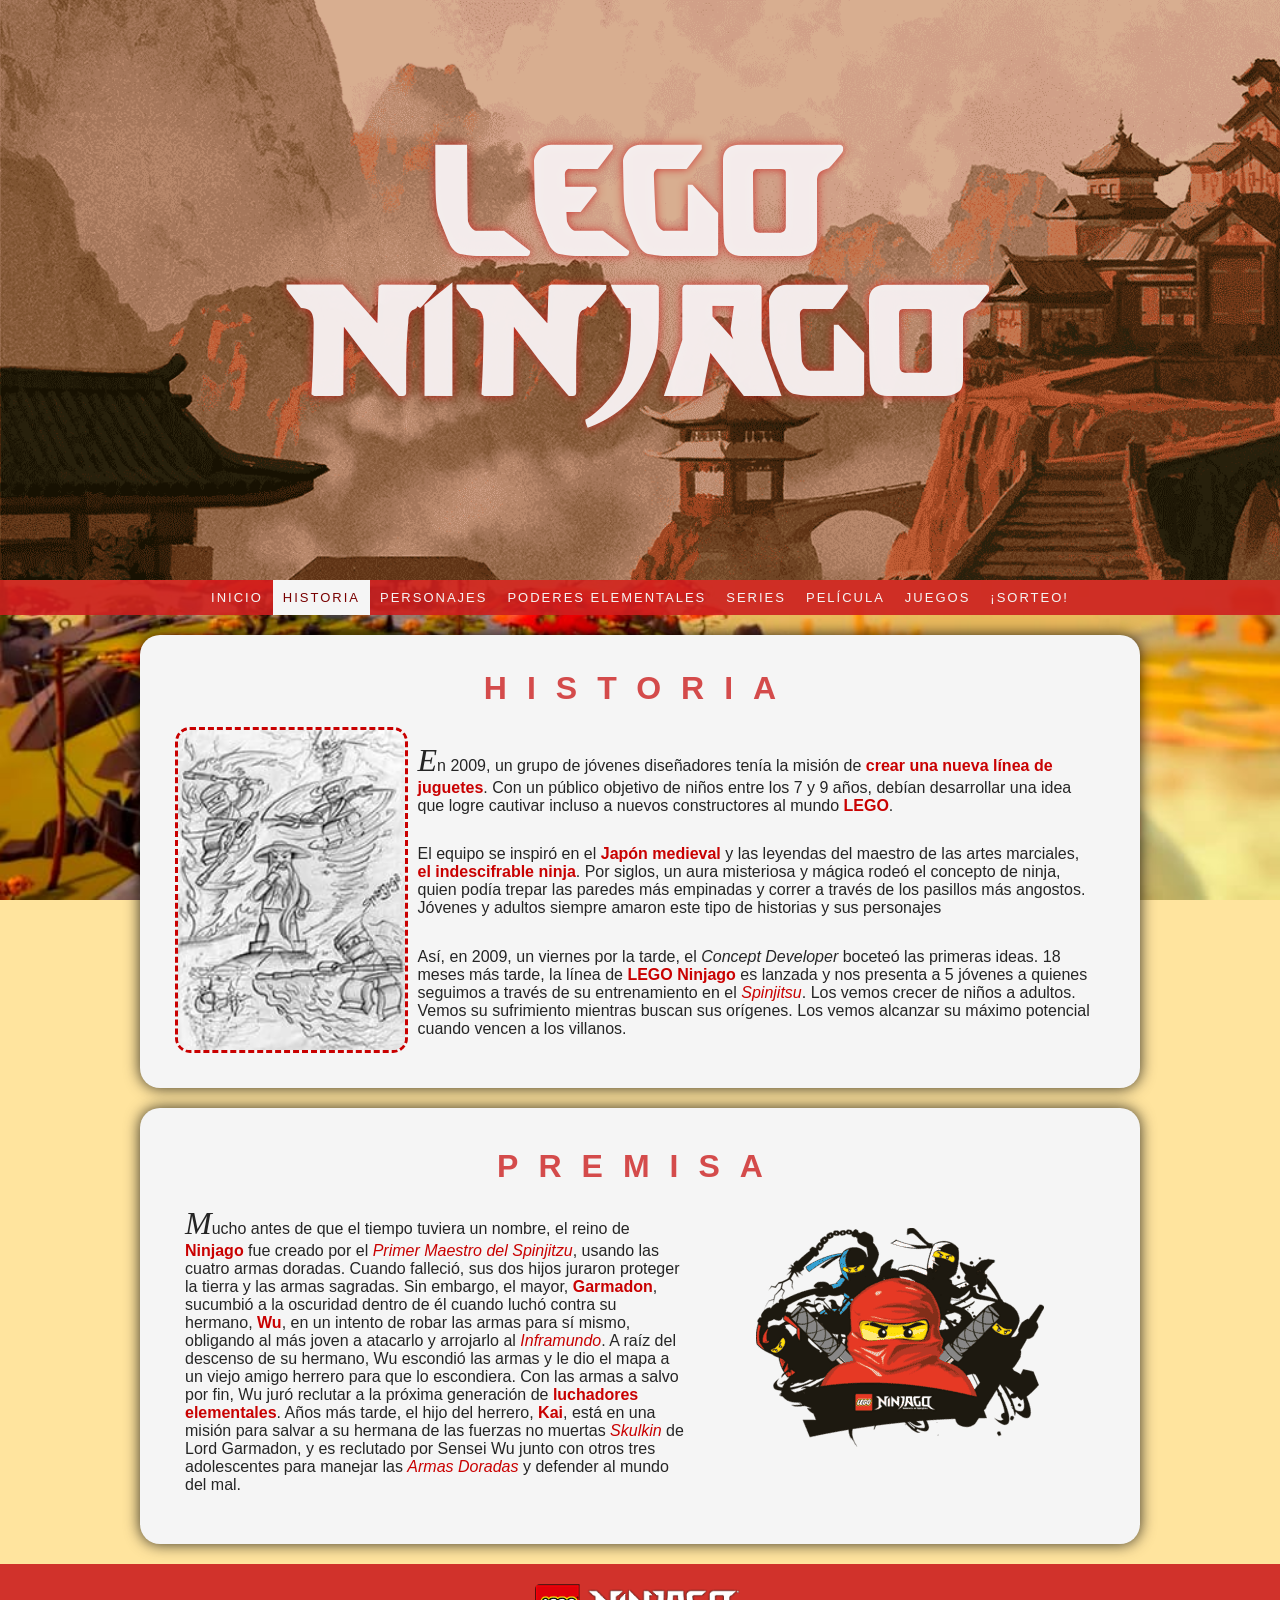
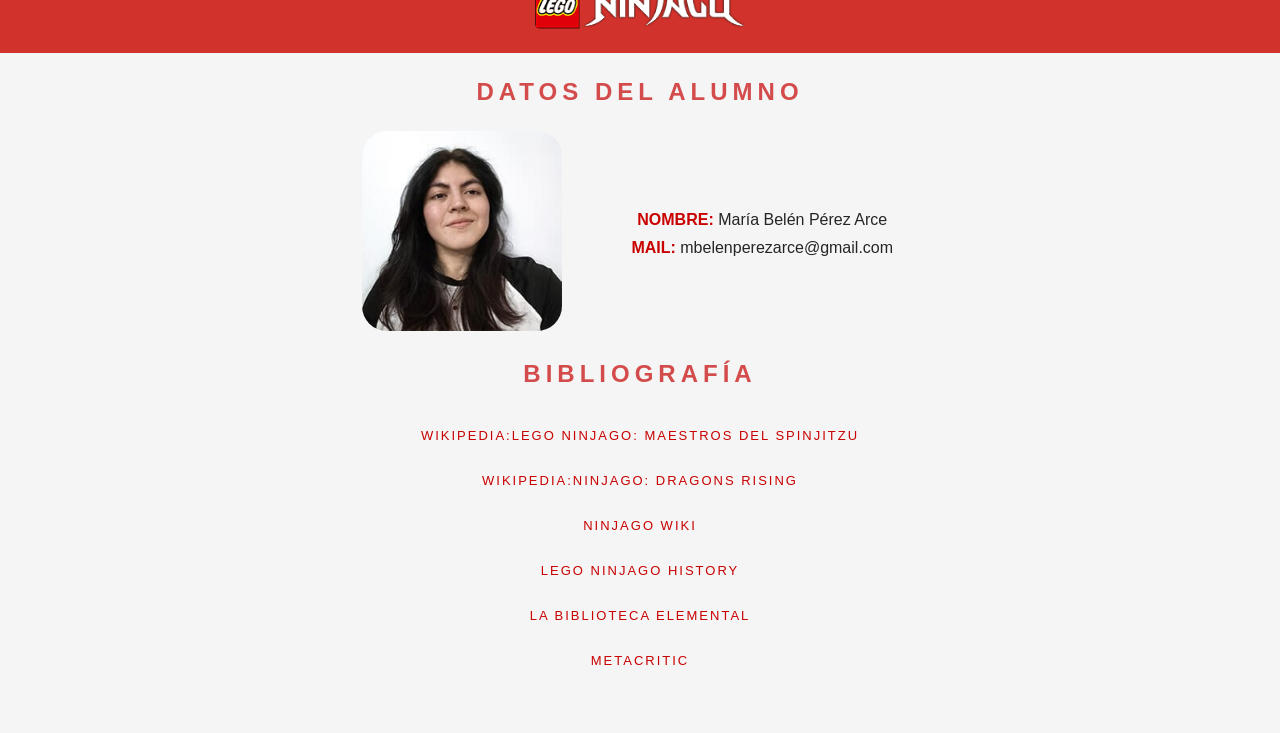
<file: historia.html>
<!DOCTYPE html>
<html lang="es">
<head>
    <meta charset="UTF-8">
    <meta http-equiv="X-UA-Compatible" content="IE=edge">
    <meta name="viewport" content="width=device-width, initial-scale=1.0">
    <link rel="icon" href="imgs/extra/icon-ninjago-logo.jpg">
    <link rel="stylesheet" href="css\styles.css">
    <title>LEGO Ninjago</title>
</head>
<body>
    <header>
        <h1>LEGO Ninjago</h1>
    </header>
    <nav>
        <a href="index.html">Inicio</a>
        <a href="historia.html" class="current">Historia</a>
        <a href="personajes.html">Personajes</a>
        <a href="poderes-elementales.html">Poderes Elementales</a>
        <a href="series.html">Series</a>
        <a href="pelicula.html">Película</a>
        <a href="juegos.html">Juegos</a>
        <a href="sorteo.html">¡Sorteo!</a>
    </nav>
    <main>
        <section class="standard" id="historia">
            <h2>Historia</h2>
            <div>
                <img src="imgs/extra/first-concept-art.jpg" alt="Primer Concept Art">
                <p><span class="inParrafo">E</span>n 2009, un grupo de jóvenes diseñadores tenía la misión de <strong>crear una nueva línea de juguetes</strong>. Con un público objetivo de niños entre los 7 y 9 años, debían desarrollar una idea que logre cautivar incluso a nuevos constructores al mundo <strong>LEGO</strong>.</p> 

                <p>El equipo se inspiró en el <strong>Japón medieval</strong> y las leyendas del maestro de las artes marciales, <strong>el indescifrable ninja</strong>. Por siglos, un aura misteriosa y mágica rodeó el concepto de ninja, quien podía trepar las paredes más empinadas y correr a través de los pasillos más angostos. Jóvenes y adultos siempre amaron este tipo de historias y sus personajes</p>

                <p>Así, en 2009, un viernes por la tarde, el <i lang="en">Concept Developer</i> boceteó las primeras ideas. 18 meses más tarde, la línea de <strong>LEGO Ninjago</strong> es lanzada y nos presenta a 5 jóvenes a quienes seguimos a través de su entrenamiento en el <em>Spinjitsu</em>. Los vemos crecer de niños a adultos. Vemos su sufrimiento mientras buscan sus orígenes. Los vemos alcanzar su máximo potencial cuando vencen a los villanos.</p>
            </div>
        </section>
        <section class="standard" id="premisa">
            <h2>Premisa</h2>
                <p><span class="inParrafo">M</span>ucho antes de que el tiempo tuviera un nombre, el reino de <strong>Ninjago</strong> fue creado por el <em>Primer Maestro del Spinjitzu</em>, usando las cuatro armas doradas. Cuando falleció, sus dos hijos juraron proteger la tierra y las armas sagradas. Sin embargo, el mayor, <strong lang="en">Garmadon</strong>, sucumbió a la oscuridad dentro de él cuando luchó contra su hermano, <strong>Wu</strong>, en un intento de robar las armas para sí mismo, obligando al más joven a atacarlo y arrojarlo al <em>Inframundo</em>. A raíz del descenso de su hermano, Wu escondió las armas y le dio el mapa a un viejo amigo herrero para que lo escondiera. Con las armas a salvo por fin, Wu juró reclutar a la próxima generación de <strong>luchadores elementales</strong>. Años más tarde, el hijo del herrero, <strong>Kai</strong>, está en una misión para salvar a su hermana de las fuerzas no muertas <em>Skulkin</em> de Lord <span lang="en">Garmadon</span>, y es reclutado por Sensei Wu junto con otros tres adolescentes para manejar las <em>Armas Doradas</em> y defender al mundo del mal.</p>
        </section>
    </main>
    <footer>
        <div>
            <img src="imgs/extra/logotipoNinjago.png" alt="Logotipo de LEGO Ninjago" class="logo">
        </div>
        <section class="datos-alumnos">
            <h2>Datos del Alumno</h2>
            <img src="imgs/extra/PerezArce-FotoDePerfil2.jpg" alt="Foto del alumno">
            <ul>
                <li><span class="datos-personales">Nombre:</span> María Belén Pérez Arce</li>
                <li><span class="datos-personales">Mail:</span> mbelenperezarce@gmail.com</li>
            </ul>
        </section>
        <section class="bibliografia">
            <h2>Bibliografía</h2>
            <ul class="links-bibliografia">
                <li><a href="https://es.wikipedia.org/wiki/Lego_Ninjago:_Maestros_del_Spinjitzu" target="_blank"><span>Wikipedia:</span>Lego Ninjago: Maestros del Spinjitzu</a></li>
                <li><a href="https://en.wikipedia.org/wiki/Ninjago:_Dragons_Rising" target="_blank"><span>Wikipedia:</span>Ninjago: Dragons Rising</a></li>
                <li><a href="https://ninjago.fandom.com/wiki/Ninjago_Wiki" target="_blank"><span>Ninjago Wiki</span></a></li>
                <li><a href="https://www.lego.com/en-us/history/articles/j-lego-ninjago" target="_blank"><span>LEGO</span> Ninjago History</a></li>
                <li><a href="https://sites.google.com/view/labibliotecaelementalninjago/inicio" target="_blank">La Biblioteca Elemental</a></li>
                <li><a href="https://www.metacritic.com/" target="_blank">Metacritic</a></li>
            </ul>
        </section>
    </footer>
</body>
</html>
</file>
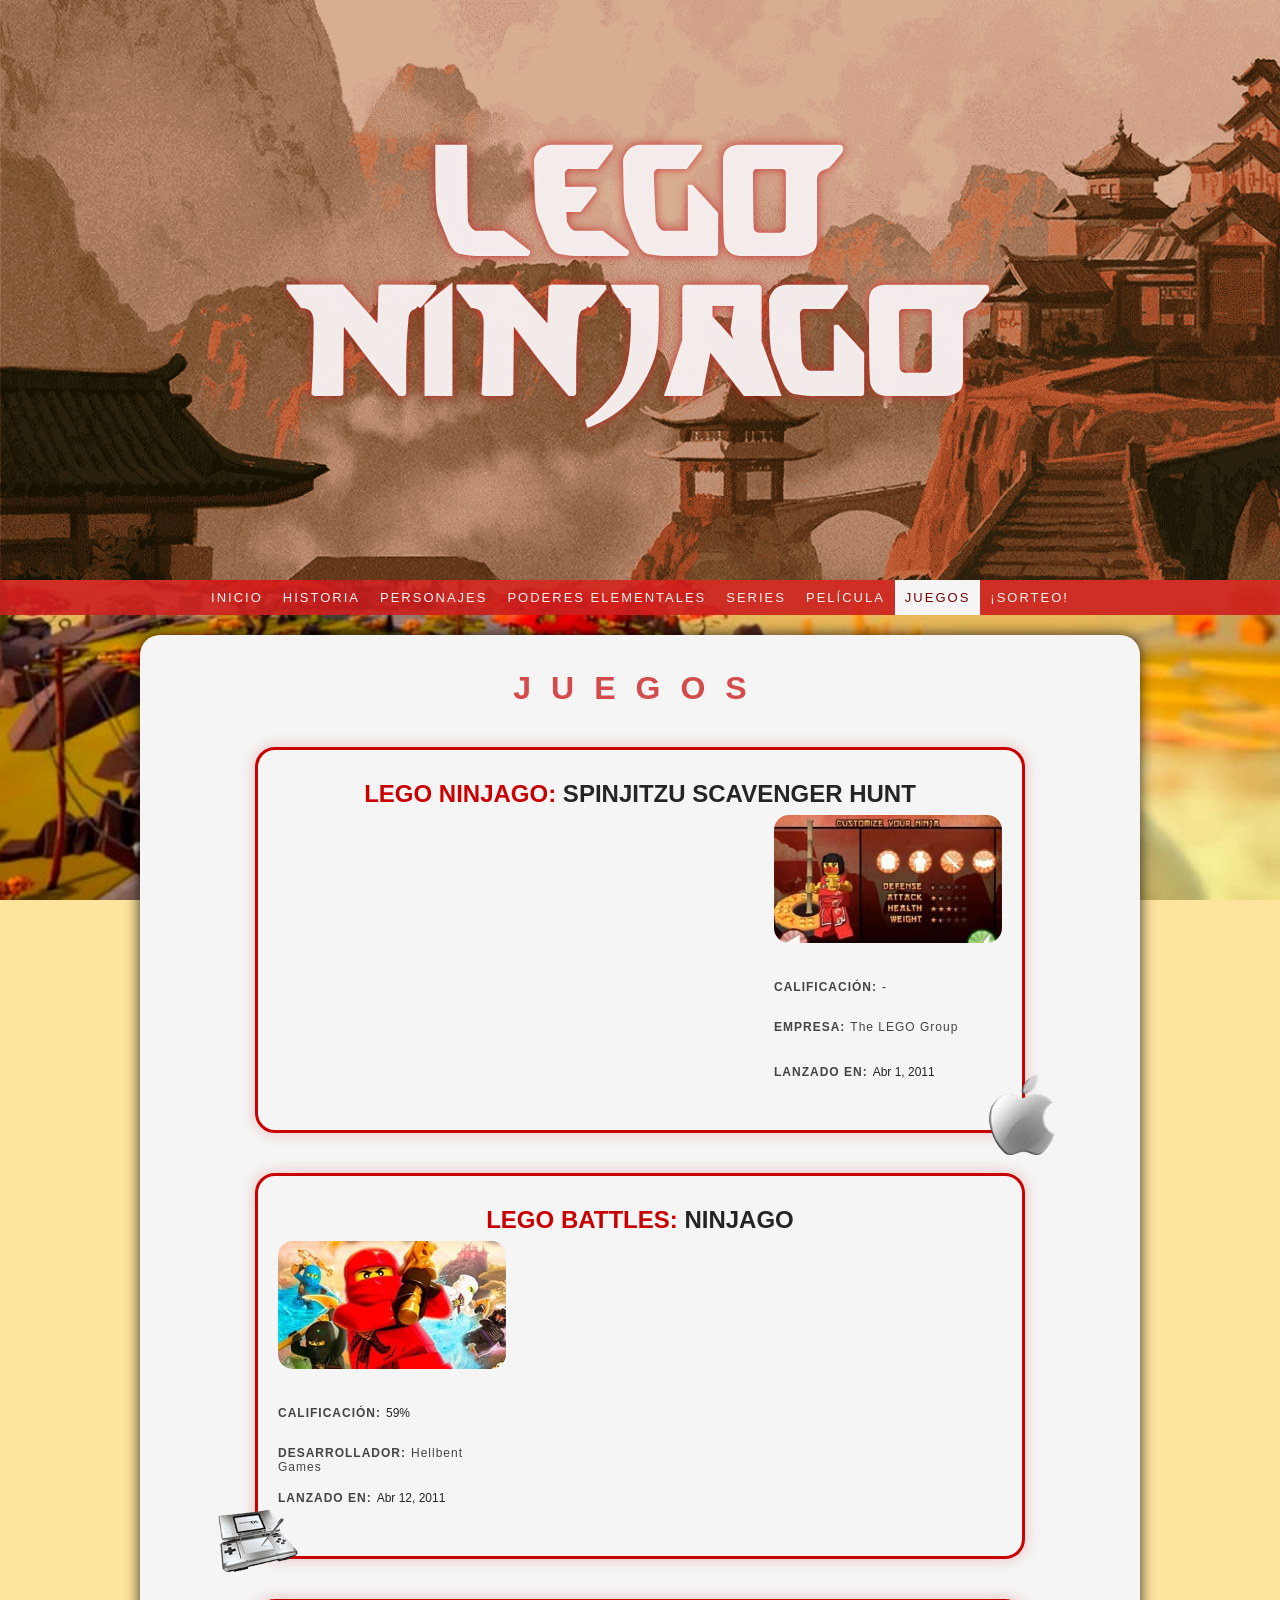
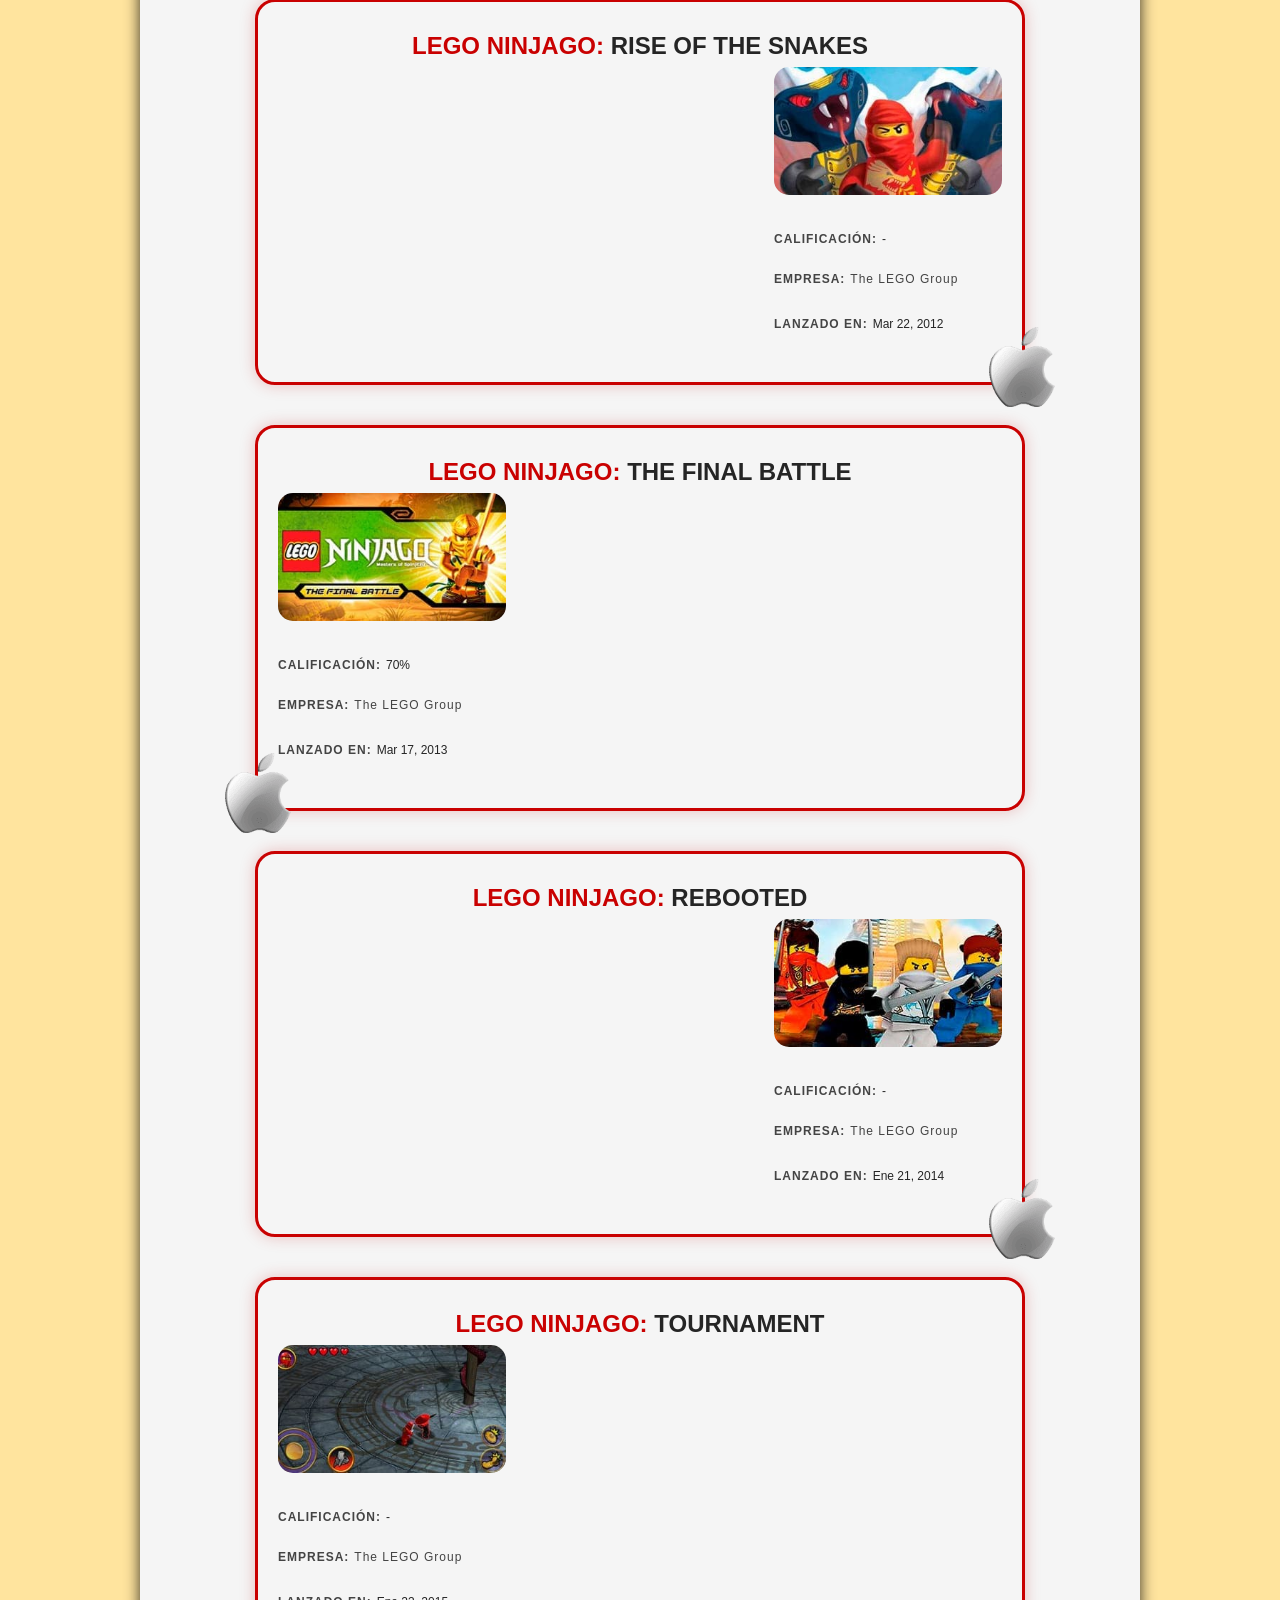
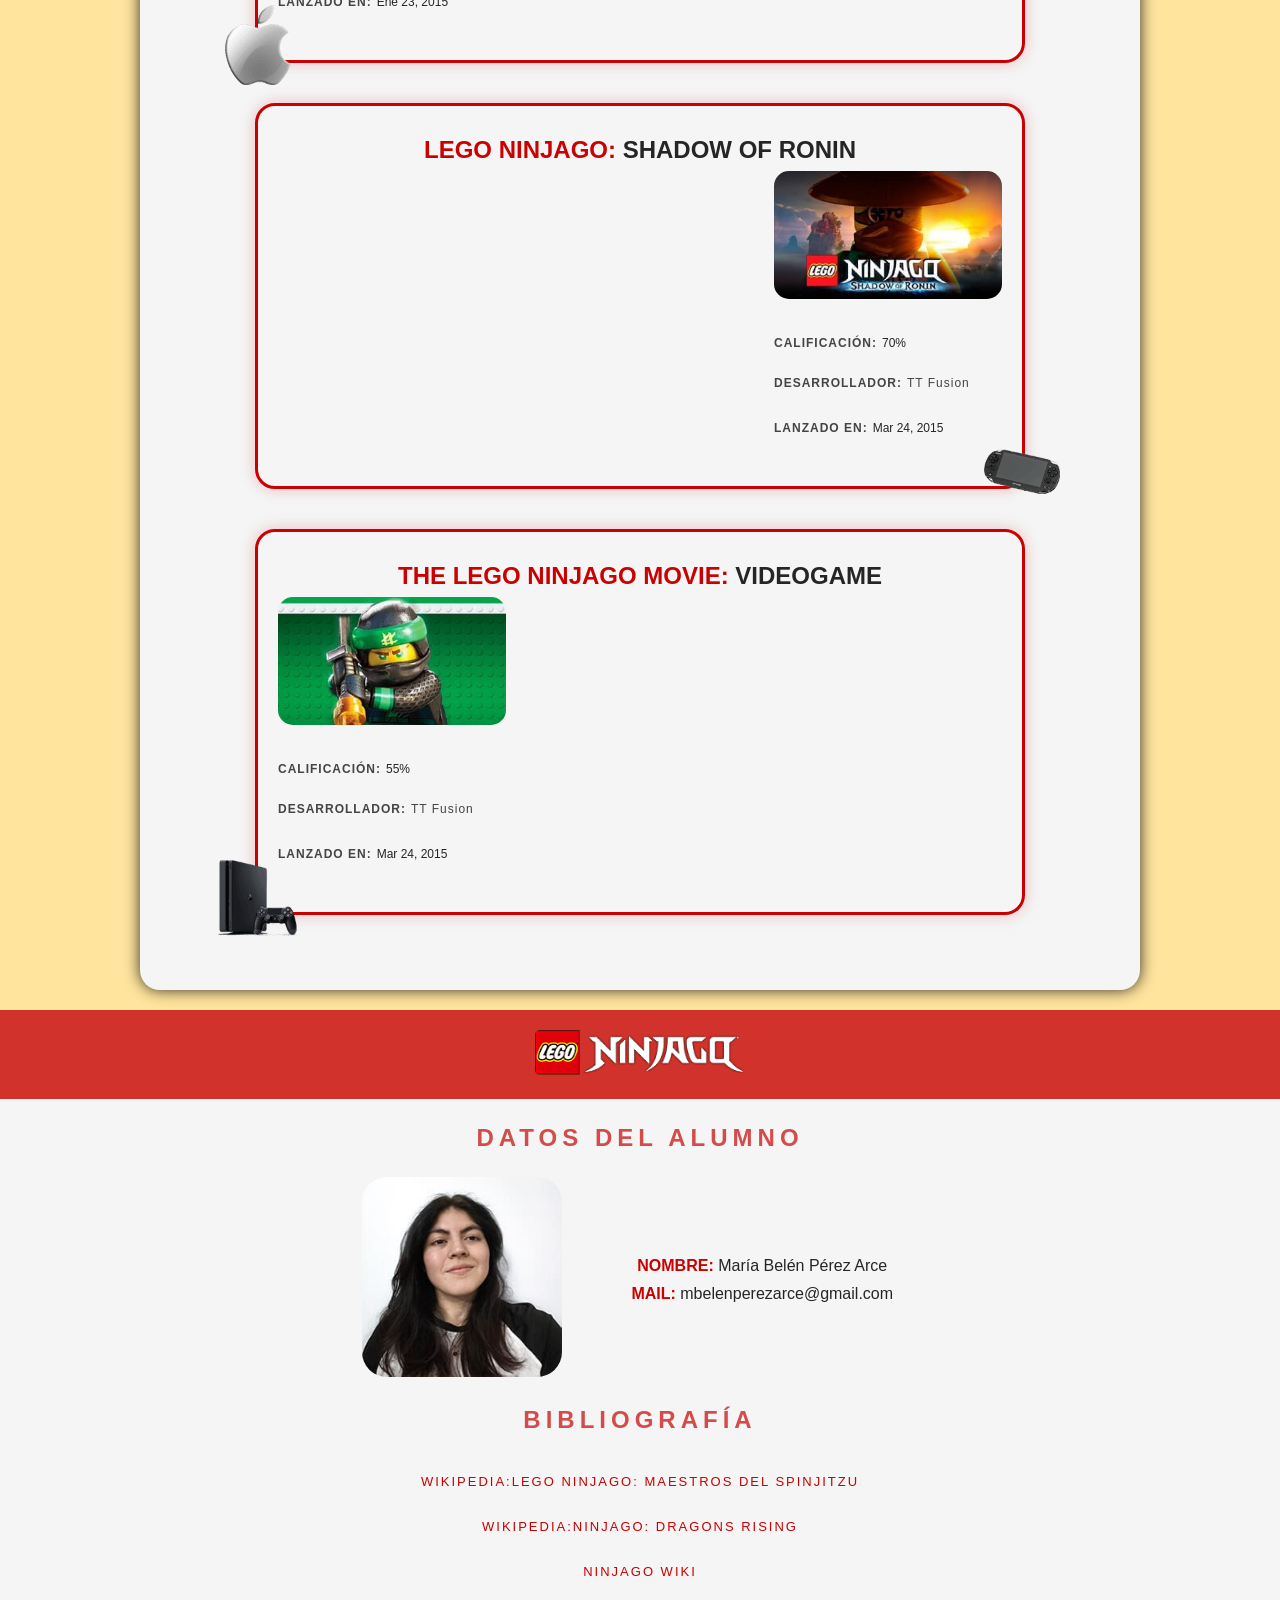
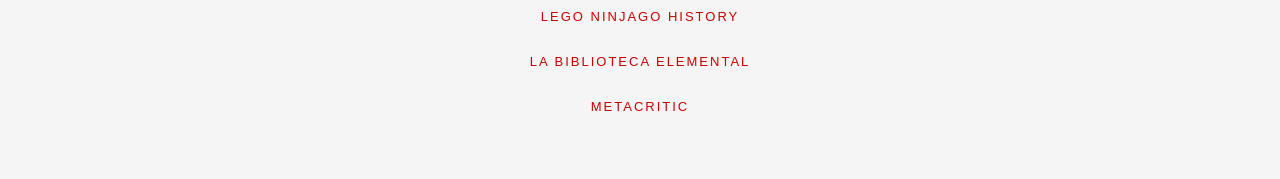
<file: juegos.html>
<!DOCTYPE html>
<html lang="es">
<head>
    <meta charset="UTF-8">
    <meta http-equiv="X-UA-Compatible" content="IE=edge">
    <meta name="viewport" content="width=device-width, initial-scale=1.0">
    <link rel="icon" href="imgs/extra/icon-ninjago-logo.jpg">
    <link rel="stylesheet" href="css\styles.css">
    <title>LEGO Ninjago</title>
</head>
<body>
    <header>
        <h1>LEGO Ninjago</h1>
    </header>
    <nav>
        <a href="index.html">Inicio</a>
        <a href="historia.html">Historia</a>
        <a href="personajes.html">Personajes</a>
        <a href="poderes-elementales.html">Poderes Elementales</a>
        <a href="series.html">Series</a>
        <a href="pelicula.html">Película</a>
        <a href="juegos.html" class="current">Juegos</a>
        <a href="sorteo.html">¡Sorteo!</a>
    </nav>
    <main>
        <section class="standard" id="juegos">
                <h2>Juegos</h2>
                <ul>
                    <li>
                        <h3><span>LEGO Ninjago:</span> Spinjitzu <span lang="en">Scavenger Hunt</span></h3>
                        <iframe src="https://www.youtube.com/embed/jnPw52DSB-4?si=_T3eiLImuq0Lvgdp" title="YouTube video player" frameborder="0" allow="accelerometer; autoplay; clipboard-write; encrypted-media; gyroscope; picture-in-picture; web-share" referrerpolicy="strict-origin-when-cross-origin" allowfullscreen></iframe>
                        <img src="imgs/juegos/lego-ninjago-spinjitzu-scavenger-hunt.jpg" alt="Icon del juego LEGO Ninjago: Spinjitzu Scavenger Hunt">
                        <p><span>Calificación:</span>-</p>
                        <p><span>Empresa:</span><span lang="en">The LEGO Group</span></p>
                        <p><span>Lanzado en:</span>Abr 1, 2011</p>
                        <img src="imgs/juegos/ios-apple-iphone.png" alt="iOS (iPhone/iPad)">
                    </li>
                    <li>
                        <h3><span>LEGO <span lang="en">Battles</span>:</span> Ninjago</h3>
                        <iframe src="https://www.youtube.com/embed/f8VFouqjjkY?si=B_Rd1awt_ws9wlHy" title="YouTube video player" frameborder="0" allow="accelerometer; autoplay; clipboard-write; encrypted-media; gyroscope; picture-in-picture; web-share" referrerpolicy="strict-origin-when-cross-origin" allowfullscreen></iframe>
                        <img src="imgs/juegos/lego-battles-ninjago.jpg" alt="Portada de LEGO BATTLES: Ninjago">
                        <p><span>Calificación:</span>59%</p>
                        <p><span>Desarrollador:</span><span lang="en">Hellbent Games</span></p>
                        <p><span>Lanzado en:</span>Abr 12, 2011</p>
                        <img src="imgs/juegos/nintendo-ds.png" alt="Consola Nintendo DS">
                    </li>
                    <li>
                        <h3><span>LEGO Ninjago:</span> <span lang="en">Rise of the Snakes</span></h3>
                        <iframe src="https://www.youtube.com/embed/EHr4xvdov4I?si=kbDHn9ldouLL-ymQ" title="YouTube video player" frameborder="0" allow="accelerometer; autoplay; clipboard-write; encrypted-media; gyroscope; picture-in-picture; web-share" referrerpolicy="strict-origin-when-cross-origin" allowfullscreen></iframe>
                        <img src="imgs/juegos/lego-ninjago-rise-of-the-snakes.jpg" alt="Icon del juego LEGO Ninjago: Rise of the Snakes">
                        <p><span>Calificación:</span>-</p>
                        <p><span>Empresa:</span><span lang="en">The LEGO Group</span></p>
                        <p><span>Lanzado en:</span>Mar 22, 2012</p>
                        <img src="imgs/juegos/ios-apple-iphone.png" alt="iOS (iPhone/iPad)">
                    </li>
                    <li>
                        <h3><span>LEGO Ninjago:</span> <span lang="en">The Final Battle</span></h3>
                        <iframe src="https://www.youtube.com/embed/GWKJqREZhqs?si=wFIA6Fz1Aca5hKoE" title="YouTube video player" frameborder="0" allow="accelerometer; autoplay; clipboard-write; encrypted-media; gyroscope; picture-in-picture; web-share" referrerpolicy="strict-origin-when-cross-origin" allowfullscreen></iframe>
                        <img src="imgs/juegos/lego-ninjago-the-final-battle.jpg" alt="Icon del juego LEGO Ninjago: The Final Battle">
                        <p><span>Calificación:</span>70%</p>
                        <p><span>Empresa:</span><span lang="en">The LEGO Group</span></p>
                        <p><span>Lanzado en:</span>Mar 17, 2013</p>
                        <img src="imgs/juegos/ios-apple-iphone.png" alt="iOS (iPhone/iPad)">
                    </li>
                    <li>
                        <h3><span>LEGO Ninjago:</span> <span lang="en">Rebooted</span></h3>
                        <iframe src="https://www.youtube.com/embed/nXpcMcb9psY?si=HY5qWKAE5YJo53mh" title="YouTube video player" frameborder="0" allow="accelerometer; autoplay; clipboard-write; encrypted-media; gyroscope; picture-in-picture; web-share" referrerpolicy="strict-origin-when-cross-origin" allowfullscreen></iframe>
                        <img src="imgs/juegos/lego-battles-rebooted.jpg" alt="Icon del juego LEGO Ninjago: Rebooted">
                        <p><span>Calificación:</span>-</p>
                        <p><span>Empresa:</span><span lang="en">The LEGO Group</span></p>
                        <p><span>Lanzado en:</span>Ene 21, 2014</p>
                        <img src="imgs/juegos/ios-apple-iphone.png" alt="iOS (iPhone/iPad)">
                    </li>
                    <li>
                        <h3><span>LEGO Ninjago:</span> Tournament</h3>
                        <iframe src="https://www.youtube.com/embed/SIZGw7HGgG0?si=l3IdZSDCH29nkgjm" title="YouTube video player" frameborder="0" allow="accelerometer; autoplay; clipboard-write; encrypted-media; gyroscope; picture-in-picture; web-share" referrerpolicy="strict-origin-when-cross-origin" allowfullscreen></iframe>
                        <img src="imgs/juegos/lego-ninjago-tournament.jpg" alt="Icon del juego LEGO Ninjago: Tournament">
                        <p><span>Calificación:</span>-</p>
                        <p><span>Empresa:</span><span lang="en">The LEGO Group</span></p>
                        <p><span>Lanzado en:</span>Ene 23, 2015</p>
                        <img src="imgs/juegos/ios-apple-iphone.png" alt="iOS (iPhone/iPad)">
                    </li>
                    <li>
                        <h3><span>LEGO Ninjago:</span> <span lang="en">Shadow of Ronin</span></h3>
                        <iframe src="https://www.youtube.com/embed/i06IJ_itPVw?si=dfcbE_VCOiAUZeoT" title="YouTube video player" frameborder="0" allow="accelerometer; autoplay; clipboard-write; encrypted-media; gyroscope; picture-in-picture; web-share" referrerpolicy="strict-origin-when-cross-origin" allowfullscreen></iframe>
                        <img src="imgs/juegos/lego-ninjago-shadows-of-ronin.jpg" alt="Icon del juego LEGO Ninjago: Shadow of Ronin">
                        <p><span>Calificación:</span>70%</p>
                        <p><span>Desarrollador:</span><span lang="en">TT Fusion</span></p>
                        <p><span>Lanzado en:</span>Mar 24, 2015</p>
                        <img src="imgs/juegos/ps-vita.png" alt="PlayStation Vita">
                    </li>
                    <li>
                        <h3 lang="en"><span>The LEGO Ninjago Movie:</span> Videogame</h3>
                        <iframe src="https://www.youtube.com/embed/x4NEI3vAVHY?si=U5MefmTlY01TRF4O" title="YouTube video player" frameborder="0" allow="accelerometer; autoplay; clipboard-write; encrypted-media; gyroscope; picture-in-picture; web-share" referrerpolicy="strict-origin-when-cross-origin" allowfullscreen></iframe>
                        <img src="imgs/juegos/lego-ninjago-movie-videogame.jpg" alt="Icon del juego The LEGO Ninjago Movie Videogame">
                        <p><span>Calificación:</span>55%</p>
                        <p><span>Desarrollador:</span><span lang="en">TT Fusion</span></p>
                        <p><span>Lanzado en:</span>Mar 24, 2015</p>
                        <img src="imgs/juegos/ps4.png" alt="PlayStation 4">
                    </li>
                </ul>
        </section>
    </main>
    <footer>
        <div>
            <img src="imgs/extra/logotipoNinjago.png" alt="Logotipo de LEGO Ninjago" class="logo">
        </div>
        <section class="datos-alumnos">
            <h2>Datos del Alumno</h2>
            <img src="imgs/extra/PerezArce-FotoDePerfil2.jpg" alt="Foto del alumno">
            <ul>
                <li><span class="datos-personales">Nombre:</span> María Belén Pérez Arce</li>
                <li><span class="datos-personales">Mail:</span> mbelenperezarce@gmail.com</li>
            </ul>
        </section>
        <section class="bibliografia">
            <h2>Bibliografía</h2>
            <ul class="links-bibliografia">
                <li><a href="https://es.wikipedia.org/wiki/Lego_Ninjago:_Maestros_del_Spinjitzu" target="_blank"><span>Wikipedia:</span>Lego Ninjago: Maestros del Spinjitzu</a></li>
                <li><a href="https://en.wikipedia.org/wiki/Ninjago:_Dragons_Rising" target="_blank"><span>Wikipedia:</span>Ninjago: Dragons Rising</a></li>
                <li><a href="https://ninjago.fandom.com/wiki/Ninjago_Wiki" target="_blank"><span>Ninjago Wiki</span></a></li>
                <li><a href="https://www.lego.com/en-us/history/articles/j-lego-ninjago" target="_blank"><span>LEGO</span> Ninjago History</a></li>
                <li><a href="https://sites.google.com/view/labibliotecaelementalninjago/inicio" target="_blank">La Biblioteca Elemental</a></li>
                <li><a href="https://www.metacritic.com/" target="_blank">Metacritic</a></li>
            </ul>
        </section>
    </footer>
</body>
</html>
</file>
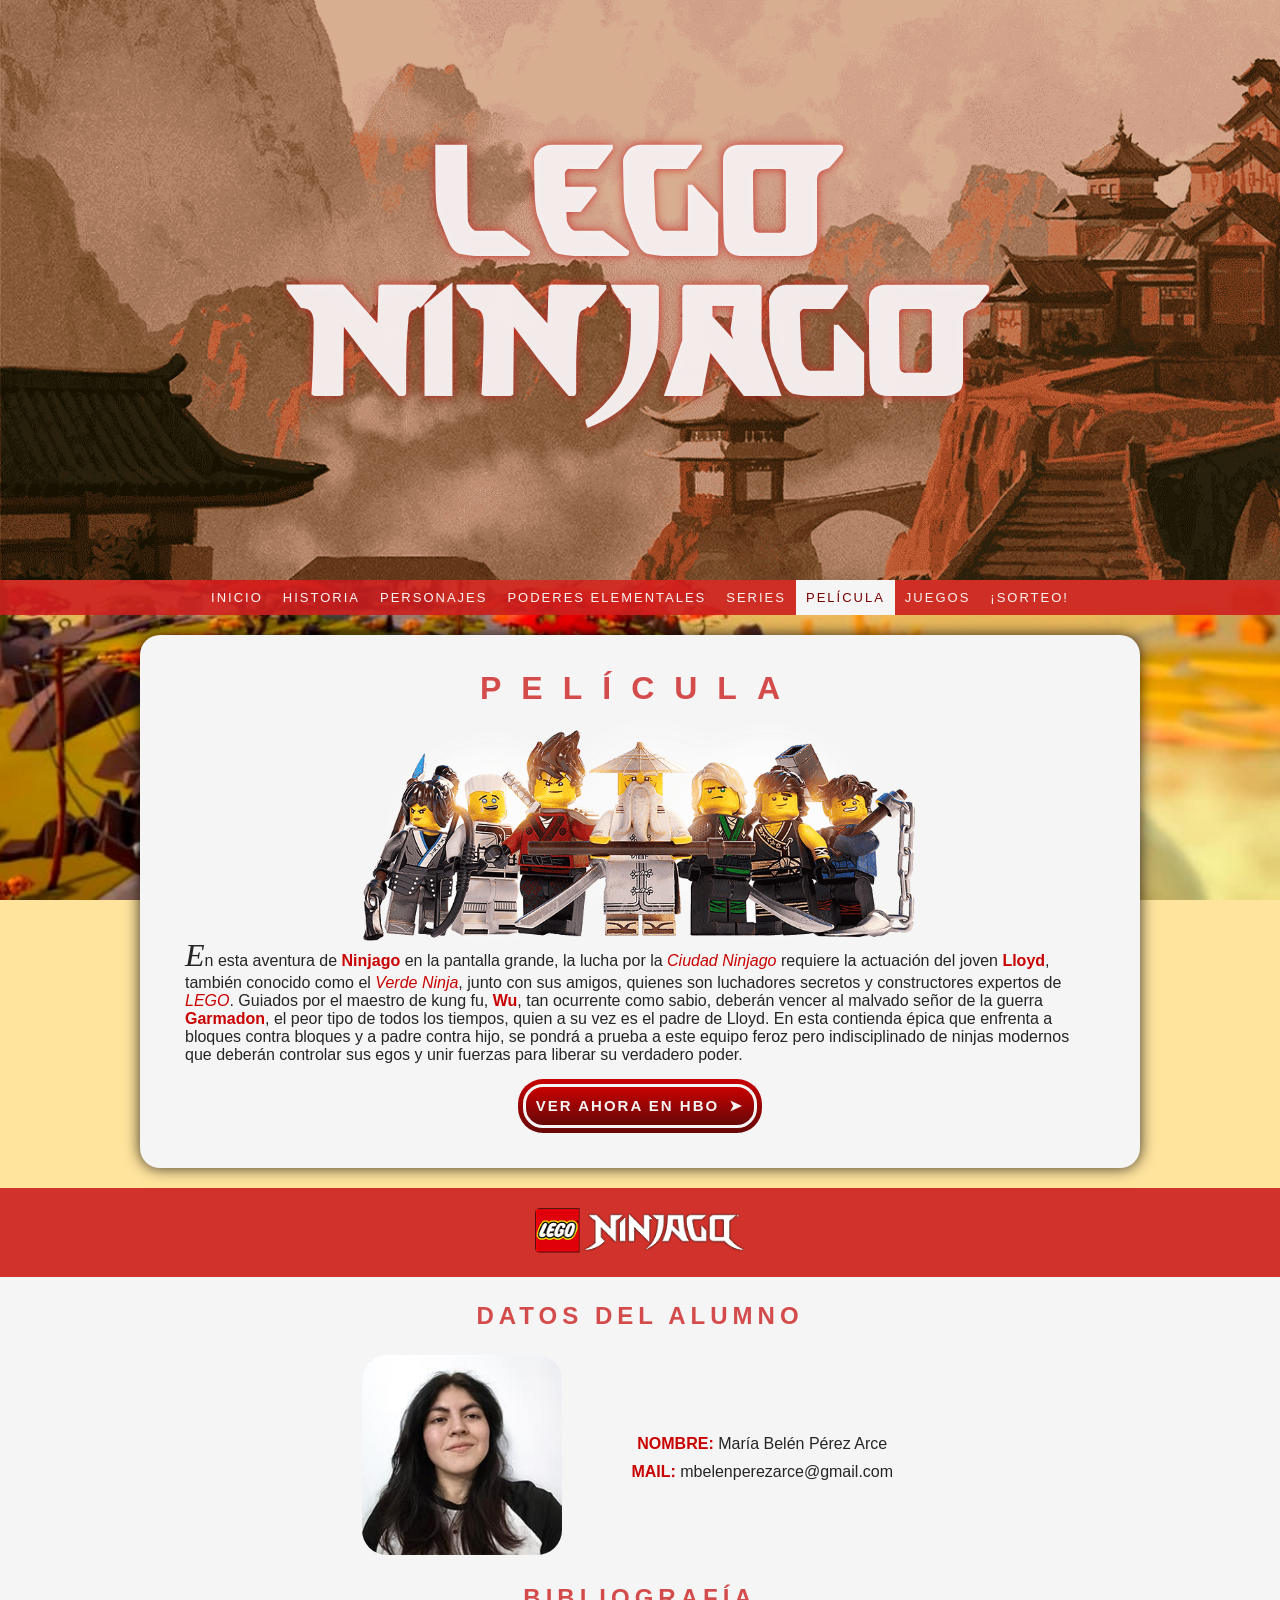
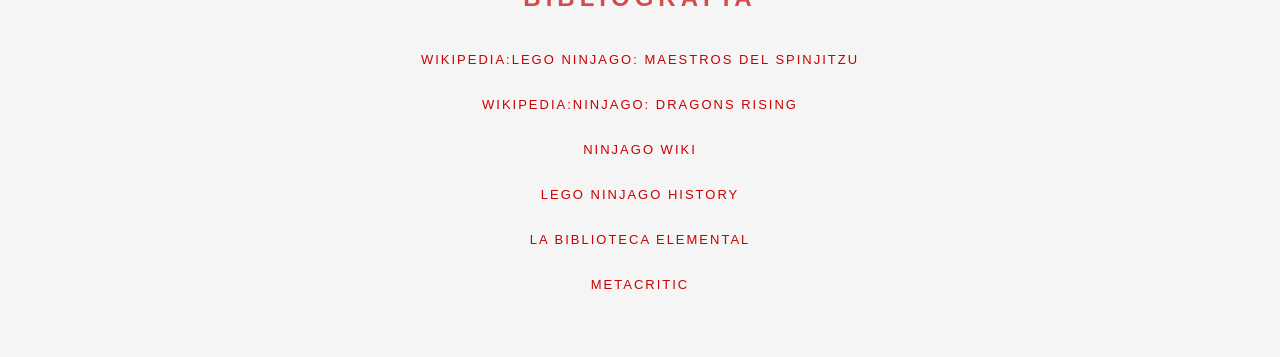
<file: pelicula.html>
<!DOCTYPE html>
<html lang="es">
<head>
    <meta charset="UTF-8">
    <meta http-equiv="X-UA-Compatible" content="IE=edge">
    <meta name="viewport" content="width=device-width, initial-scale=1.0">
    <link rel="icon" href="imgs/extra/icon-ninjago-logo.jpg">
    <link rel="stylesheet" href="css\styles.css">
    <title>LEGO Ninjago</title>
</head>
<body>
    <header>
        <h1>LEGO Ninjago</h1>
    </header>
    <nav>
        <a href="index.html">Inicio</a>
        <a href="historia.html">Historia</a>
        <a href="personajes.html">Personajes</a>
        <a href="poderes-elementales.html">Poderes Elementales</a>
        <a href="series.html">Series</a>
        <a href="pelicula.html" class="current">Película</a>
        <a href="juegos.html">Juegos</a>
        <a href="sorteo.html">¡Sorteo!</a>
    </nav>
    <main>
        <section class="standard" id="pelicula">
            <h2>Película</h2>
            <img src="imgs/extra/peliculaNinjagoPng.png" alt="PNG de la película LEGO Ninjago">
            <p><span class="inParrafo">E</span>n esta aventura de <strong>Ninjago</strong> en la pantalla grande, la lucha por la <em>Ciudad Ninjago</em> requiere la actuación del joven <strong lang="en">Lloyd</strong>, también conocido como el <em>Verde Ninja</em>, junto con sus amigos, quienes son luchadores secretos y constructores expertos de <em>LEGO</em>. Guiados por el maestro de kung fu, <strong>Wu</strong>, tan ocurrente como sabio, deberán vencer al malvado señor de la guerra <strong lang="en">Garmadon</strong>, el peor tipo de todos los tiempos, quien a su vez es el padre de <span lang="en">Lloyd</span>. En esta contienda épica que enfrenta a bloques contra bloques y a padre contra hijo, se pondrá a prueba a este equipo feroz pero indisciplinado de ninjas modernos que deberán controlar sus egos y unir fuerzas para liberar su verdadero poder.</p>
            <div>
                <a href="https://www.hbomax.com/ar/es/movie/1696658e-9bf8-4e53-b95f-93964397ae56" target="_blank">Ver AHORA en HBO</a>
            </div>
        </section>
    </main>
    <footer>
        <div>
            <img src="imgs/extra/logotipoNinjago.png" alt="Logotipo de LEGO Ninjago" class="logo">
        </div>
        <section class="datos-alumnos">
            <h2>Datos del Alumno</h2>
            <img src="imgs/extra/PerezArce-FotoDePerfil2.jpg" alt="Foto del alumno">
            <ul>
                <li><span class="datos-personales">Nombre:</span> María Belén Pérez Arce</li>
                <li><span class="datos-personales">Mail:</span> mbelenperezarce@gmail.com</li>
            </ul>
        </section>
        <section class="bibliografia">
            <h2>Bibliografía</h2>
            <ul class="links-bibliografia">
                <li><a href="https://es.wikipedia.org/wiki/Lego_Ninjago:_Maestros_del_Spinjitzu" target="_blank"><span>Wikipedia:</span>Lego Ninjago: Maestros del Spinjitzu</a></li>
                <li><a href="https://en.wikipedia.org/wiki/Ninjago:_Dragons_Rising" target="_blank"><span>Wikipedia:</span>Ninjago: Dragons Rising</a></li>
                <li><a href="https://ninjago.fandom.com/wiki/Ninjago_Wiki" target="_blank"><span>Ninjago Wiki</span></a></li>
                <li><a href="https://www.lego.com/en-us/history/articles/j-lego-ninjago" target="_blank"><span>LEGO</span> Ninjago History</a></li>
                <li><a href="https://sites.google.com/view/labibliotecaelementalninjago/inicio" target="_blank">La Biblioteca Elemental</a></li>
                <li><a href="https://www.metacritic.com/" target="_blank">Metacritic</a></li>
            </ul>
        </section>
    </footer>
</body>
</html>
</file>
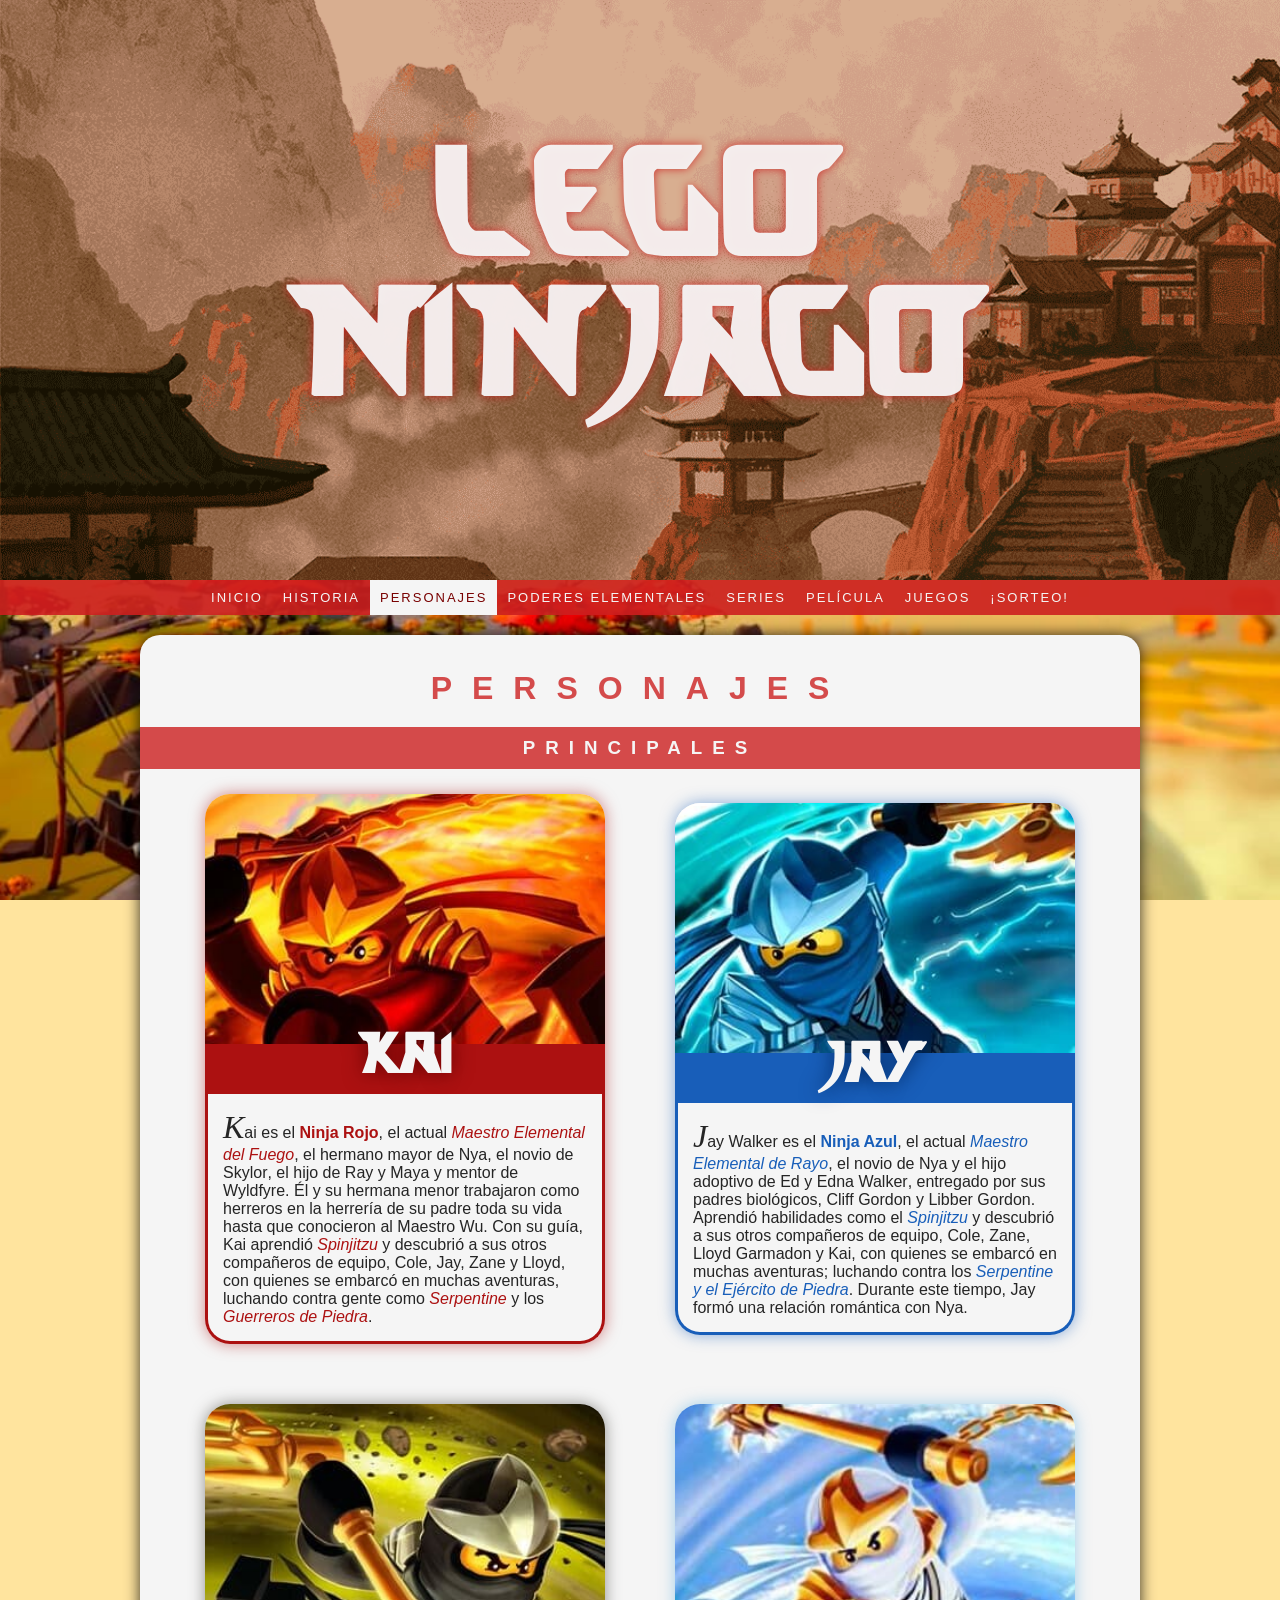
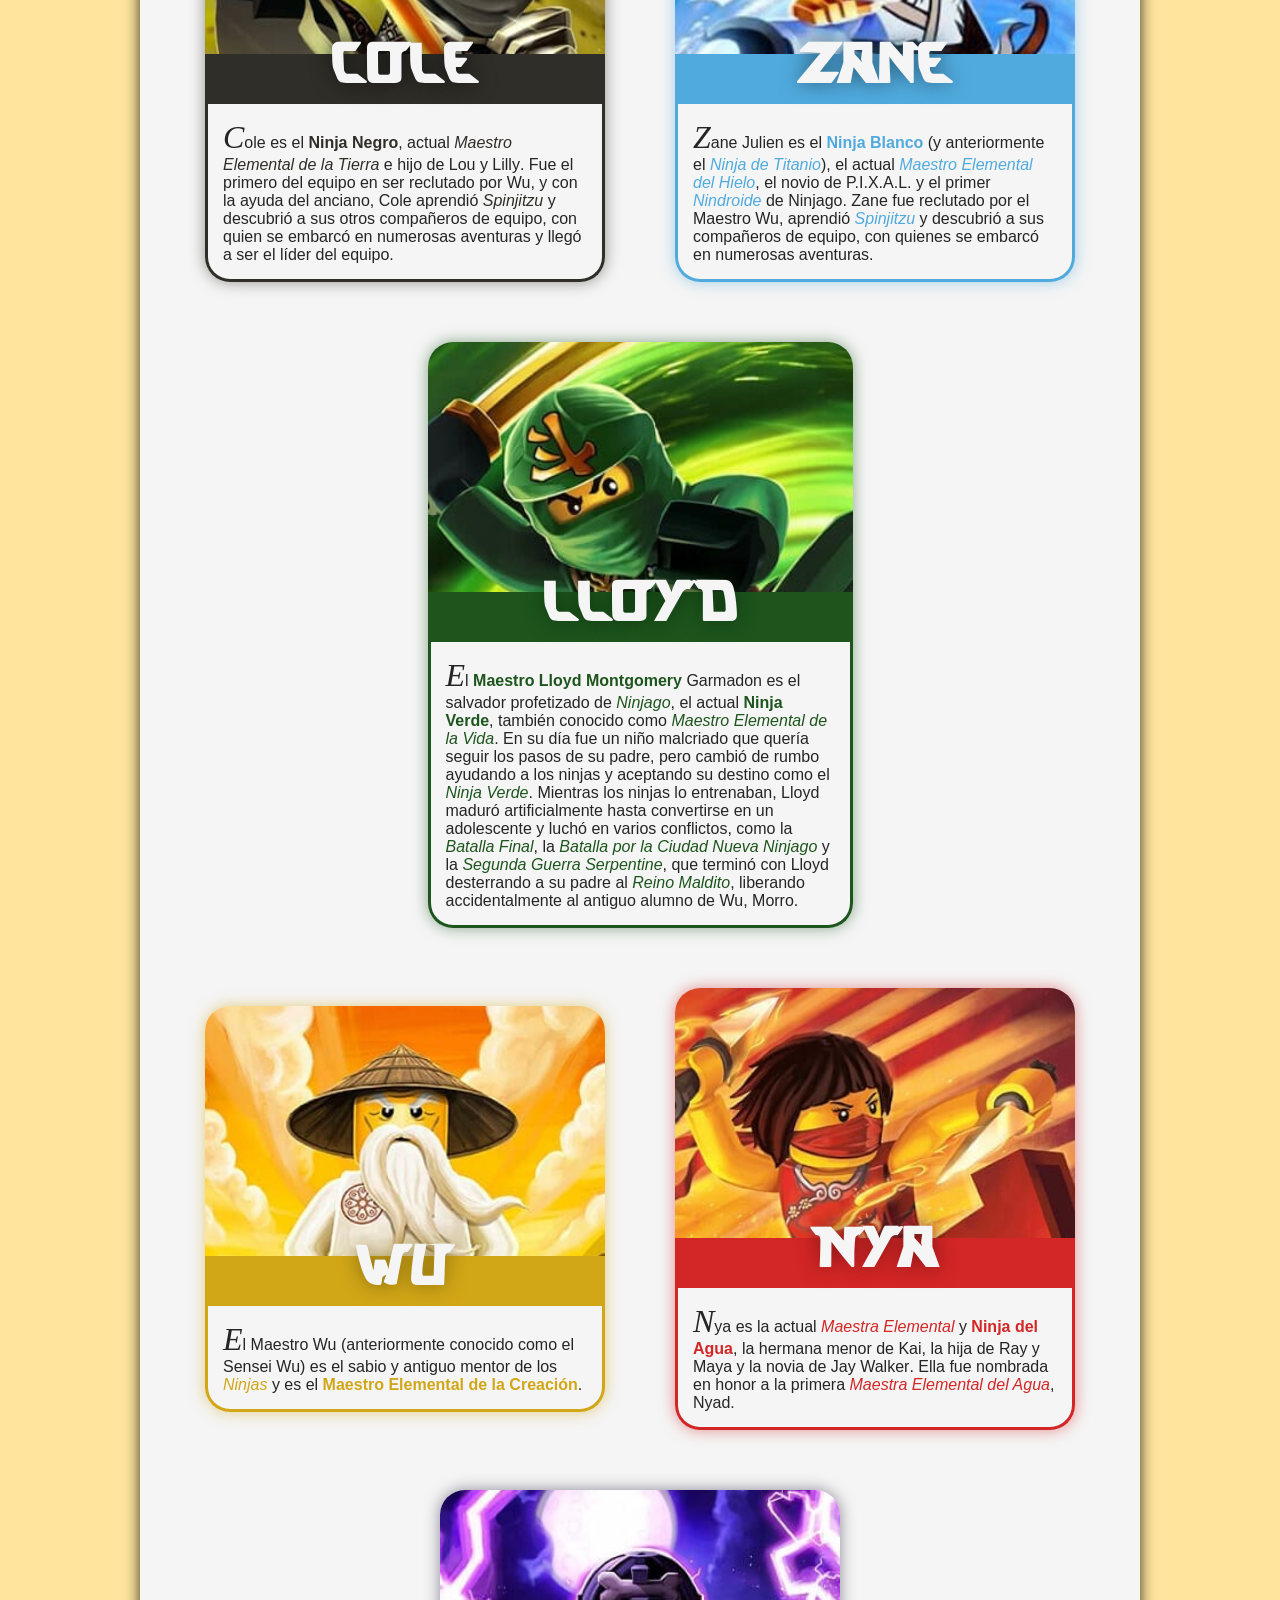
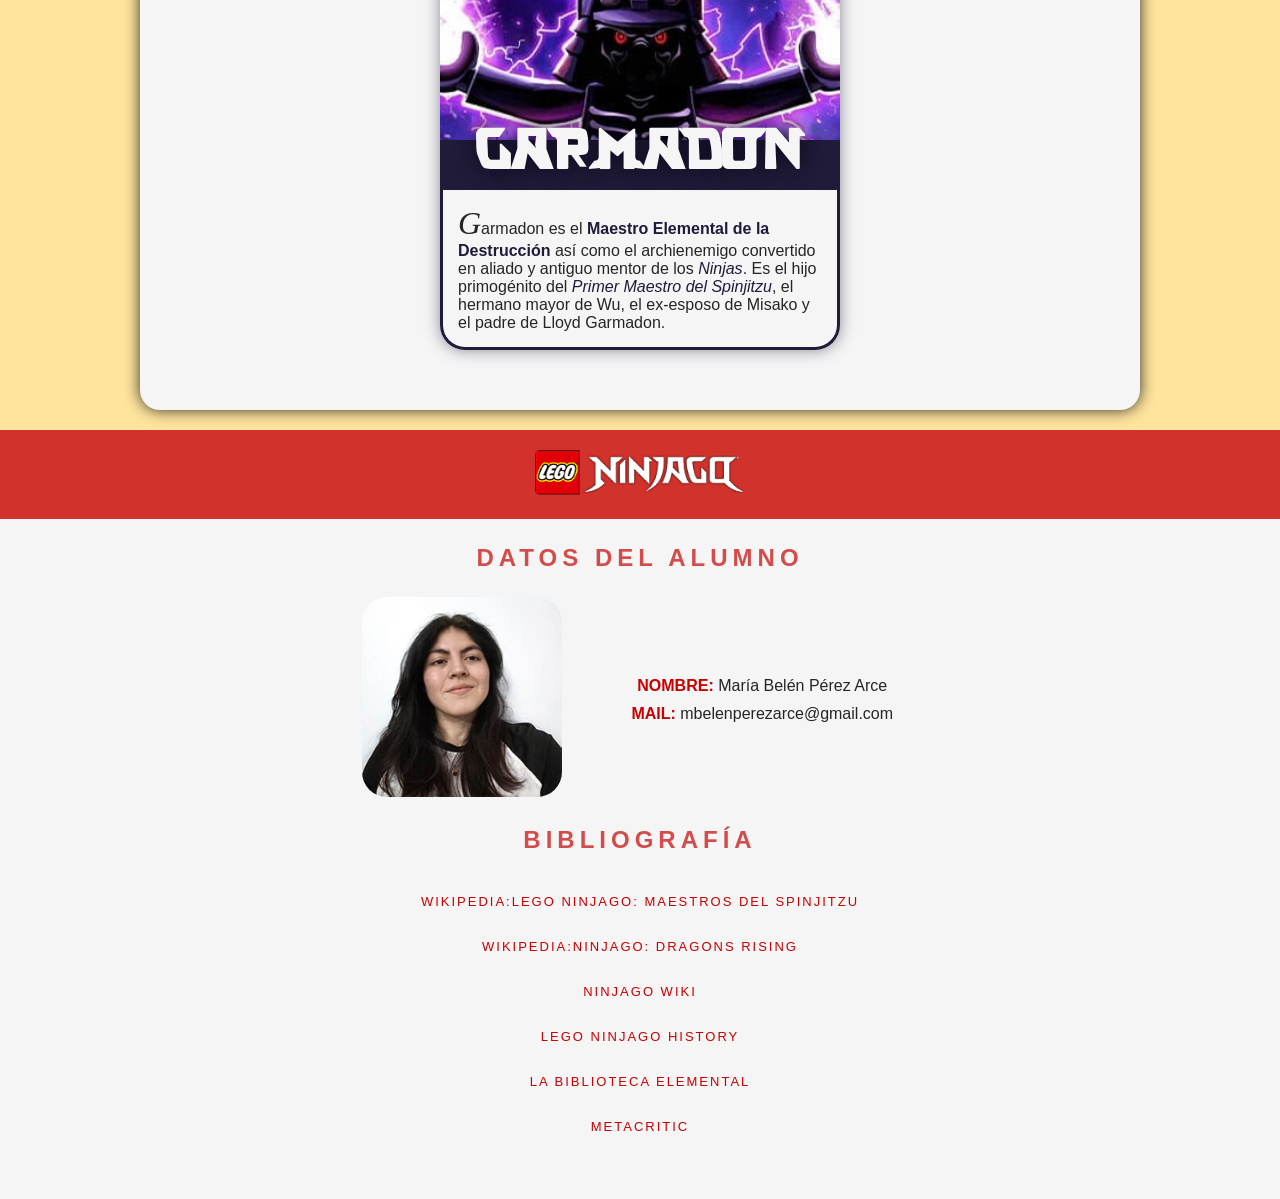
<file: personajes.html>
<!DOCTYPE html>
<html lang="es">
<head>
    <meta charset="UTF-8">
    <meta http-equiv="X-UA-Compatible" content="IE=edge">
    <meta name="viewport" content="width=device-width, initial-scale=1.0">
    <link rel="icon" href="imgs/extra/icon-ninjago-logo.jpg">
    <link rel="stylesheet" href="css\styles.css">
    <title>LEGO Ninjago</title>
</head>
<body>
    <audio src=""></audio>
    <header>
        <h1>LEGO Ninjago</h1>
    </header>
    <nav>
        <a href="index.html">Inicio</a>
        <a href="historia.html">Historia</a>
        <a href="personajes.html" class="current">Personajes</a>
        <a href="poderes-elementales.html">Poderes Elementales</a>
        <a href="series.html">Series</a>
        <a href="pelicula.html">Película</a>
        <a href="juegos.html">Juegos</a>
        <a href="sorteo.html">¡Sorteo!</a>
    </nav>
    <main>
        <section class="standard" id="personajes">
            <h2>Personajes</h2>
                <h3>Principales</h3>
                <div>
                    <section class="pj kai">
                        <div title="Poster de Kai"></div>
                        <div class="linea-pj"><h4>Kai</h4></div>
                        <p><span class="inParrafo">K</span>ai es el <strong>Ninja Rojo</strong>, el actual <em>Maestro Elemental del Fuego</em>, el hermano mayor de Nya, el novio de <span lang="en">Skylor</span>, el hijo de <span lang="en">Ray</span> y Maya y mentor de <span lang="en">Wyldfyre</span>. Él y su hermana menor trabajaron como herreros en la herrería de su padre toda su vida hasta que conocieron al Maestro Wu. Con su guía, Kai aprendió <em>Spinjitzu</em> y descubrió a sus otros compañeros de equipo, <span lang="en">Cole, Jay, Zane</span> y <span lang="en">Lloyd</span>, con quienes se embarcó en muchas aventuras, luchando contra gente como <em lang="en">Serpentine</em> y los <em>Guerreros de Piedra</em>.</p>
                    </section>
                    <section class="pj jay">
                        <div title="Poster de Jay"></div>
                        <div class="linea-pj"><h4 lang="en">Jay</h4></div>
                        <p><span lang="en"><span class="inParrafo">J</span>ay Walker</span> es el <strong>Ninja Azul</strong>, el actual <em>Maestro Elemental de Rayo</em>, el novio de Nya y el hijo adoptivo de Ed y Edna <span lang="en">Walker</span>, entregado por sus padres biológicos, Cliff Gordon y Libber Gordon. Aprendió habilidades como el <em>Spinjitzu</em> y descubrió a sus otros compañeros de equipo, <span lang="en">Cole, Zane, Lloyd Garmadon</span> y Kai, con quienes se embarcó en muchas aventuras; luchando contra los <em lang="en">Serpentine y el Ejército de Piedra</em>. Durante este tiempo, <span lang="en">Jay</span> formó una relación romántica con Nya.</p>
                    </section>
                    <section class="pj cole">
                        <div title="Poster de Cole"></div>
                        <div class="linea-pj"><h4 lang="en">Cole</h4></div>
                        <p><span class="inParrafo">C</span>ole es el <strong>Ninja Negro</strong>, actual <em>Maestro Elemental de la Tierra</em> e hijo de <span lang="en">Lou</span> y <span lang="en">Lilly</span>. Fue el primero del equipo en ser reclutado por Wu, y con la ayuda del anciano, <span lang="en">Cole</span> aprendió <em>Spinjitzu</em> y descubrió a sus otros compañeros de equipo, con quien se embarcó en numerosas aventuras y llegó a ser el líder del equipo.</p>
                    </section>
                    <section class="pj zane">
                        <div title="Poster de Zane"></div>
                        <div class="linea-pj"><h4 lang="en">Zane</h4></div>
                        <p><span lang="en"><span class="inParrafo">Z</span>ane Julien</span> es el <strong>Ninja Blanco</strong> (y anteriormente el <em>Ninja de Titanio</em>), el actual <em>Maestro Elemental del Hielo</em>, el novio de P.I.X.A.L. y el primer <em>Nindroide</em> de Ninjago. <span lang="en">Zane</span> fue reclutado por el Maestro Wu, aprendió <em>Spinjitzu</em> y descubrió a sus compañeros de equipo, con quienes se embarcó en numerosas aventuras.</p>
                    </section>
                    <section class="pj lloyd">
                        <div title="Poster de Lloyd"></div>
                        <div class="linea-pj"><h4 lang="en">Lloyd</h4></div>
                        <p><span class="inParrafo">E</span>l <strong>Maestro <span lang="en">Lloyd</span> Montgomery</strong> <span lang="en">Garmadon</span> es el salvador profetizado de <em>Ninjago</em>, el actual <strong>Ninja Verde</strong>, también conocido como <em>Maestro Elemental de la Vida</em>. En su día fue un niño malcriado que quería seguir los pasos de su padre, pero cambió de rumbo ayudando a los ninjas y aceptando su destino como el <em>Ninja Verde</em>. Mientras los ninjas lo entrenaban, <span lang="en">Lloyd</span> maduró artificialmente hasta convertirse en un adolescente y luchó en varios conflictos, como la <em>Batalla Final</em>, la <em>Batalla por la Ciudad Nueva Ninjago</em> y la <em>Segunda Guerra <span lang="en">Serpentine</span></em>, que terminó con <span lang="en">Lloyd</span> desterrando a su padre al <em>Reino Maldito</em>, liberando accidentalmente al antiguo alumno de Wu, Morro.</p>
                    </section>
                    <section class="pj wu">
                        <div title="Poster de Wu"></div>
                        <div class="linea-pj"><h4>Wu</h4></div>
                        <p><span class="inParrafo">E</span>l Maestro Wu (anteriormente conocido como el Sensei Wu) es el sabio y antiguo mentor de los <em>Ninjas</em> y es el <strong>Maestro Elemental de la Creación</strong>.</p>
                    </section>
                    <section class="pj nya">
                        <div title="Poster de Nya"></div>
                        <div class="linea-pj"><h4>Nya</h4></div>
                        <p><span class="inParrafo">N</span>ya es la actual <em>Maestra Elemental</em> y <strong>Ninja del Agua</strong>, la hermana menor de Kai, la hija de <span lang="en">Ray</span> y Maya y la novia de <span lang="en">Jay Walker</span>. Ella fue nombrada en honor a la primera <em>Maestra Elemental del Agua</em>, Nyad.</p>
                    </section>
                    <section class="pj garmadon">
                        <div title="Poster de Garmadon"></div>
                        <div class="linea-pj"><h4 lang="en">Garmadon</h4></div>
                        <p><span class="inParrafo">G</span>armadon es el <strong>Maestro Elemental de la Destrucción</strong> así como el archienemigo convertido en aliado y antiguo mentor de los <em>Ninjas</em>. Es el hijo primogénito del <em>Primer Maestro del Spinjitzu</em>, el hermano mayor de Wu, el ex-esposo de Misako y el padre de <span lang="en">Lloyd Garmadon</span>.</p>
                    </section>
        </section>
    </main>
    <footer>
        <div>
            <img src="imgs/extra/logotipoNinjago.png" alt="Logotipo de LEGO Ninjago" class="logo">
        </div>
        <section class="datos-alumnos">
            <h2>Datos del Alumno</h2>
            <img src="imgs/extra/PerezArce-FotoDePerfil2.jpg" alt="Foto del alumno">
            <ul>
                <li><span class="datos-personales">Nombre:</span> María Belén Pérez Arce</li>
                <li><span class="datos-personales">Mail:</span> mbelenperezarce@gmail.com</li>
            </ul>
        </section>
        <section class="bibliografia">
            <h2>Bibliografía</h2>
            <ul class="links-bibliografia">
                <li><a href="https://es.wikipedia.org/wiki/Lego_Ninjago:_Maestros_del_Spinjitzu" target="_blank"><span>Wikipedia:</span>Lego Ninjago: Maestros del Spinjitzu</a></li>
                <li><a href="https://en.wikipedia.org/wiki/Ninjago:_Dragons_Rising" target="_blank"><span>Wikipedia:</span>Ninjago: Dragons Rising</a></li>
                <li><a href="https://ninjago.fandom.com/wiki/Ninjago_Wiki" target="_blank"><span>Ninjago Wiki</span></a></li>
                <li><a href="https://www.lego.com/en-us/history/articles/j-lego-ninjago" target="_blank"><span>LEGO</span> Ninjago History</a></li>
                <li><a href="https://sites.google.com/view/labibliotecaelementalninjago/inicio" target="_blank">La Biblioteca Elemental</a></li>
                <li><a href="https://www.metacritic.com/" target="_blank">Metacritic</a></li>
            </ul>
        </section>
    </footer>
</body>
</html>
</file>
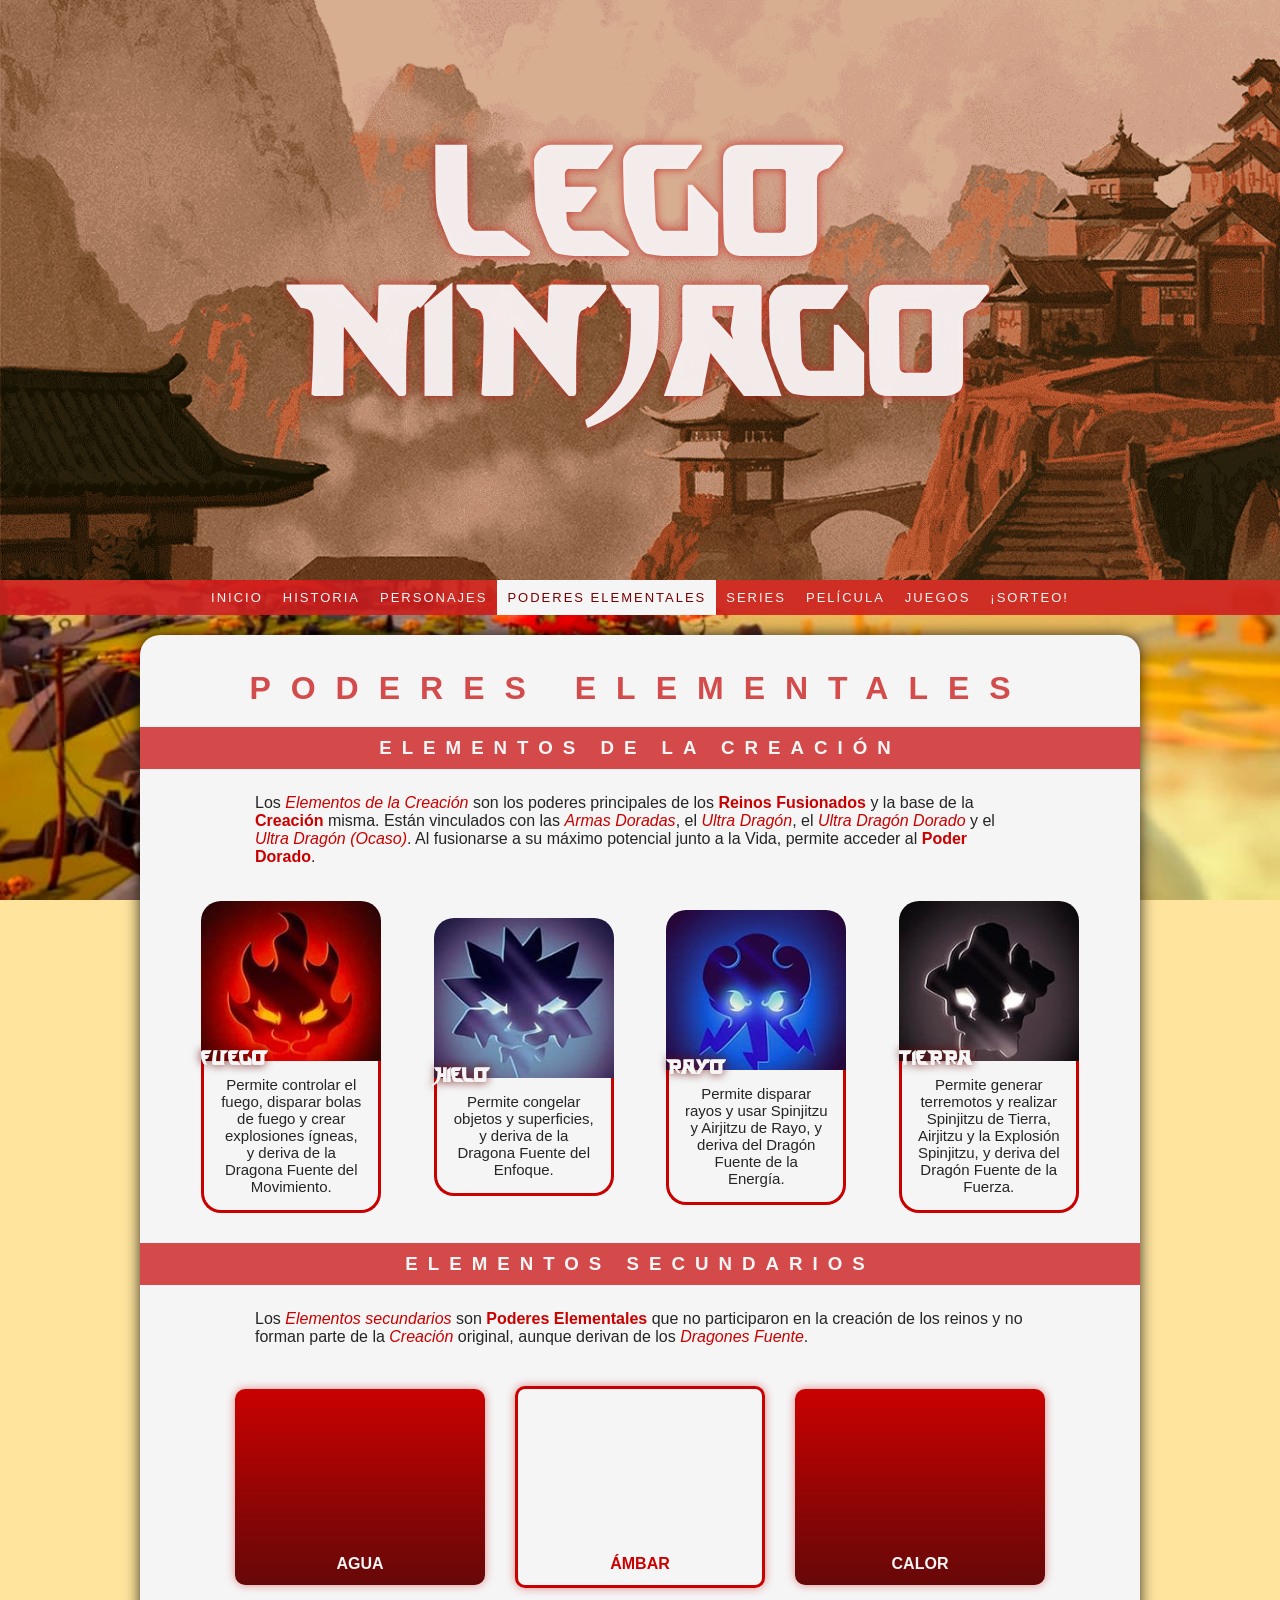
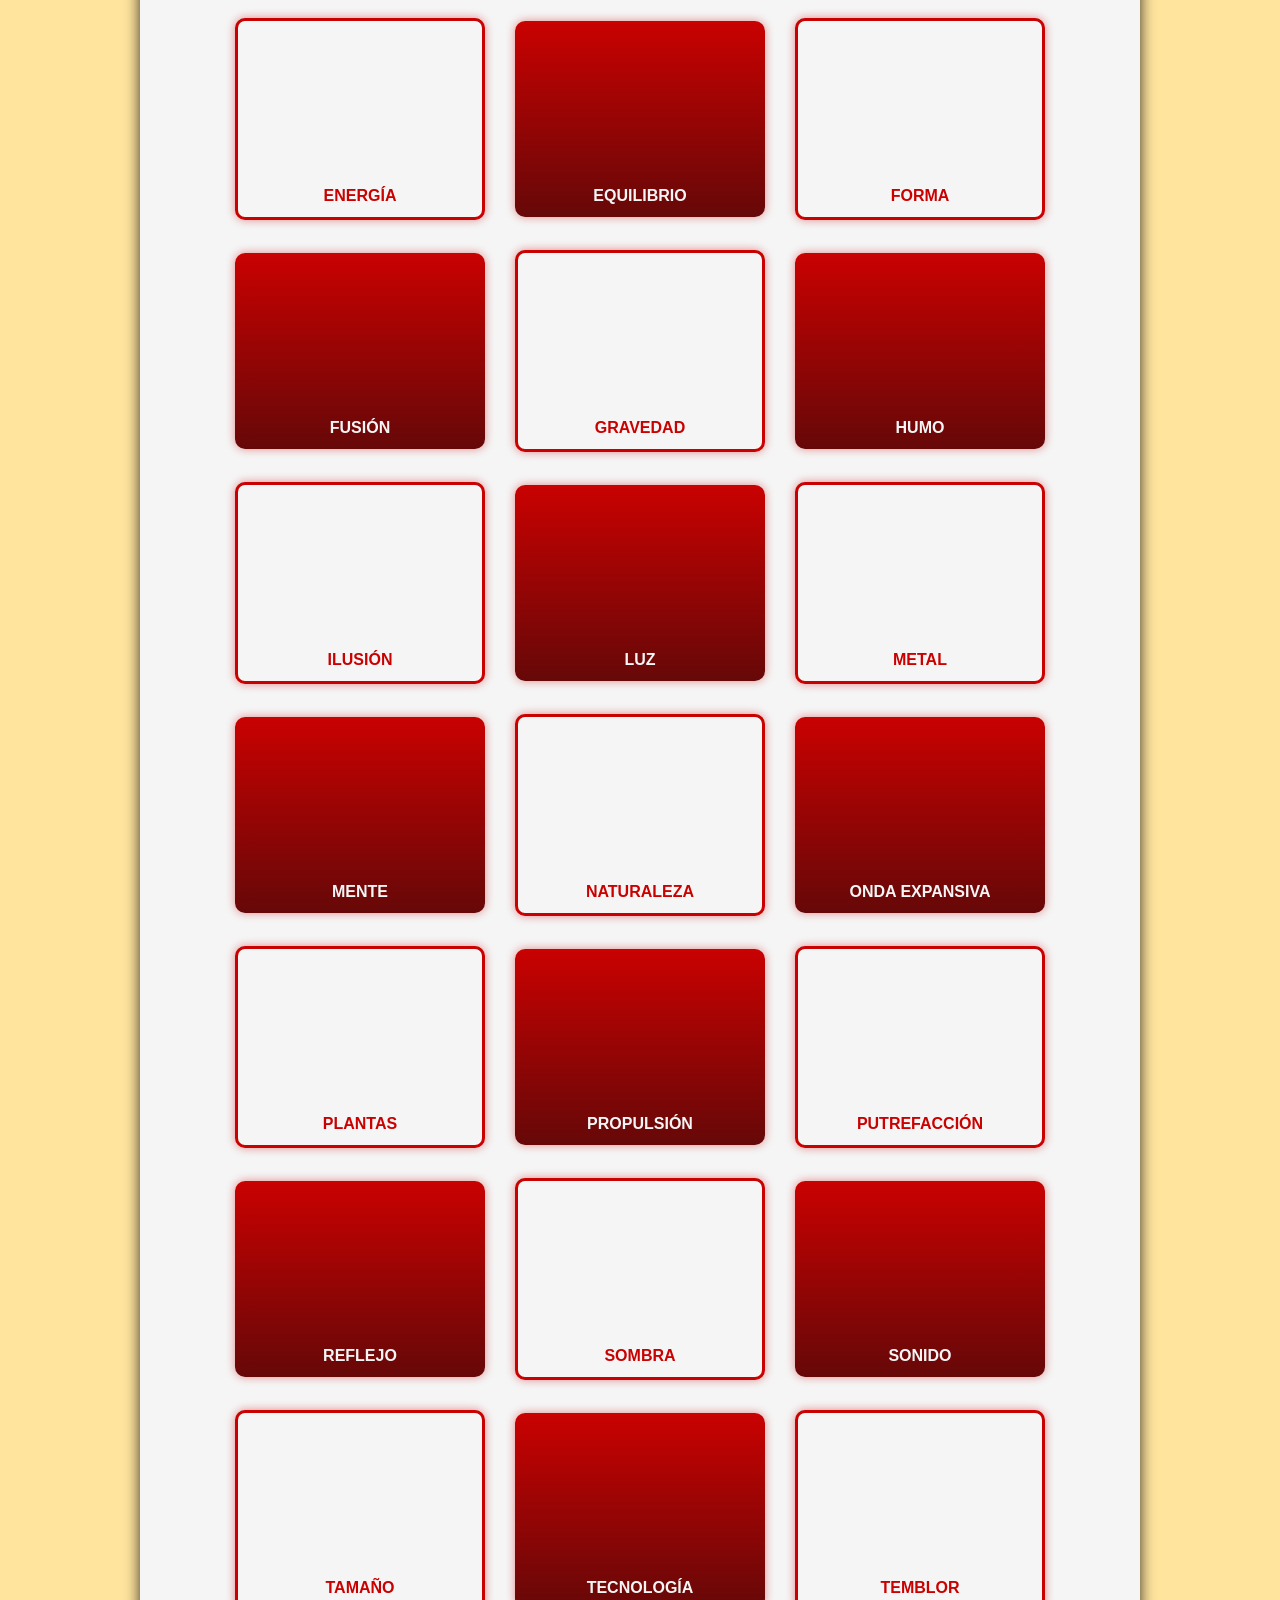
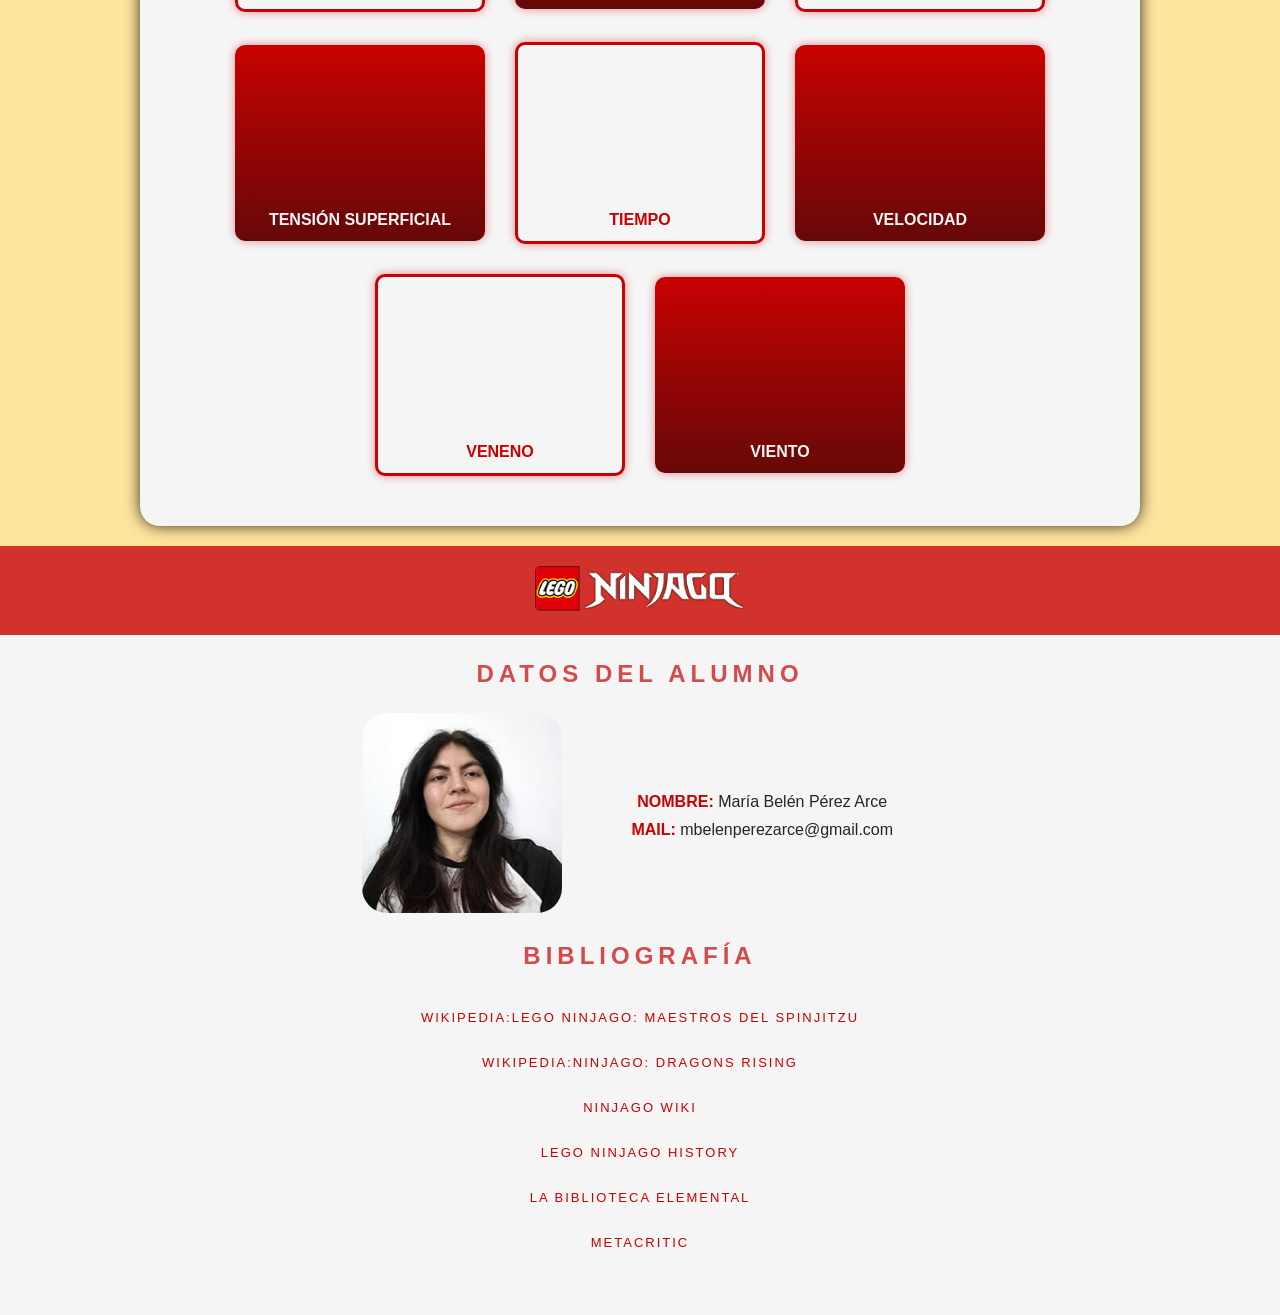
<file: poderes-elementales.html>
<!DOCTYPE html>
<html lang="es">
<head>
    <meta charset="UTF-8">
    <meta http-equiv="X-UA-Compatible" content="IE=edge">
    <meta name="viewport" content="width=device-width, initial-scale=1.0">
    <link rel="icon" href="imgs/extra/icon-ninjago-logo.jpg">
    <link rel="stylesheet" href="css\styles.css">
    <title>LEGO Ninjago</title>
</head>
<body>
    <header>
        <h1>LEGO Ninjago</h1>
    </header>
    <nav>
        <a href="index.html">Inicio</a>
        <a href="historia.html">Historia</a>
        <a href="personajes.html">Personajes</a>
        <a href="poderes-elementales.html" class="current">Poderes Elementales</a>
        <a href="series.html">Series</a>
        <a href="pelicula.html">Película</a>
        <a href="juegos.html">Juegos</a>
        <a href="sorteo.html">¡Sorteo!</a>
    </nav>
    <main>
        <section class="standard poderes-elementales">
            <h2>Poderes Elementales</h2>
                <h3>Elementos de la Creación</h3>
                <p>Los <em>Elementos de la Creación</em> son los poderes principales de los <strong>Reinos Fusionados</strong> y la base de la <strong>Creación</strong> misma. Están vinculados con las <em>Armas Doradas</em>, el <em>Ultra Dragón</em>, el <em>Ultra Dragón Dorado</em> y el <em>Ultra Dragón (Ocaso)</em>. Al fusionarse a su máximo potencial junto a la Vida, permite acceder al <strong>Poder Dorado</strong>.</p>
                    <ul class="main-elementos">
                        <li>
                            <img src="imgs/poderes-elementales/poder-fuego.jpg" alt="Ícono del Elemento del Fuego">
                            <h4>Fuego</h4>
                            <p>Permite controlar el fuego, disparar bolas de fuego y crear explosiones ígneas, y deriva de la Dragona Fuente del Movimiento.</p>
                        </li>
                        <li>
                            <img src="imgs/poderes-elementales/poder-hielo.jpg" alt="Ícono del Elemento del Hielo">
                            <h4>Hielo</h4>
                            <p>Permite congelar objetos y superficies, y deriva de la Dragona Fuente del Enfoque.</p>
                        </li>
                        <li>
                            <img src="imgs/poderes-elementales/poder-rayo.jpg" alt="Ícono del Elemento del Rayo">
                            <h4>Rayo</h4>
                            <p>Permite disparar rayos y usar Spinjitzu y Airjitzu de Rayo, y deriva del Dragón Fuente de la Energía.</p>
                        </li>
                        <li>
                            <img src="imgs/poderes-elementales/poder-tierra.jpg" alt="Ícono del Elemento de la Tierra">
                            <h4>Tierra</h4>
                            <p>Permite generar terremotos y realizar Spinjitzu de Tierra, Airjitzu y la Explosión Spinjitzu, y deriva del Dragón Fuente de la Fuerza.</p>
                        </li>
                    </ul>
                <h3>Elementos secundarios</h3>
                <p>Los <em>Elementos secundarios</em> son <strong>Poderes Elementales</strong> que no participaron en la creación de los reinos y no forman parte de la <em>Creación</em> original, aunque derivan de los <em>Dragones Fuente</em>.</p>
                    <ul class="secun-elementos">
                        <li>
                            <iframe src="https://www.youtube.com/embed/uBRLSrg1oUI?si=5amshUveo-1kzFnA&amp;start=5037" title="YouTube video player" frameborder="0" allow="accelerometer; autoplay; clipboard-write; encrypted-media; gyroscope; picture-in-picture; web-share" referrerpolicy="strict-origin-when-cross-origin" allowfullscreen></iframe>
                            <h4>Agua</h4>
                        </li>
                        <li>
                            <iframe src="https://www.youtube.com/embed/uBRLSrg1oUI?si=ylpbE3sdnv8P5N3X&amp;start=2" title="YouTube video player" frameborder="0" allow="accelerometer; autoplay; clipboard-write; encrypted-media; gyroscope; picture-in-picture; web-share" referrerpolicy="strict-origin-when-cross-origin" allowfullscreen></iframe>
                            <h4>Ámbar</h4>
                        </li>
                        <li>
                            <iframe src="https://www.youtube.com/embed/uBRLSrg1oUI?si=1k2cfwAjd5ZpIBpX&amp;start=446" title="YouTube video player" frameborder="0" allow="accelerometer; autoplay; clipboard-write; encrypted-media; gyroscope; picture-in-picture; web-share" referrerpolicy="strict-origin-when-cross-origin" allowfullscreen></iframe>
                            <h4>Calor</h4>
                        </li>
                        <li>
                            <iframe src="https://www.youtube.com/embed/uBRLSrg1oUI?si=8mKGa62gaSiOPLMb&amp;start=3696" title="YouTube video player" frameborder="0" allow="accelerometer; autoplay; clipboard-write; encrypted-media; gyroscope; picture-in-picture; web-share" referrerpolicy="strict-origin-when-cross-origin" allowfullscreen></iframe>
                            <h4>Energía</h4>
                        </li>
                        <li>
                            <iframe src="https://www.youtube.com/embed/uBRLSrg1oUI?si=A40WKZ3qPdMF6D32&amp;start=197" title="YouTube video player" frameborder="0" allow="accelerometer; autoplay; clipboard-write; encrypted-media; gyroscope; picture-in-picture; web-share" referrerpolicy="strict-origin-when-cross-origin" allowfullscreen></iframe>
                            <h4>Equilibrio</h4>
                        </li>
                        <li>
                            <iframe src="https://www.youtube.com/embed/uBRLSrg1oUI?si=xt2JaeMj53IpDG9_&amp;start=353" title="YouTube video player" frameborder="0" allow="accelerometer; autoplay; clipboard-write; encrypted-media; gyroscope; picture-in-picture; web-share" referrerpolicy="strict-origin-when-cross-origin" allowfullscreen></iframe>
                            <h4>Forma</h4>
                        </li>
                        <li>
                            <iframe src="https://www.youtube.com/embed/uBRLSrg1oUI?si=cm3y1SudNNCfSt6L&amp;start=379" title="YouTube video player" frameborder="0" allow="accelerometer; autoplay; clipboard-write; encrypted-media; gyroscope; picture-in-picture; web-share" referrerpolicy="strict-origin-when-cross-origin" allowfullscreen></iframe>
                            <h4>Fusión</h4>
                        </li>
                        <li>
                            <iframe src="https://www.youtube.com/embed/uBRLSrg1oUI?si=Q1-eiySnanQjC8GO&amp;start=1407" title="YouTube video player" frameborder="0" allow="accelerometer; autoplay; clipboard-write; encrypted-media; gyroscope; picture-in-picture; web-share" referrerpolicy="strict-origin-when-cross-origin" allowfullscreen></iframe>
                            <h4>Gravedad</h4>
                        </li>
                        <li>
                            <iframe src="https://www.youtube.com/embed/uBRLSrg1oUI?si=8YJdL6gRVdI2HLR2&amp;start=1596" title="YouTube video player" frameborder="0" allow="accelerometer; autoplay; clipboard-write; encrypted-media; gyroscope; picture-in-picture; web-share" referrerpolicy="strict-origin-when-cross-origin" allowfullscreen></iframe>
                            <h4>Humo</h4>
                        </li>
                        <li>
                            <iframe src="https://www.youtube.com/embed/uBRLSrg1oUI?si=q8tm8rKpSYxXO-Zd&amp;start=327" title="YouTube video player" frameborder="0" allow="accelerometer; autoplay; clipboard-write; encrypted-media; gyroscope; picture-in-picture; web-share" referrerpolicy="strict-origin-when-cross-origin" allowfullscreen></iframe>
                            <h4>Ilusión</h4>
                        </li>
                        <li>
                            <iframe src="https://www.youtube.com/embed/uBRLSrg1oUI?si=1N6fLlUkWGASlLn6&amp;start=884" title="YouTube video player" frameborder="0" allow="accelerometer; autoplay; clipboard-write; encrypted-media; gyroscope; picture-in-picture; web-share" referrerpolicy="strict-origin-when-cross-origin" allowfullscreen></iframe>
                            <h4>Luz</h4>
                        </li>
                        <li>
                            <iframe src="https://www.youtube.com/embed/uBRLSrg1oUI?si=6eSOkPxlxG4haB-g&amp;start=980" title="YouTube video player" frameborder="0" allow="accelerometer; autoplay; clipboard-write; encrypted-media; gyroscope; picture-in-picture; web-share" referrerpolicy="strict-origin-when-cross-origin" allowfullscreen></iframe>
                            <h4>Metal</h4>
                        </li>
                        <li>
                            <iframe src="https://www.youtube.com/embed/uBRLSrg1oUI?si=kJiKPA1dQ2sgeDeJ&amp;start=1050" title="YouTube video player" frameborder="0" allow="accelerometer; autoplay; clipboard-write; encrypted-media; gyroscope; picture-in-picture; web-share" referrerpolicy="strict-origin-when-cross-origin" allowfullscreen></iframe>
                            <h4>Mente</h4>
                        </li>
                        <li>
                            <iframe src="https://www.youtube.com/embed/uBRLSrg1oUI?si=npBFSThAQPI74bB2&amp;start=1126" title="YouTube video player" frameborder="0" allow="accelerometer; autoplay; clipboard-write; encrypted-media; gyroscope; picture-in-picture; web-share" referrerpolicy="strict-origin-when-cross-origin" allowfullscreen></iframe>
                            <h4>Naturaleza</h4>
                        </li>
                        <li>
                            <iframe src="https://www.youtube.com/embed/uBRLSrg1oUI?si=K9cnZWjOJh5FV6Gr&amp;start=1489" title="YouTube video player" frameborder="0" allow="accelerometer; autoplay; clipboard-write; encrypted-media; gyroscope; picture-in-picture; web-share" referrerpolicy="strict-origin-when-cross-origin" allowfullscreen></iframe>
                            <h4>Onda Expansiva</h4>
                        </li>
                        <li>
                            <iframe src="https://www.youtube.com/embed/uBRLSrg1oUI?si=U-faCdZDdMjLSS0K&amp;start=1171" title="YouTube video player" frameborder="0" allow="accelerometer; autoplay; clipboard-write; encrypted-media; gyroscope; picture-in-picture; web-share" referrerpolicy="strict-origin-when-cross-origin" allowfullscreen></iframe>
                            <h4>Plantas</h4>
                        </li>
                        <li>
                            <iframe src="https://www.youtube.com/embed/uBRLSrg1oUI?si=-6nsnafBYLM2nE6w&amp;start=1216" title="YouTube video player" frameborder="0" allow="accelerometer; autoplay; clipboard-write; encrypted-media; gyroscope; picture-in-picture; web-share" referrerpolicy="strict-origin-when-cross-origin" allowfullscreen></iframe>
                            <h4>Propulsión</h4>
                        </li>
                        <li>
                            <iframe src="https://www.youtube.com/embed/uBRLSrg1oUI?si=pz4mMVHri31BpO2Y&amp;start=305" title="YouTube video player" frameborder="0" allow="accelerometer; autoplay; clipboard-write; encrypted-media; gyroscope; picture-in-picture; web-share" referrerpolicy="strict-origin-when-cross-origin" allowfullscreen></iframe>
                            <h4>Putrefacción</h4>
                        </li>
                        <li>
                            <iframe src="https://www.youtube.com/embed/uBRLSrg1oUI?si=ZKXRmkm2vy0MSGbQ&amp;start=1314" title="YouTube video player" frameborder="0" allow="accelerometer; autoplay; clipboard-write; encrypted-media; gyroscope; picture-in-picture; web-share" referrerpolicy="strict-origin-when-cross-origin" allowfullscreen></iframe>
                            <h4>Reflejo</h4>
                        </li>
                        <li>
                            <iframe src="https://www.youtube.com/embed/uBRLSrg1oUI?si=Ssh1aSP_I3RnlpIE&amp;start=1359" title="YouTube video player" frameborder="0" allow="accelerometer; autoplay; clipboard-write; encrypted-media; gyroscope; picture-in-picture; web-share" referrerpolicy="strict-origin-when-cross-origin" allowfullscreen></iframe>
                            <h4>Sombra</h4>
                        </li>
                        <li>
                            <iframe src="https://www.youtube.com/embed/uBRLSrg1oUI?si=Azz0upiBJZzn98jI&amp;start=1745" title="YouTube video player" frameborder="0" allow="accelerometer; autoplay; clipboard-write; encrypted-media; gyroscope; picture-in-picture; web-share" referrerpolicy="strict-origin-when-cross-origin" allowfullscreen></iframe>
                            <h4>Sonido</h4>
                        </li>
                        <li>
                            <iframe src="https://www.youtube.com/embed/uBRLSrg1oUI?si=MlgCi5FQGKneNhrq&amp;start=1573" title="YouTube video player" frameborder="0" allow="accelerometer; autoplay; clipboard-write; encrypted-media; gyroscope; picture-in-picture; web-share" referrerpolicy="strict-origin-when-cross-origin" allowfullscreen></iframe>
                            <h4>Tamaño</h4>
                        </li>
                        <li>
                            <iframe src="https://www.youtube.com/embed/uBRLSrg1oUI?si=K1XRHsIQ4rUBl8QA&amp;start=1923" title="YouTube video player" frameborder="0" allow="accelerometer; autoplay; clipboard-write; encrypted-media; gyroscope; picture-in-picture; web-share" referrerpolicy="strict-origin-when-cross-origin" allowfullscreen></iframe>
                            <h4>Tecnología</h4>
                        </li>
                        <li>
                            <iframe src="https://www.youtube.com/embed/uBRLSrg1oUI?si=JteQVDhFfP64Qa6e&amp;start=1239" title="YouTube video player" frameborder="0" allow="accelerometer; autoplay; clipboard-write; encrypted-media; gyroscope; picture-in-picture; web-share" referrerpolicy="strict-origin-when-cross-origin" allowfullscreen></iframe>
                            <h4>Temblor</h4>
                        </li>
                        <li>
                            <iframe src="https://www.youtube.com/embed/uBRLSrg1oUI?si=KvMfRc0d306B85Ol&amp;start=1861" title="YouTube video player" frameborder="0" allow="accelerometer; autoplay; clipboard-write; encrypted-media; gyroscope; picture-in-picture; web-share" referrerpolicy="strict-origin-when-cross-origin" allowfullscreen></iframe>
                            <h4>Tensión Superficial</h4>
                        </li>
                        <li>
                            <iframe src="https://www.youtube.com/embed/uBRLSrg1oUI?si=rvqUa9Hdu3OyWhDa&amp;start=2170" title="YouTube video player" frameborder="0" allow="accelerometer; autoplay; clipboard-write; encrypted-media; gyroscope; picture-in-picture; web-share" referrerpolicy="strict-origin-when-cross-origin" allowfullscreen></iframe>
                            <h4>Tiempo</h4>
                        </li>
                        <li>
                            <iframe src="https://www.youtube.com/embed/uBRLSrg1oUI?si=M_1mXK_wYlKD5-wP&amp;start=1791" title="YouTube video player" frameborder="0" allow="accelerometer; autoplay; clipboard-write; encrypted-media; gyroscope; picture-in-picture; web-share" referrerpolicy="strict-origin-when-cross-origin" allowfullscreen></iframe>
                            <h4>Velocidad</h4>
                        </li>
                        <li>
                            <iframe src="https://www.youtube.com/embed/uBRLSrg1oUI?si=fZI8f2ASJurmP458&amp;start=1188" title="YouTube video player" frameborder="0" allow="accelerometer; autoplay; clipboard-write; encrypted-media; gyroscope; picture-in-picture; web-share" referrerpolicy="strict-origin-when-cross-origin" allowfullscreen></iframe>
                            <h4>Veneno</h4>
                        </li>
                        <li>
                            <iframe src="https://www.youtube.com/embed/uBRLSrg1oUI?si=pSDb-5-f4Rhx6-qD&amp;start=2256" title="YouTube video player" frameborder="0" allow="accelerometer; autoplay; clipboard-write; encrypted-media; gyroscope; picture-in-picture; web-share" referrerpolicy="strict-origin-when-cross-origin" allowfullscreen></iframe>
                            <h4>Viento</h4>
                        </li>
                    </ul>
        </section>
    </main>
    <footer>
        <div>
            <img src="imgs/extra/logotipoNinjago.png" alt="Logotipo de LEGO Ninjago" class="logo">
        </div>
        <section class="datos-alumnos">
            <h2>Datos del Alumno</h2>
            <img src="imgs/extra/PerezArce-FotoDePerfil2.jpg" alt="Foto del alumno">
            <ul>
                <li><span class="datos-personales">Nombre:</span> María Belén Pérez Arce</li>
                <li><span class="datos-personales">Mail:</span> mbelenperezarce@gmail.com</li>
            </ul>
        </section>
        <section class="bibliografia">
            <h2>Bibliografía</h2>
            <ul class="links-bibliografia">
                <li><a href="https://es.wikipedia.org/wiki/Lego_Ninjago:_Maestros_del_Spinjitzu" target="_blank"><span>Wikipedia:</span>Lego Ninjago: Maestros del Spinjitzu</a></li>
                <li><a href="https://en.wikipedia.org/wiki/Ninjago:_Dragons_Rising" target="_blank"><span>Wikipedia:</span>Ninjago: Dragons Rising</a></li>
                <li><a href="https://ninjago.fandom.com/wiki/Ninjago_Wiki" target="_blank"><span>Ninjago Wiki</span></a></li>
                <li><a href="https://www.lego.com/en-us/history/articles/j-lego-ninjago" target="_blank"><span>LEGO</span> Ninjago History</a></li>
                <li><a href="https://sites.google.com/view/labibliotecaelementalninjago/inicio" target="_blank">La Biblioteca Elemental</a></li>
                <li><a href="https://www.metacritic.com/" target="_blank">Metacritic</a></li>
            </ul>
        </section>
    </footer>
</body>
</html>
</file>
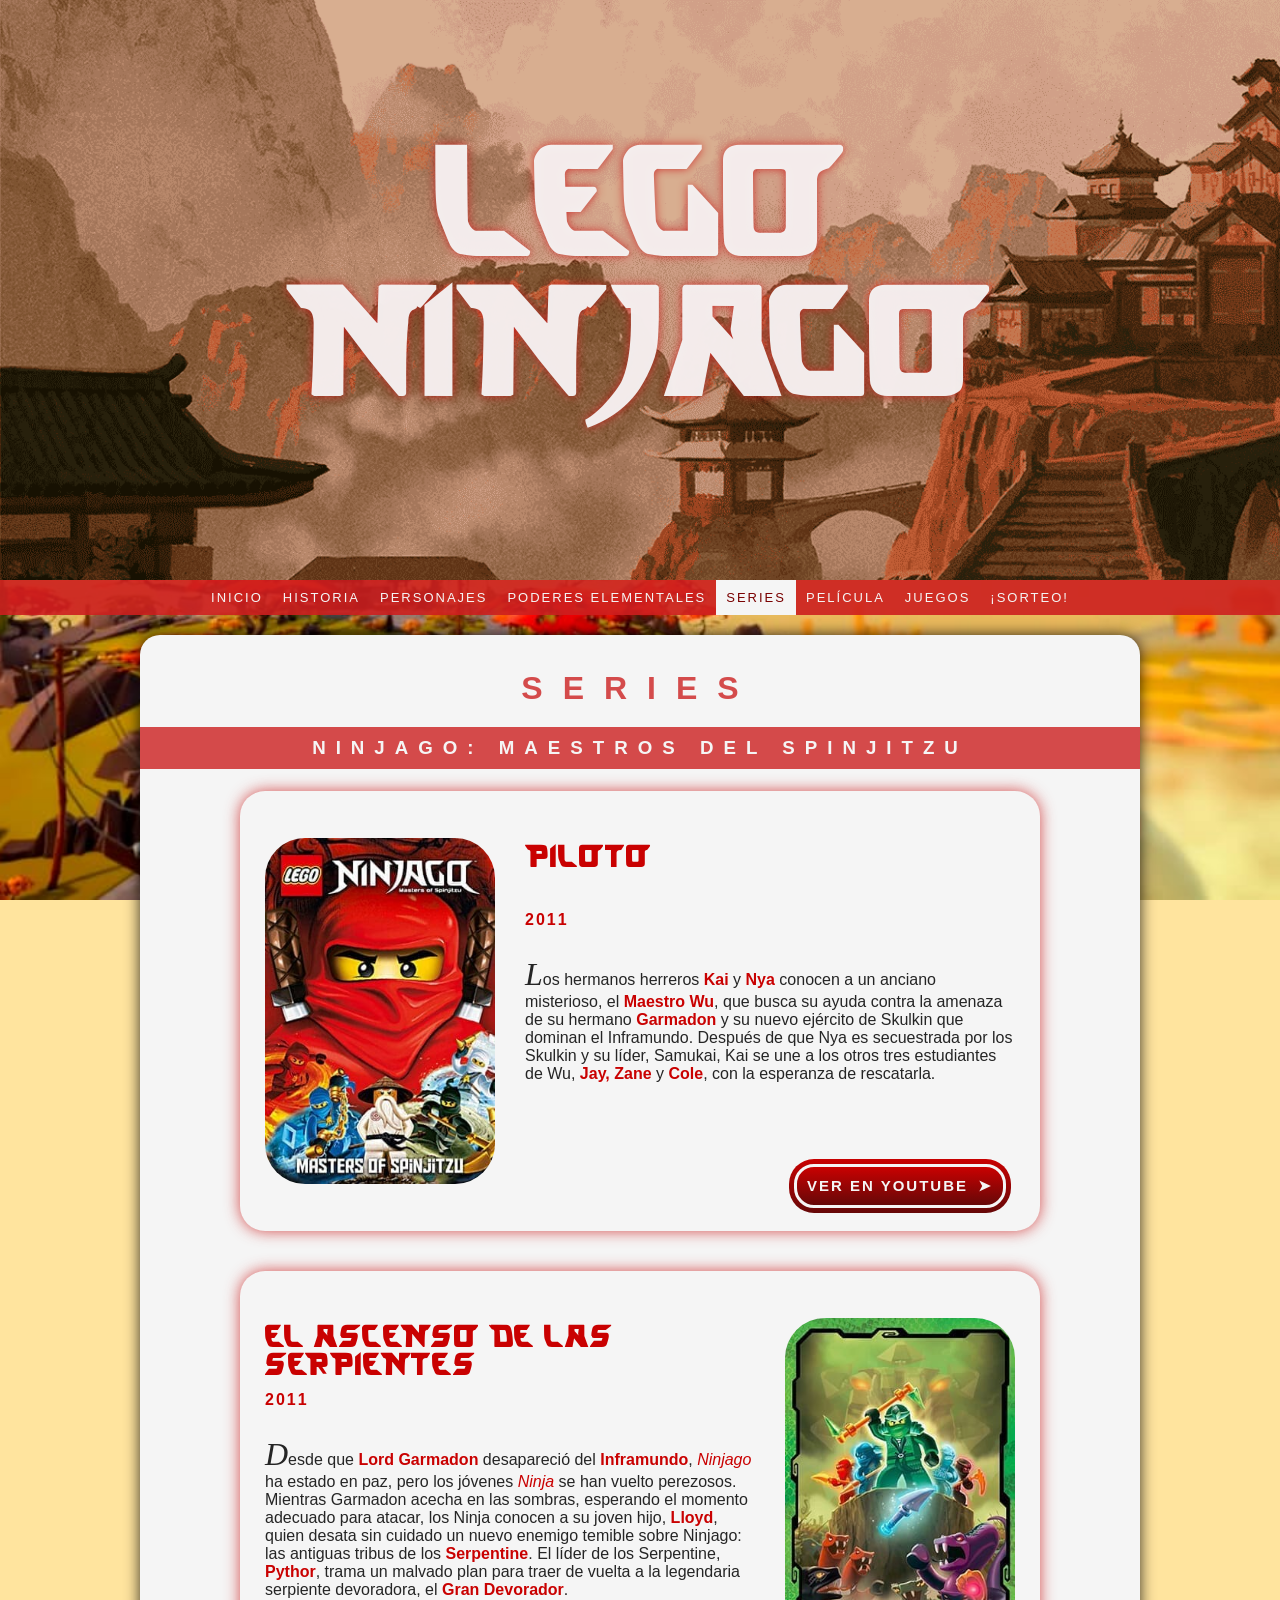
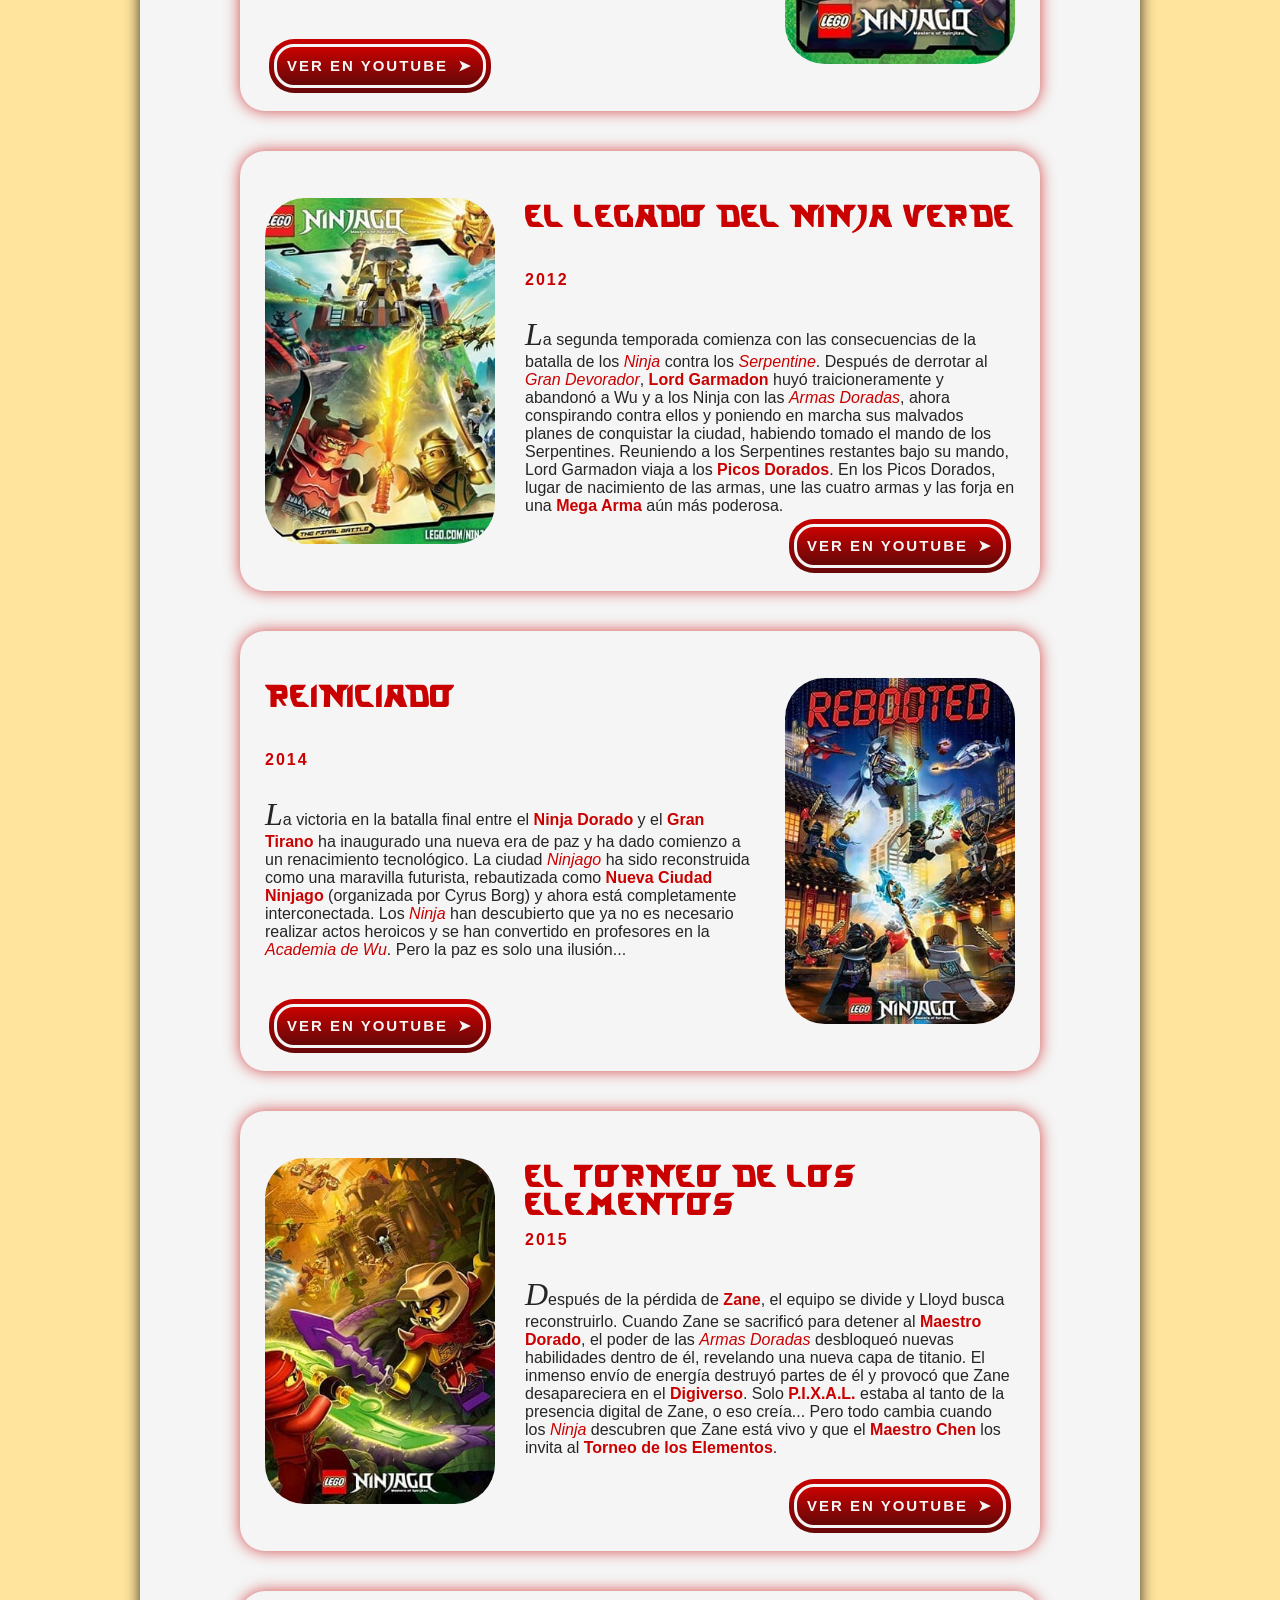
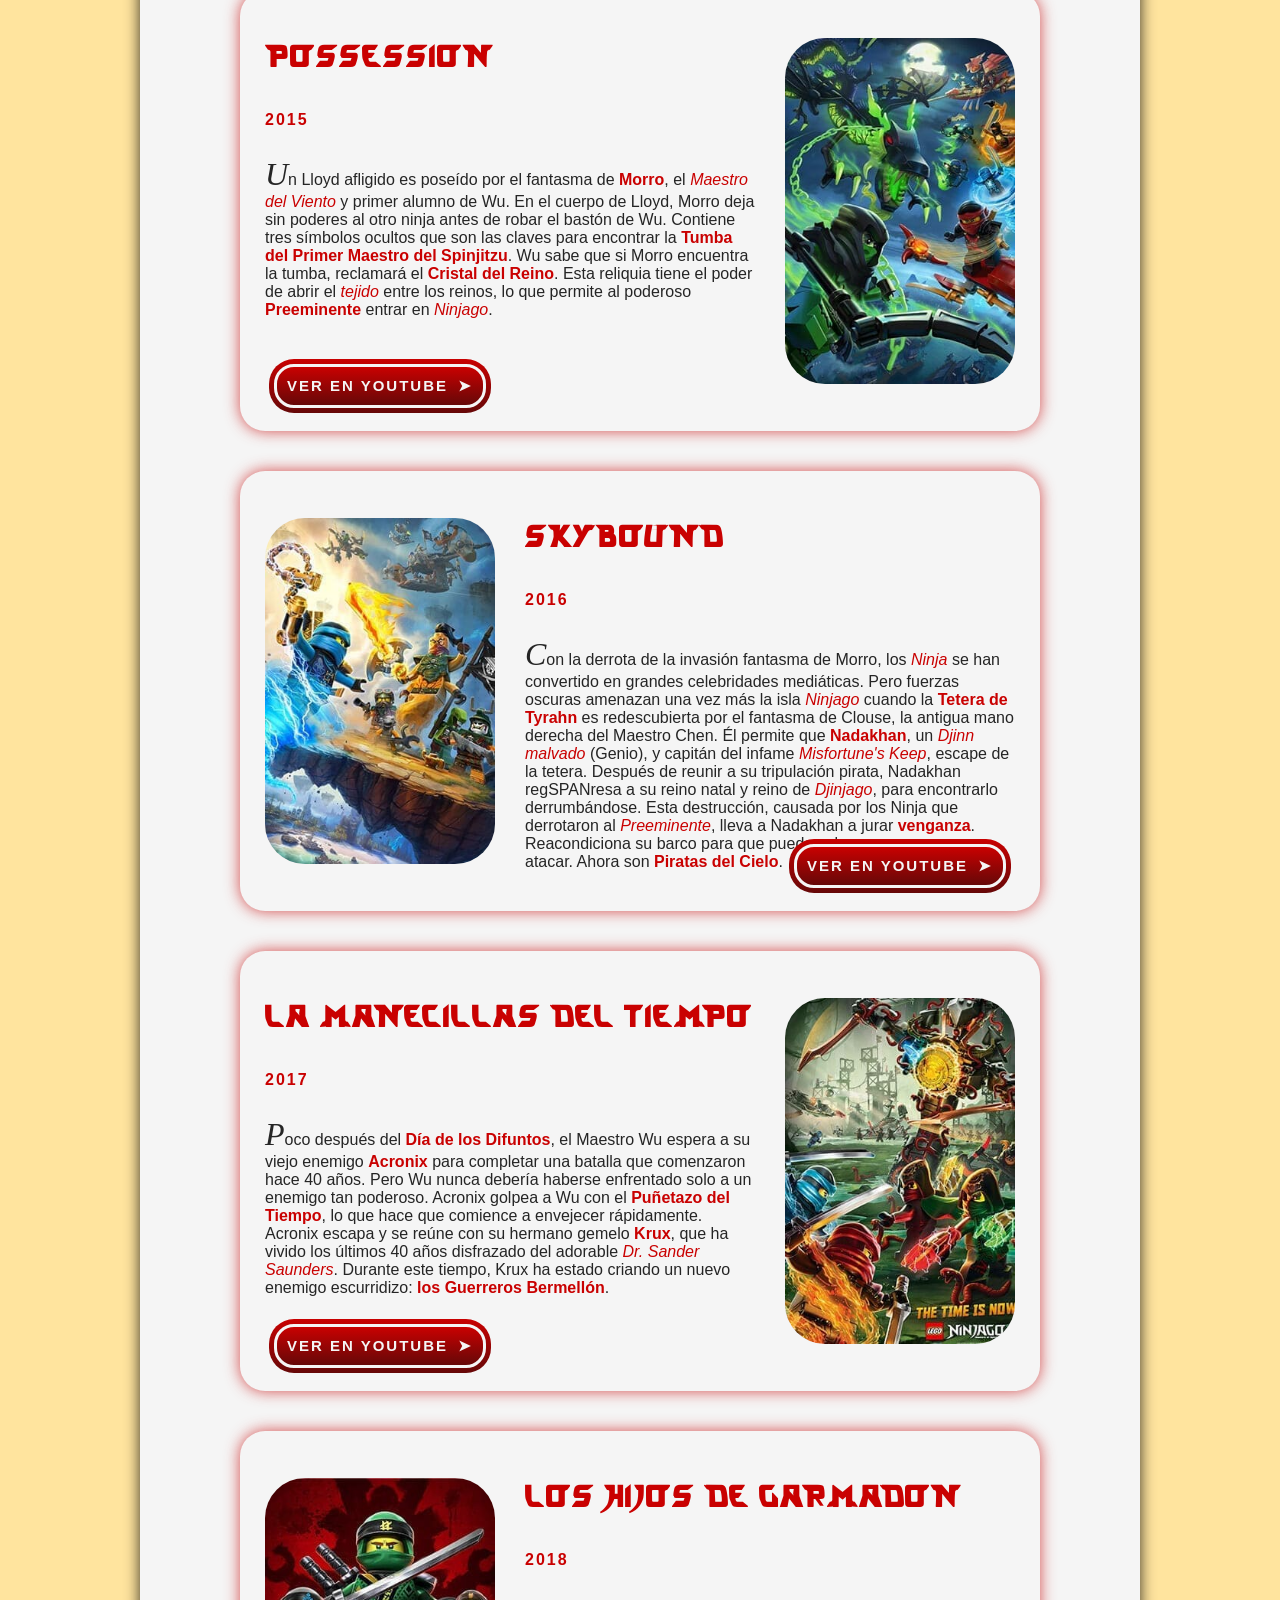
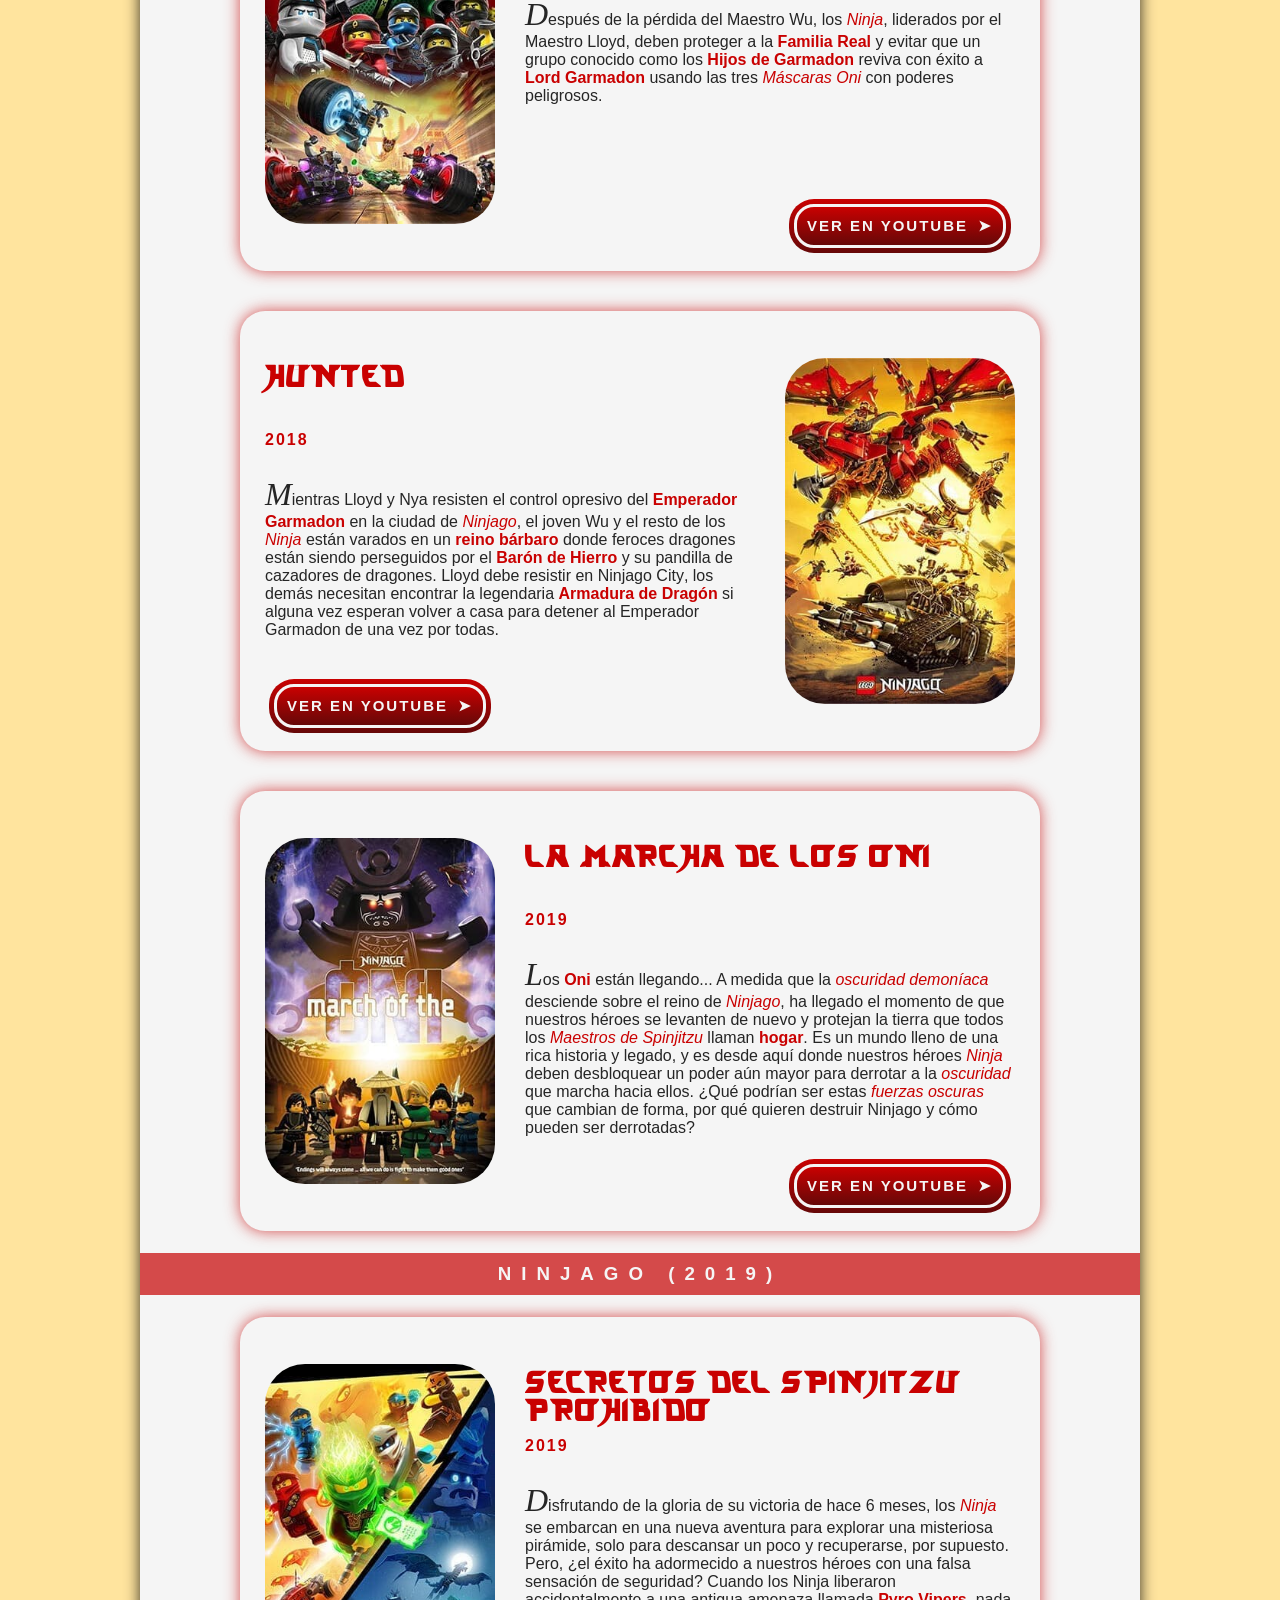
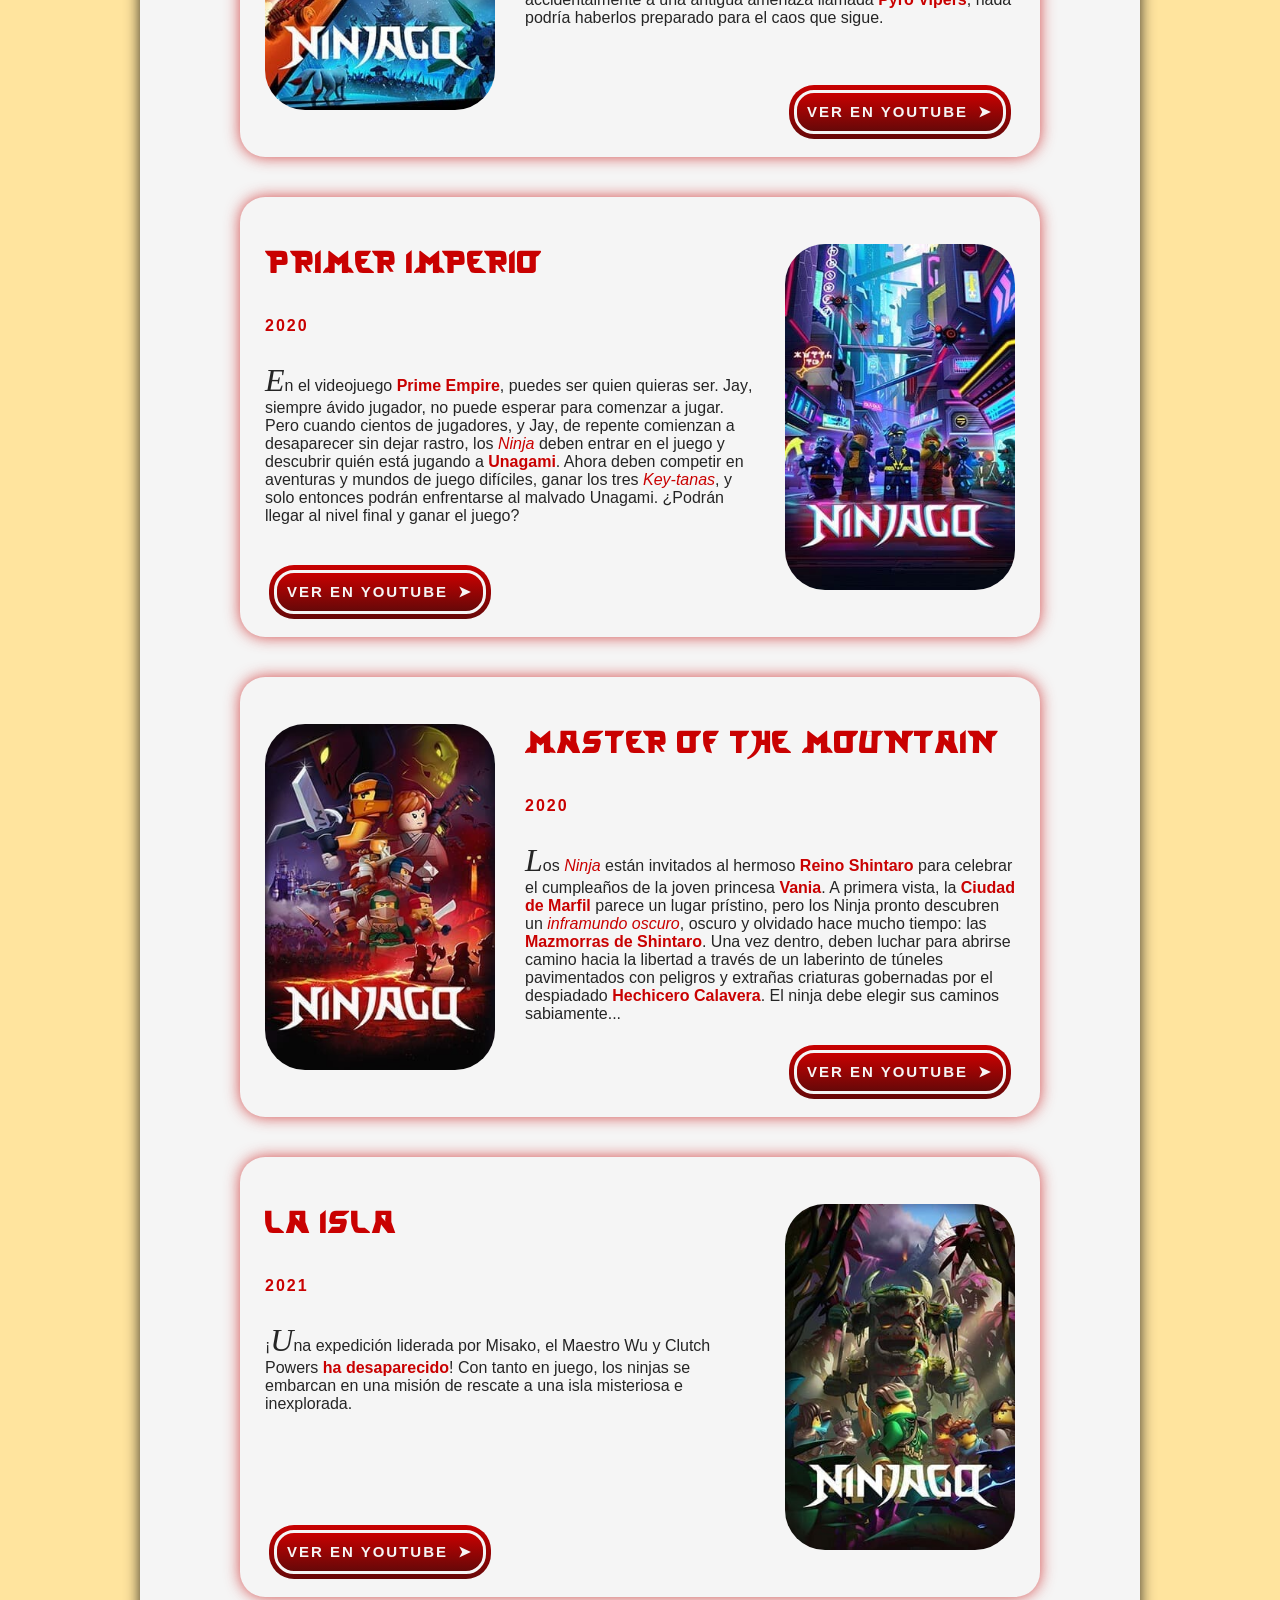
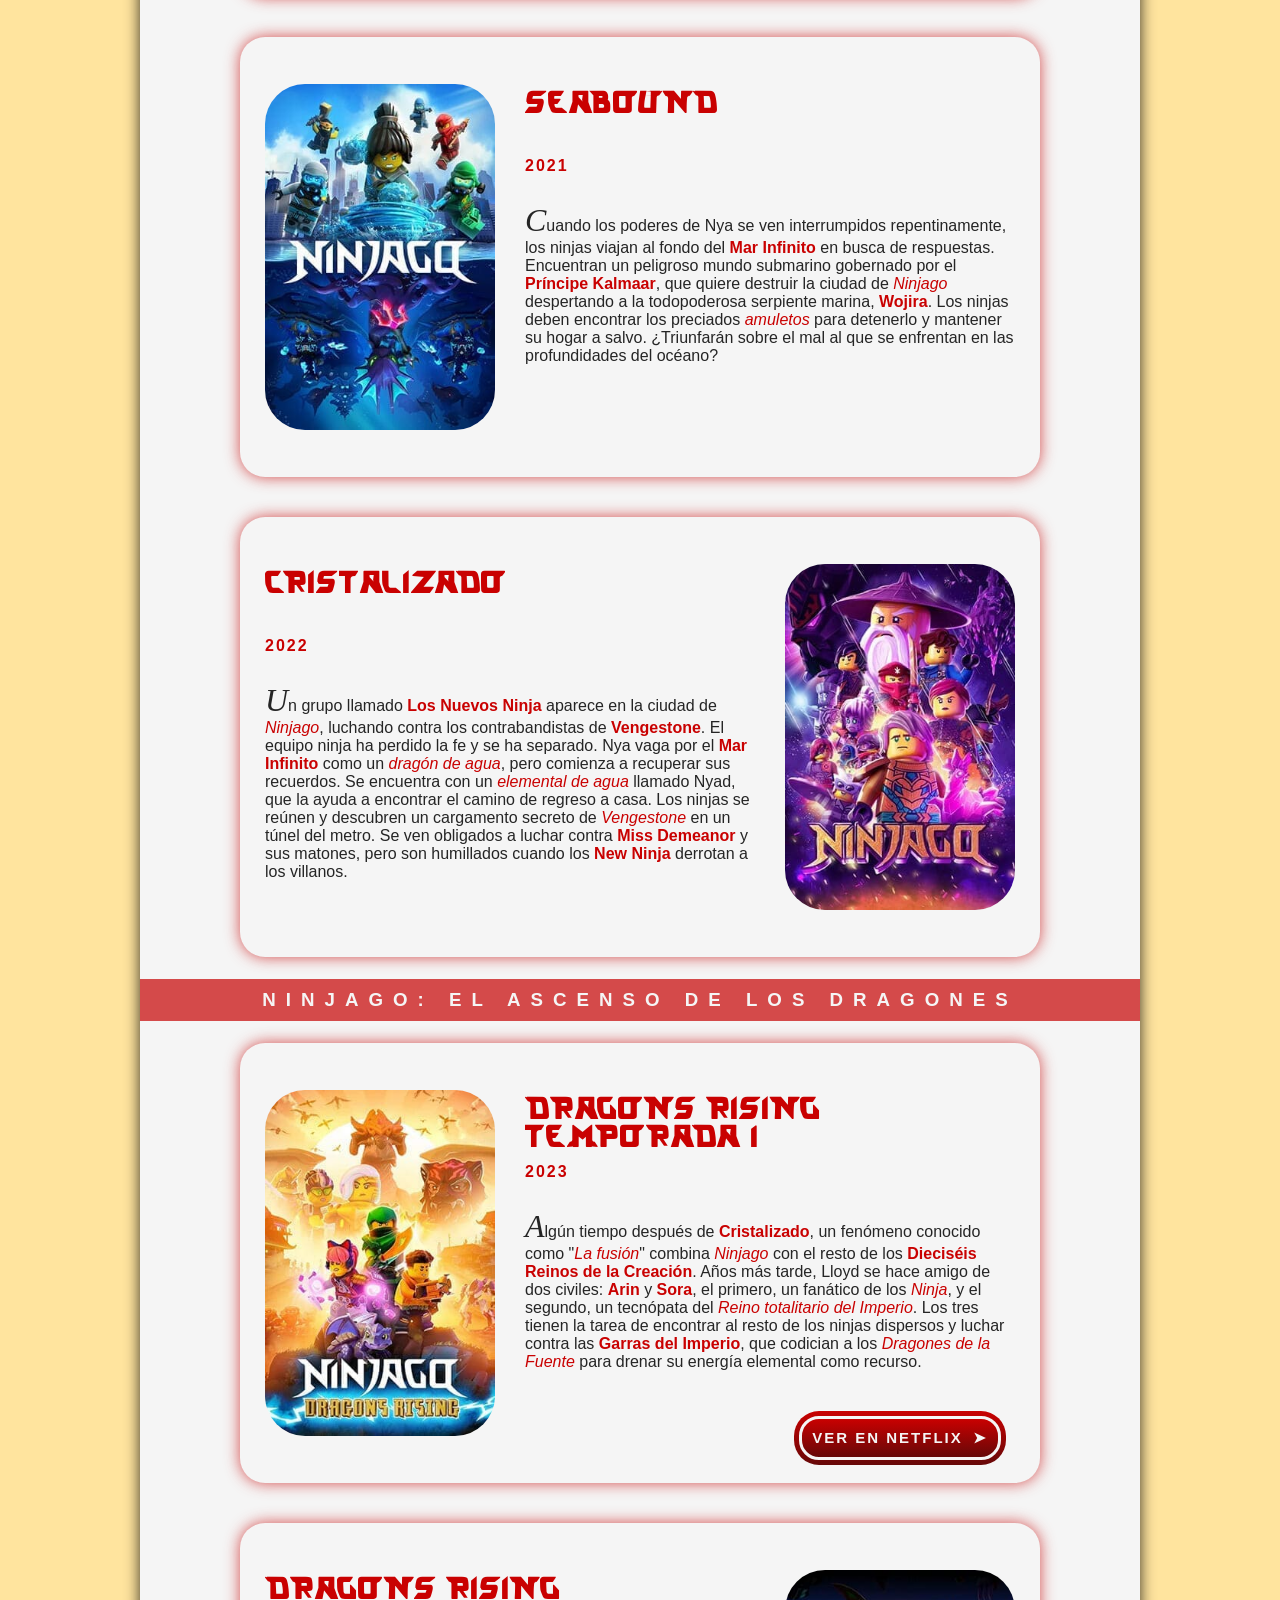
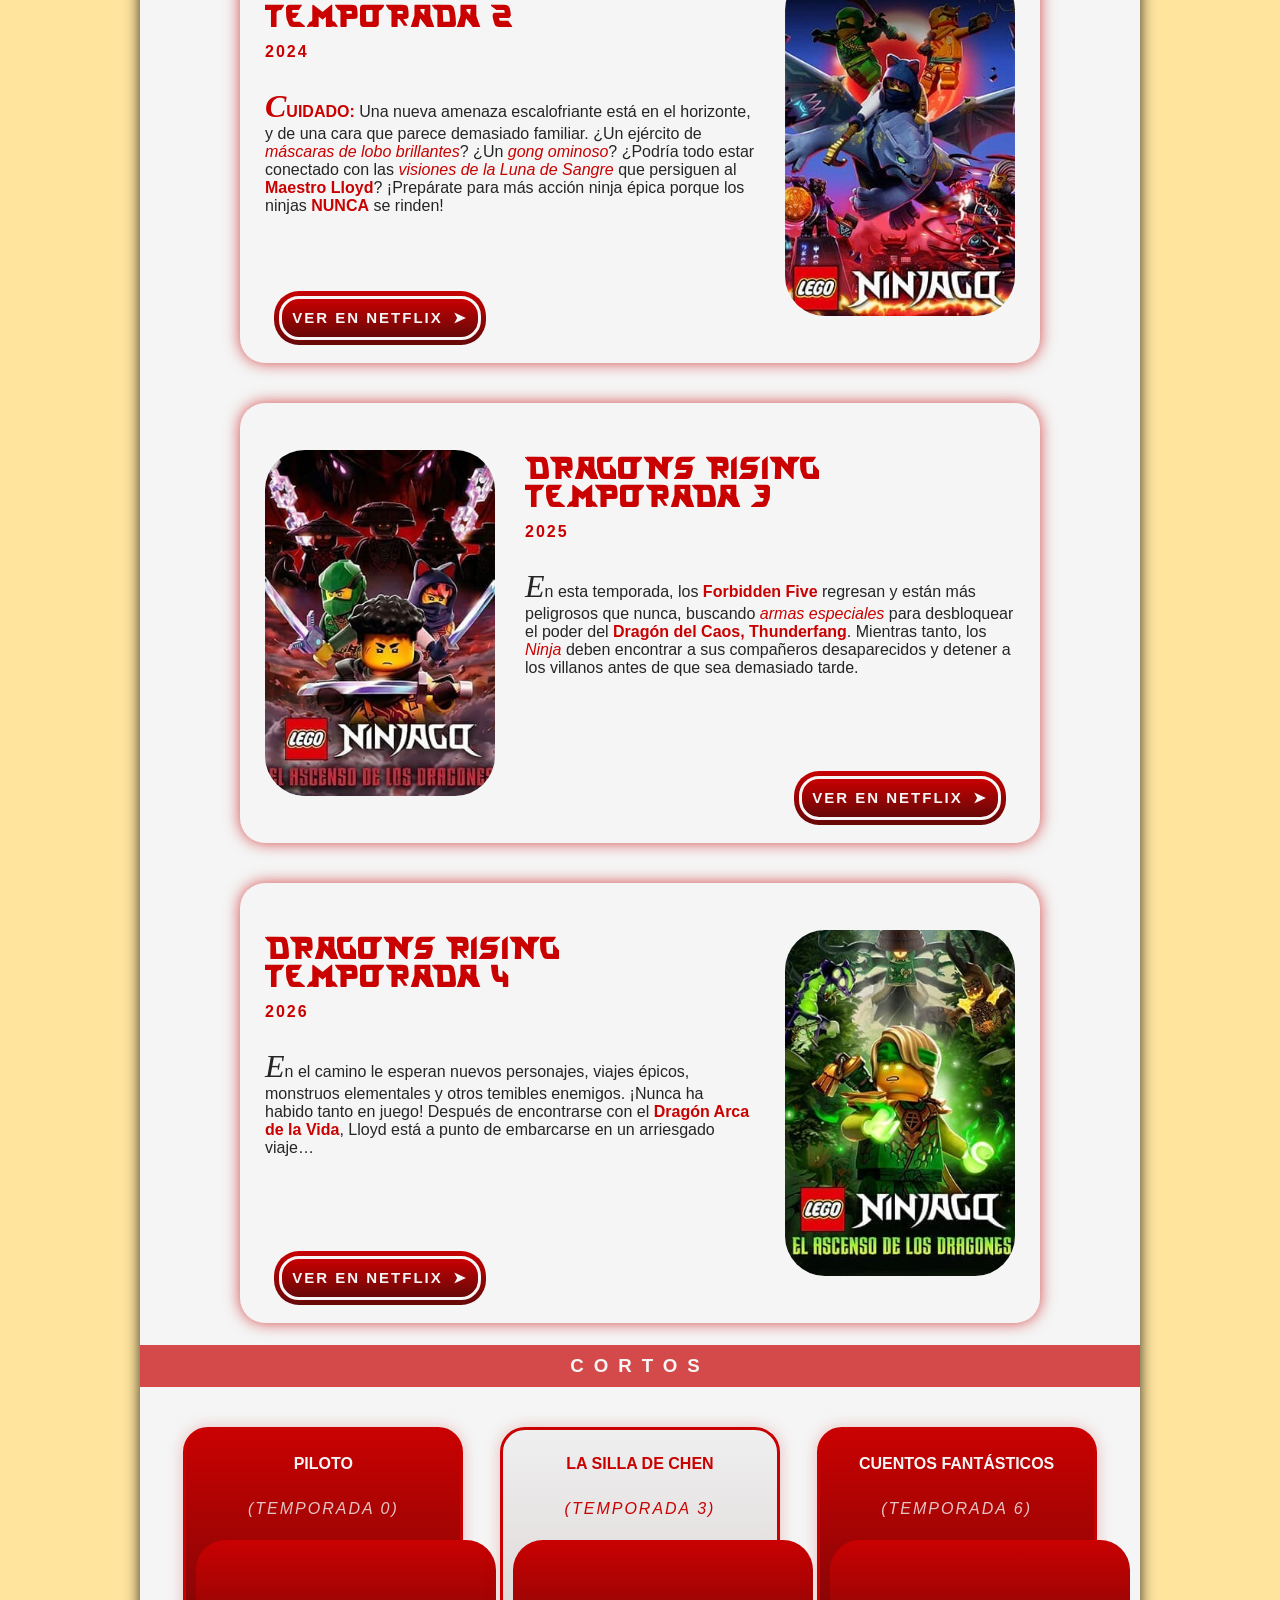
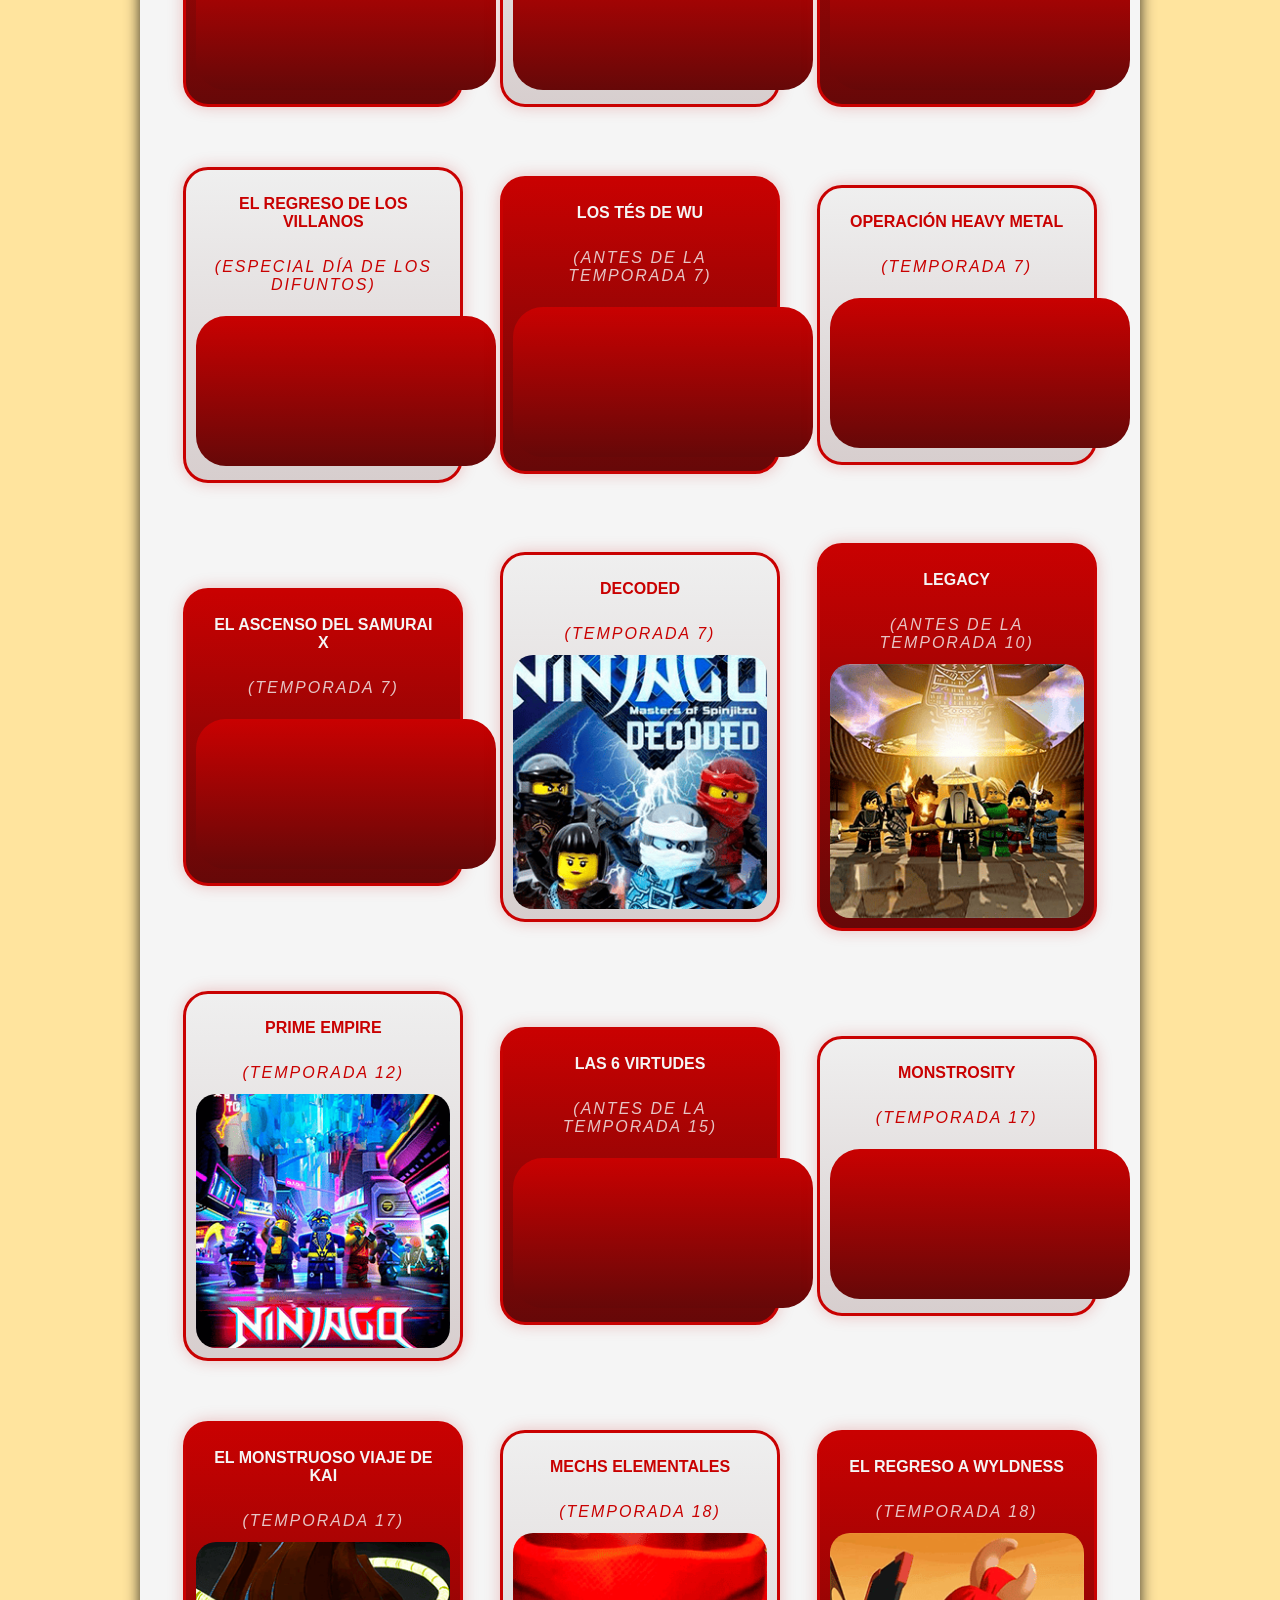
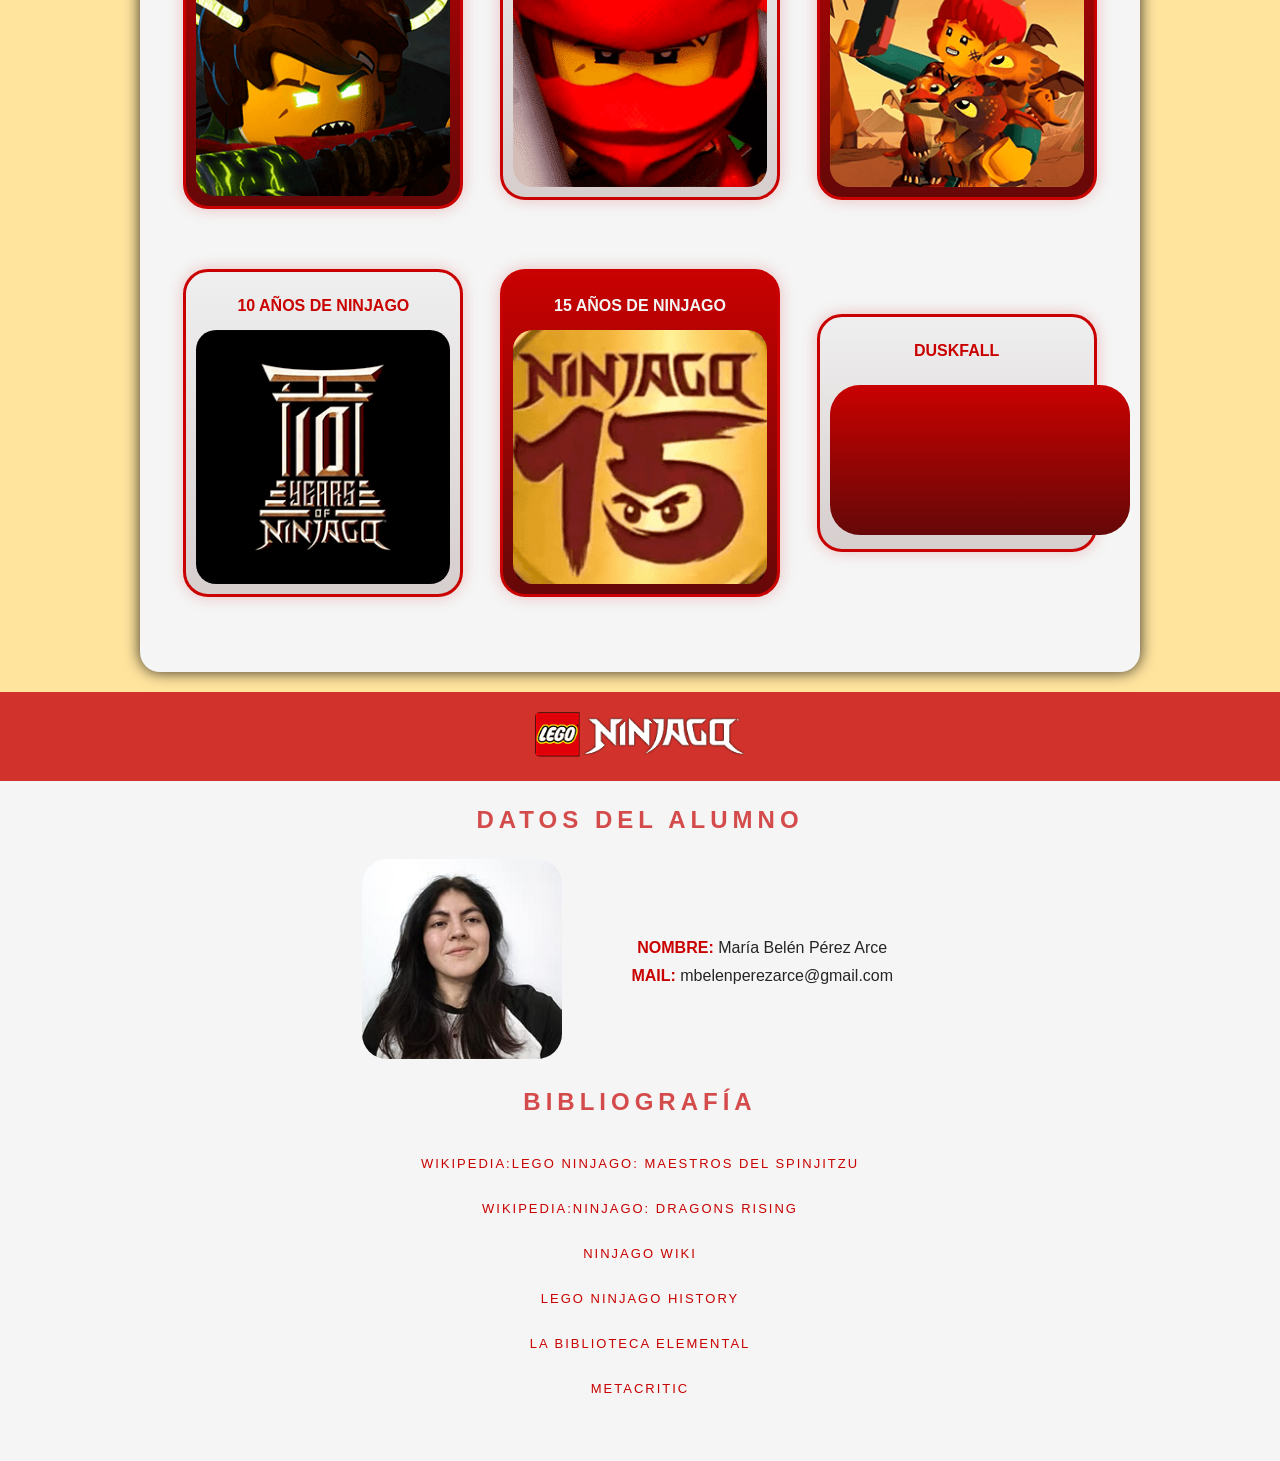
<file: series.html>
<!DOCTYPE html>
<html lang="es">
<head>
    <meta charset="UTF-8">
    <meta http-equiv="X-UA-Compatible" content="IE=edge">
    <meta name="viewport" content="width=device-width, initial-scale=1.0">
    <link rel="icon" href="imgs/extra/icon-ninjago-logo.jpg">
    <link rel="stylesheet" href="css\styles.css">
    <title>LEGO Ninjago</title>
</head>
<body>
    <header>
        <h1>LEGO Ninjago</h1>
    </header>
    <nav>
        <a href="index.html">Inicio</a>
        <a href="historia.html">Historia</a>
        <a href="personajes.html">Personajes</a>
        <a href="poderes-elementales.html">Poderes Elementales</a>
        <a href="series.html" class="current">Series</a>
        <a href="pelicula.html">Película</a>
        <a href="juegos.html">Juegos</a>
        <a href="sorteo.html">¡Sorteo!</a>
    </nav>
    <main>
        <section class="standard series">
            <h2>Series</h2>
                <h3>Ninjago: Maestros del Spinjitzu</h3>
                    <ol>
                        <li value="0">
                            <img src="imgs/posters/pilotoPoster.jpg" alt="Poster de Piloto">
                            <h4>Piloto</h4>
                            <p>2011</p>
                            <p><span class="inParrafo">L</span>os hermanos herreros <strong>Kai</strong> y <strong>Nya</strong> conocen a un anciano misterioso, el <strong>Maestro Wu</strong>, que busca su ayuda contra la amenaza de su hermano <strong>Garmadon</strong> y su nuevo ejército de Skulkin que dominan el Inframundo. Después de que Nya es secuestrada por los Skulkin y su líder, Samukai, Kai se une a los otros tres estudiantes de Wu, <strong lang="en">Jay, Zane</strong> y <strong lang="en">Cole</strong>, con la esperanza de rescatarla.</p>
                            <div><a href="https://www.youtube.com/watch?v=caQEkGE7w4Y" target="_blank">Ver en Youtube</a></div>
                        </li>
                        <li>
                            <img src="imgs/posters/maestrosDelSpinjitzuPoster.jpg" alt="Poster de El Ascenso de las Serpientes">
                            <h4>El Ascenso de las Serpientes</h4>
                            <p>2011</p>
                            <p><span class="inParrafo">D</span>esde que <strong>Lord <span lang="en">Garmadon</span></strong> desapareció del <strong>Inframundo</strong>, <em>Ninjago</em> ha estado en paz, pero los jóvenes <em>Ninja</em> se han vuelto perezosos. Mientras <span lang="en">Garmadon</span> acecha en las sombras, esperando el momento adecuado para atacar, los Ninja conocen a su joven hijo, <strong lang="en">Lloyd</strong>, quien desata sin cuidado un nuevo enemigo temible sobre Ninjago: las antiguas tribus de los <strong lang="en">Serpentine</strong>. El líder de los <span lang="en">Serpentine</span>, <strong lang="en">Pythor</strong>, trama un malvado plan para traer de vuelta a la legendaria serpiente devoradora, el <strong>Gran Devorador</strong>.</p>
                            <div><a href="https://youtu.be/_fO91rJ5_XE?si=ILuBrxghKNV4wt0x" target="_blank">Ver en Youtube</a></div>
                        </li>
                        <li>
                            <img src="imgs/posters/elLegadoDelNinjaVerdePoster.jpg" alt="Poster de El Legado del Ninja Verde">
                            <h4>El Legado del Ninja Verde</h4>
                            <p>2012</p>
                            <p><span class="inParrafo">L</span>a segunda temporada comienza con las consecuencias de la batalla de los <em>Ninja</em> contra los <em>Serpentine</em>. Después de derrotar al <em>Gran Devorador</em>, <strong>Lord <span lang="en">Garmadon</span></strong> huyó traicioneramente y abandonó a Wu y a los Ninja con las <em>Armas Doradas</em>, ahora conspirando contra ellos y poniendo en marcha sus malvados planes de conquistar la ciudad, habiendo tomado el mando de los Serpentines. Reuniendo a los <span lang="en">Serpentines</span> restantes bajo su mando, Lord <span lang="en">Garmadon</span> viaja a los <strong>Picos Dorados</strong>. En los Picos Dorados, lugar de nacimiento de las armas, une las cuatro armas y las forja en una <strong>Mega Arma</strong> aún más poderosa.</p>
                            <div><a href="https://www.youtube.com/watch?v=ukfZWxyfquA" target="_blank">Ver en Youtube</a></div>
                        </li>
                        <li>
                            <img src="imgs/posters/reiniciadoPoster.jpg" alt="Poster de Reiniciado">
                            <h4>Reiniciado</h4>
                            <P>2014</P>
                            <p><span class="inParrafo">L</span>a victoria en la batalla final entre el <strong>Ninja Dorado</strong> y el <strong>Gran Tirano</strong> ha inaugurado una nueva era de paz y ha dado comienzo a un renacimiento tecnológico. La ciudad <em>Ninjago</em> ha sido reconstruida como una maravilla futurista, rebautizada como <strong>Nueva Ciudad Ninjago</strong> (organizada por <span lang="en">Cyrus Borg</span>) y ahora está completamente interconectada. Los <em>Ninja</em> han descubierto que ya no es necesario realizar actos heroicos y se han convertido en profesores en la <em>Academia de Wu</em>. Pero la paz es solo una ilusión...</p>
                            <div><a href="https://www.youtube.com/watch?v=E9u_ViQlSSY" target="_blank">Ver en Youtube</a></div>
                        </li>
                        <li>
                            <img src="imgs/posters/elTorneoDeLosElementosPoster.jpg" alt="Poster de El Torneo de los Elementos">
                            <h4>El Torneo de los Elementos</h4>
                            <p>2015</p>
                            <p><span class="inParrafo">D</span>espués de la pérdida de <strong lang="en">Zane</strong>, el equipo se divide y <span lang="en">Lloyd</span> busca reconstruirlo. Cuando <span lang="en">Zane</span> se sacrificó para detener al <strong>Maestro Dorado</strong>, el poder de las <em>Armas Doradas</em> desbloqueó nuevas habilidades dentro de él, revelando una nueva capa de titanio. El inmenso envío de energía destruyó partes de él y provocó que Zane desapareciera en el <strong>Digiverso</strong>. Solo <strong>P.I.X.A.L.</strong> estaba al tanto de la presencia digital de <span lang="en">Zane</span>, o eso creía... Pero todo cambia cuando los <em>Ninja</em> descubren que <span lang="en">Zane</span> está vivo y que el <strong>Maestro Chen</strong> los invita al <strong>Torneo de los Elementos</strong>.</p>
                            <div><a href="https://www.youtube.com/watch?v=167M9Fx_kG0" target="_blank">Ver en Youtube</a></div>
                        </li>
                        <li>
                            <img src="imgs/posters/posesionPoster.jpg" alt="Poster de Posesión">
                            <h4 lang="en">Possession</h4>
                            <p>2015</p>
                            <p><span class="inParrafo">U</span>n <span lang="en">Lloyd</span> afligido es poseído por el fantasma de <strong>Morro</strong>, el <em>Maestro del Viento</em> y primer alumno de Wu. En el cuerpo de <span lang="en">Lloyd</span>, Morro deja sin poderes al otro ninja antes de robar el bastón de Wu. Contiene tres símbolos ocultos que son las claves para encontrar la <strong>Tumba del Primer Maestro del Spinjitzu</strong>. Wu sabe que si Morro encuentra la tumba, reclamará el <strong>Cristal del Reino</strong>. Esta reliquia tiene el poder de abrir el <em>tejido</em> entre los reinos, lo que permite al poderoso <strong>Preeminente</strong> entrar en <em>Ninjago</em>.</p>
                            <div><a href="https://www.youtube.com/watch?v=Oqd8QIFR9p4" target="_blank">Ver en Youtube</a></div>
                        </li>
                        <li>
                            <img src="imgs/posters/skyboundPoster.jpg" alt="Poster de Skybound">
                            <h4 lang="en">Skybound</h4>
                            <p>2016</p>
                            <p><span class="inParrafo">C</span>on la derrota de la invasión fantasma de Morro, los <em>Ninja</em> se han convertido en grandes celebridades mediáticas. Pero fuerzas oscuras amenazan una vez más la isla <em>Ninjago</em> cuando la <strong>Tetera de Tyrahn</strong> es redescubierta por el fantasma de Clouse, la antigua mano derecha del Maestro Chen. Él permite que <strong>Nadakhan</strong>, un <em>Djinn malvado</em> (Genio), y capitán del infame <em lang="en">Misfortune's Keep</em>, escape de la tetera. Después de reunir a su tripulación pirata, Nadakhan regSPANresa a su reino natal y reino de <em>Djinjago</em>, para encontrarlo derrumbándose. Esta destrucción, causada por los Ninja que derrotaron al <em>Preeminente</em>, lleva a Nadakhan a jurar <strong>venganza</strong>. Reacondiciona su barco para que pueda volar y se prepara para atacar. Ahora son <strong>Piratas del Cielo</strong>.</p>
                            <div><a href="https://www.youtube.com/watch?v=IK8sqgMq47w" target="_blank">Ver en Youtube</a></div>
                        </li>
                        <li>
                            <img src="imgs/posters/lasManecillasDelTiempo.jpg" alt="Poster de La Manecillas del Tiempo">
                            <h4>La Manecillas del Tiempo</h4>
                            <p>2017</p>
                            <p><span class="inParrafo">P</span>oco después del <strong>Día de los Difuntos</strong>, el Maestro Wu espera a su viejo enemigo <strong>Acronix</strong> para completar una batalla que comenzaron hace 40 años. Pero Wu nunca debería haberse enfrentado solo a un enemigo tan poderoso. Acronix golpea a Wu con el <strong>Puñetazo del Tiempo</strong>, lo que hace que comience a envejecer rápidamente. Acronix escapa y se reúne con su hermano gemelo <strong>Krux</strong>, que ha vivido los últimos 40 años disfrazado del adorable <em>Dr. Sander Saunders</em>. Durante este tiempo, Krux ha estado criando un nuevo enemigo escurridizo: <strong>los Guerreros Bermellón</strong>.</p>
                            <div><a href="https://www.youtube.com/watch?v=DdZ0vqU8ztA" target="_blank">Ver en Youtube</a></div>
                        </li>
                        <li>
                            <img src="imgs/posters/losHijosDeGarmadonPoster.jpg" alt="Poster de Los Hijos de Garmadon">
                            <h4>Los Hijos de <span lang="en">Garmadon</span></h4>
                            <p>2018</p>
                            <p><span class="inParrafo">D</span>espués de la pérdida del Maestro Wu, los <em>Ninja</em>, liderados por el Maestro <span lang="en">Lloyd</span>, deben proteger a la <strong>Familia Real</strong> y evitar que un grupo conocido como los <strong>Hijos de <span lang="en">Garmadon</span></strong> reviva con éxito a <strong>Lord <span lang="en">Garmadon</span></strong> usando las tres <em>Máscaras Oni</em> con poderes peligrosos.</p>
                            <div><a href="https://www.youtube.com/watch?v=QyoTmJhAXCY" target="_blank">Ver en Youtube</a></div>
                        </li>
                        <li>
                            <img src="imgs/posters/caceriaPoster.jpg" alt="Poster de Cacería">
                            <h4 lang="en">Hunted</h4>
                            <p>2018</p>
                            <p><span class="inParrafo">M</span>ientras <span lang="en">Lloyd</span> y Nya resisten el control opresivo del <strong>Emperador <span lang="en">Garmadon</span></strong> en la ciudad de <em>Ninjago</em>, el joven Wu y el resto de los <em>Ninja</em> están varados en un <strong>reino bárbaro</strong> donde feroces dragones están siendo perseguidos por el <strong>Barón de Hierro</strong> y su pandilla de cazadores de dragones. <span lang="en">Lloyd</span> debe resistir en Ninjago <span lang="en">City</span>, los demás necesitan encontrar la legendaria <strong>Armadura de Dragón</strong> si alguna vez esperan volver a casa para detener al Emperador <span lang="en">Garmadon</span> de una vez por todas.</p>
                            <div><a href="https://www.youtube.com/watch?v=66je2kbH1kQ" target="_blank">Ver en Youtube</a></div>
                        </li>
                        <li>
                            <img src="imgs/posters/laMarchaDeLosOniPoster.jpg" alt="Poster de La Marcha de los Oni">
                            <h4>La Marcha de los Oni</h4>
                            <p>2019</p>
                            <p><span class="inParrafo">L</span>os <strong>Oni</strong> están llegando... A medida que la <em>oscuridad demoníaca</em> desciende sobre el reino de <em>Ninjago</em>, ha llegado el momento de que nuestros héroes se levanten de nuevo y protejan la tierra que todos los <em>Maestros de Spinjitzu</em> llaman <strong>hogar</strong>. Es un mundo lleno de una rica historia y legado, y es desde aquí donde nuestros héroes <em>Ninja</em> deben desbloquear un poder aún mayor para derrotar a la <em>oscuridad</em> que marcha hacia ellos. ¿Qué podrían ser estas <em>fuerzas oscuras</em> que cambian de forma, por qué quieren destruir Ninjago y cómo pueden ser derrotadas?</p>
                            <div><a href="https://www.youtube.com/watch?v=BDMnQKNSTfw" target="_blank">Ver en Youtube</a></div>
                        </li>
                    </ol>
                <h3>Ninjago (2019)</h3>
                    <ol>
                        <li value="11">
                            <img src="imgs/posters/secretosDelSpinjitzuProhibidoPoster.jpg" alt="Poster de Secretos del Spinjitzu Prohibido">
                            <h4>Secretos del Spinjitzu Prohibido</h4>
                            <p>2019</p>
                            <p><span class="inParrafo">D</span>isfrutando de la gloria de su victoria de hace 6 meses, los <em>Ninja</em> se embarcan en una nueva aventura para explorar una misteriosa pirámide, solo para descansar un poco y recuperarse, por supuesto. Pero, ¿el éxito ha adormecido a nuestros héroes con una falsa sensación de seguridad? Cuando los Ninja liberaron accidentalmente a una antigua amenaza llamada <strong>Pyro Vipers</strong>, nada podría haberlos preparado para el caos que sigue.</p>
                            <div><a href="https://www.youtube.com/watch?v=wzCRvQhLNT4" target="_blank">Ver en Youtube</a></div>
                        </li>
                        <li>
                            <img src="imgs/posters/primerImperioPoster.jpg" alt="Poster de Primer Imperio">
                            <h4>Primer Imperio</h4>
                            <p>2020</p>
                            <p><span class="inParrafo">E</span>n el videojuego <strong lang="en">Prime Empire</strong>, puedes ser quien quieras ser. <span lang="en">Jay</span>, siempre ávido jugador, no puede esperar para comenzar a jugar. Pero cuando cientos de jugadores, y <span lang="en">Jay</span>, de repente comienzan a desaparecer sin dejar rastro, los <em>Ninja</em> deben entrar en el juego y descubrir quién está jugando a <strong>Unagami</strong>. Ahora deben competir en aventuras y mundos de juego difíciles, ganar los tres <em>Key-tanas</em>, y solo entonces podrán enfrentarse al malvado Unagami. ¿Podrán llegar al nivel final y ganar el juego?</p>
                            <div><a href="https://www.youtube.com/watch?v=uulD2MOPan0" target="_blank">Ver en Youtube</a></div>
                        </li>
                        <li>
                            <img src="imgs/posters/maestrosDeLaMontañaPoster.jpg" alt="Poster de Maestros de la Montaña">
                            <h4 lang="en">Master of the Mountain</h4>
                            <p>2020</p>
                            <p><span class="inParrafo">L</span>os <em>Ninja</em> están invitados al hermoso <strong>Reino Shintaro</strong> para celebrar el cumpleaños de la joven princesa <strong>Vania</strong>. A primera vista, la <strong>Ciudad de Marfil</strong> parece un lugar prístino, pero los Ninja pronto descubren un <em>inframundo oscuro</em>, oscuro y olvidado hace mucho tiempo: las <strong>Mazmorras de Shintaro</strong>. Una vez dentro, deben luchar para abrirse camino hacia la libertad a través de un laberinto de túneles pavimentados con peligros y extrañas criaturas gobernadas por el despiadado <strong>Hechicero Calavera</strong>. El ninja debe elegir sus caminos sabiamente...</p>
                            <div><a href="https://www.youtube.com/watch?v=eyO3L4-rkSU" target="_blank">Ver en Youtube</a></div>
                        </li>
                        <li>
                            <img src="imgs/posters/laIslaPoster.jpg" alt="Poster de La Isla">
                            <h4>La Isla</h4>
                            <p>2021</p>
                            <p>¡<span class="inParrafo">U</span>na expedición liderada por Misako, el Maestro Wu y <span lang="en">Clutch Powers</span> <strong>ha desaparecido</strong>! Con tanto en juego, los ninjas se embarcan en una misión de rescate a una isla misteriosa e inexplorada.</p>
                            <div><a href="https://www.youtube.com/watch?v=uulD2MOPan0" target="_blank">Ver en Youtube</a></div>
                        </li>
                        <li>
                            <img src="imgs/posters/seaboundPoster.jpg" alt="Poster de Seabound">
                            <h4>Seabound</h4>
                            <p>2021</p>
                            <p><span class="inParrafo">C</span>uando los poderes de Nya se ven interrumpidos repentinamente, los ninjas viajan al fondo del <strong>Mar Infinito</strong> en busca de respuestas. Encuentran un peligroso mundo submarino gobernado por el <strong>Príncipe Kalmaar</strong>, que quiere destruir la ciudad de <em>Ninjago</em> despertando a la todopoderosa serpiente marina, <strong>Wojira</strong>. Los ninjas deben encontrar los preciados <em>amuletos</em> para detenerlo y mantener su hogar a salvo. ¿Triunfarán sobre el mal al que se enfrentan en las profundidades del océano?</p>
                        </li>
                        <li>
                            <img src="imgs/posters/cristralizadoPoster.jpg" alt="Poster de Cristalizado">
                            <h4>Cristalizado</h4>
                            <p>2022</p>
                            <p><span class="inParrafo">U</span>n grupo llamado <strong>Los Nuevos Ninja</strong> aparece en la ciudad de <em>Ninjago</em>, luchando contra los contrabandistas de <strong>Vengestone</strong>. El equipo ninja ha perdido la fe y se ha separado. Nya vaga por el <strong>Mar Infinito</strong> como un <em>dragón de agua</em>, pero comienza a recuperar sus recuerdos. Se encuentra con un <em>elemental de agua</em> llamado Nyad, que la ayuda a encontrar el camino de regreso a casa. Los ninjas se reúnen y descubren un cargamento secreto de <em>Vengestone</em> en un túnel del metro. Se ven obligados a luchar contra <strong lang="en">Miss Demeanor</strong> y sus matones, pero son humillados cuando los <strong lang="en">New Ninja</strong> derrotan a los villanos.</p>
                        </li>
                    </ol>
                <h3>Ninjago: El Ascenso de los Dragones</h3>
                    <ol>
                        <li value="17">
                            <img src="imgs/posters/temporada1Poster.jpg" alt="Poster de la Temporada 1">
                            <h4><span lang="en">Dragons Rising</span>: Temporada 1</h4>
                            <p>2023</p>
                            <p><span class="inParrafo">A</span>lgún tiempo después de <strong>Cristalizado</strong>, un fenómeno conocido como "<em>La fusión</em>" combina <em>Ninjago</em> con el resto de los <strong>Dieciséis Reinos de la Creación</strong>. Años más tarde, Lloyd se hace amigo de dos civiles: <strong>Arin</strong> y <strong>Sora</strong>, el primero, un fanático de los <em>Ninja</em>, y el segundo, un tecnópata del <em>Reino totalitario del Imperio</em>. Los tres tienen la tarea de encontrar al resto de los ninjas dispersos y luchar contra las <strong>Garras del Imperio</strong>, que codician a los <em>Dragones de la Fuente</em> para drenar su energía elemental como recurso.</p>
                            <div><a href="https://www.netflix.com/watch/81610718?trackId=284616272" target="_blank">Ver en Netflix</a></div>
                        </li>
                        <li>
                            <img src="imgs/posters/temporada2Poster.jpg" alt="Poster de la Temporada 2">
                            <h4><span lang="en">Dragons Rising</span>: Temporada 2</h4>
                            <p>2024</p>
                            <p><strong><span class="inParrafo">C</span>UIDADO:</strong> Una nueva amenaza escalofriante está en el horizonte, y de una cara que parece demasiado familiar. ¿Un ejército de <em>máscaras de lobo brillantes</em>? ¿Un <em>gong ominoso</em>? ¿Podría todo estar conectado con las <em>visiones de la Luna de Sangre</em> que persiguen al <strong>Maestro <span lang="en">Lloyd</span></strong>? ¡Prepárate para más acción ninja épica porque los ninjas <strong>NUNCA</strong> se rinden!</p>
                            <div><a href="https://www.netflix.com/watch/81762227?trackId=200257859" target="_blank">Ver en Netflix</a></div>
                        </li>
                        <li>
                            <img src="imgs/posters/temporada3Poster.jpg" alt="Poster de la Temporada 3">
                            <h4><span lang="en">Dragons Rising</span>: Temporada 3</h4>
                            <p>2025</p>
                            <p><span class="inParrafo">E</span>n esta temporada, los <strong lang="en">Forbidden Five</strong> regresan y están más peligrosos que nunca, buscando <em>armas especiales</em> para desbloquear el poder del <strong>Dragón del Caos, Thunderfang</strong>. Mientras tanto, los <em>Ninja</em> deben encontrar a sus compañeros desaparecidos y detener a los villanos antes de que sea demasiado tarde. </p>
                            <div><a href="https://www.netflix.com/watch/82045858?trackId=200257859" target="_blank">Ver en Netflix</a></div>
                        </li>
                        <li>
                            <img src="imgs/posters/temporada4Poster.jpg" alt="Poster de la Temporada 4">
                            <h4><span lang="en">Dragons Rising</span>: Temporada 4</h4>
                            <p>2026</p>
                            <p><span class="inParrafo">E</span>n el camino le esperan nuevos personajes, viajes épicos, monstruos elementales y otros temibles enemigos. ¡Nunca ha habido tanto en juego! Después de encontrarse con el <strong>Dragón Arca de la Vida</strong>, <span lang="en">Lloyd</span> está a punto de embarcarse en un arriesgado viaje…</p>
                            <div><a href="https://www.netflix.com/watch/82047857?trackId=200257859" target="_blank">Ver en Netflix</a></div>
                        </li>
                    </ol>
                <h3>Cortos</h3>
                    <ul class="cortos">
                        <li>
                            <h4>Piloto</h4>
                            <p>(Temporada 0)</p>
                            <iframe src="https://drive.google.com/file/d/1vAzuSdFJKgvxAT0Wkl9e9_--tp9RGSG4/preview" allowfullscreen></iframe>
                        </li>
                        <li>
                            <h4>La Silla de Chen</h4>
                            <p>(Temporada 3)</p>
                            <iframe src="https://drive.google.com/file/d/1d9iW3AyYfa6eVCR0Ve4GaEga-PuDeWVp/preview"></iframe>
                        </li>
                        <li>
                            <h4>Cuentos Fantásticos</h4>
                            <p>(Temporada 6)</p>
                            <iframe src="https://drive.google.com/file/d/1WmIpSa-45zjw0SVees1rPmt5JOF2_sgL/preview"></iframe>
                        </li>
                        <li>
                            <h4>El Regreso de los Villanos</h4>
                            <p>(Especial Día de los Difuntos)</p>
                            <iframe src="https://drive.google.com/file/d/1weMEpjQIZgYcKhpg6O6cGPwk3roXatXP/preview"></iframe>

                        </li>
                        <li>
                            <h4>Los Tés de Wu</h4>
                            <p>(Antes de la Temporada 7)</p>
                            <iframe src="https://drive.google.com/file/d/1SD91RfxhuaJUDOB2YBRkNu4yM1CODOqz/preview"></iframe>
                        </li>
                        <li>
                            <h4>Operación <span lang="en">Heavy Metal</span></h4>
                            <p>(Temporada 7)</p>
                            <iframe src="https://drive.google.com/file/d/1W2lnY65sVXGqYbyMjwtg15P5WkYTkMwb/preview"></iframe>
                        </li>
                        <li>
                            <h4>El ascenso del Samurai X</h4>
                            <p>(Temporada 7)</p>
                            <iframe src="https://drive.google.com/file/d/1wpBm2PBsVtqXHDrheQufc5nlEHnJFnZr/preview"></iframe>
                        </li>
                        <li>
                            <h4 lang="en">Decoded</h4>
                            <p>(Temporada 7)</p> 
                            <img src="imgs/cortos/decoded-img.png" alt="Poster clickeable que redirige a ver Decoded">
                        </li>
                        <li>
                            <h4 lang="en">Legacy</h4>
                            <p>(Antes de la Temporada 10)</p>
                            <img src="imgs/cortos/legacy-img.png" alt="Poster clickeable que redirige a ver Legacy">
                        </li>
                        <li>
                            <h4 lang="en">Prime Empire</h4>
                            <p>(Temporada 12)</p>
                            <img src="imgs/cortos/prime-empire-img.png" alt="Poster clickeable que redirige a ver Prime Empire">
                        </li>
                        <li>
                            <h4>Las 6 virtudes</h4>
                            <p>(Antes de la Temporada 15)</p>
                            <iframe src="https://drive.google.com/file/d/1Q7iD1UP50kZEonW3i2DZQg4YI2cUFqJ4/preview"></iframe>

                        </li>
                        <li>
                            <h4 lang="en">Monstrosity</h4>
                            <p>(Temporada 17)</p>
                            <iframe src="https://drive.google.com/file/d/1e6Y3Q-q8w7qsn_Hh9xDBewa1WQKKTt5y/preview"></iframe>
                        </li>
                        <li>
                            <h4>El Monstruoso Viaje de Kai</h4>
                            <p>(Temporada 17)</p>
                            <img src="imgs/cortos/el-monstruoso-img.png" alt="Poster clickeable que redirige a ver El Monstruoso Viaje de Kai">
                        </li>
                        <li>
                            <h4>Mechs Elementales</h4>
                            <p>(Temporada 18)</p>
                            <img src="imgs/cortos/mechs-elementales-img.png" alt="Poster clickeable que redirige a ver Mechs Elementales">
                        </li>
                        <li>
                            <h4>El regreso a <span lang="en">Wyldness</h4>
                            <p>(Temporada 18)</p>
                            <img src="imgs/cortos/el-regreso-a-wyldness-img.png" alt="Poster clickeable que redirige a ver El Regreso a Wyldness">
                        </li>
                        <li>
                            <h4>10 Años de Ninjago</h4>
                            <img src="imgs/cortos/10-anos-de-ninjago-img.png" alt="Poster clickeable que redirige a ver 10 años de Ninjago">
                        </li>
                        <li>
                            <h4>15 Años de Ninjago</h4>
                            <img src="imgs/cortos/15-anos-de-ninjago-img.png" alt="Poster clickeable que redirige a ver 16 años de Ninjago">
                        </li>
                        <li>
                            <h4 lang="en">Duskfall</h4>
                            <iframe src="https://drive.google.com/file/d/1hz9k-OK6F4e78-6oJpoHPe4QAJiNESkZ/preview"></iframe>
                        </li>
                    </ul>
        </section>
    </main>
    <footer>
        <div>
            <img src="imgs/extra/logotipoNinjago.png" alt="Logotipo de LEGO Ninjago" class="logo">
        </div>
        <section class="datos-alumnos">
            <h2>Datos del Alumno</h2>
            <img src="imgs/extra/PerezArce-FotoDePerfil2.jpg" alt="Foto del alumno">
            <ul>
                <li><span class="datos-personales">Nombre:</span> María Belén Pérez Arce</li>
                <li><span class="datos-personales">Mail:</span> mbelenperezarce@gmail.com</li>
            </ul>
        </section>
        <section class="bibliografia">
            <h2>Bibliografía</h2>
            <ul class="links-bibliografia">
                <li><a href="https://es.wikipedia.org/wiki/Lego_Ninjago:_Maestros_del_Spinjitzu" target="_blank"><span>Wikipedia:</span>Lego Ninjago: Maestros del Spinjitzu</a></li>
                <li><a href="https://en.wikipedia.org/wiki/Ninjago:_Dragons_Rising" target="_blank"><span>Wikipedia:</span>Ninjago: Dragons Rising</a></li>
                <li><a href="https://ninjago.fandom.com/wiki/Ninjago_Wiki" target="_blank"><span>Ninjago Wiki</span></a></li>
                <li><a href="https://www.lego.com/en-us/history/articles/j-lego-ninjago" target="_blank"><span>LEGO</span> Ninjago History</a></li>
                <li><a href="https://sites.google.com/view/labibliotecaelementalninjago/inicio" target="_blank">La Biblioteca Elemental</a></li>
                <li><a href="https://www.metacritic.com/" target="_blank">Metacritic</a></li>
            </ul>
        </section>
    </footer>
</body>
</html>
</file>
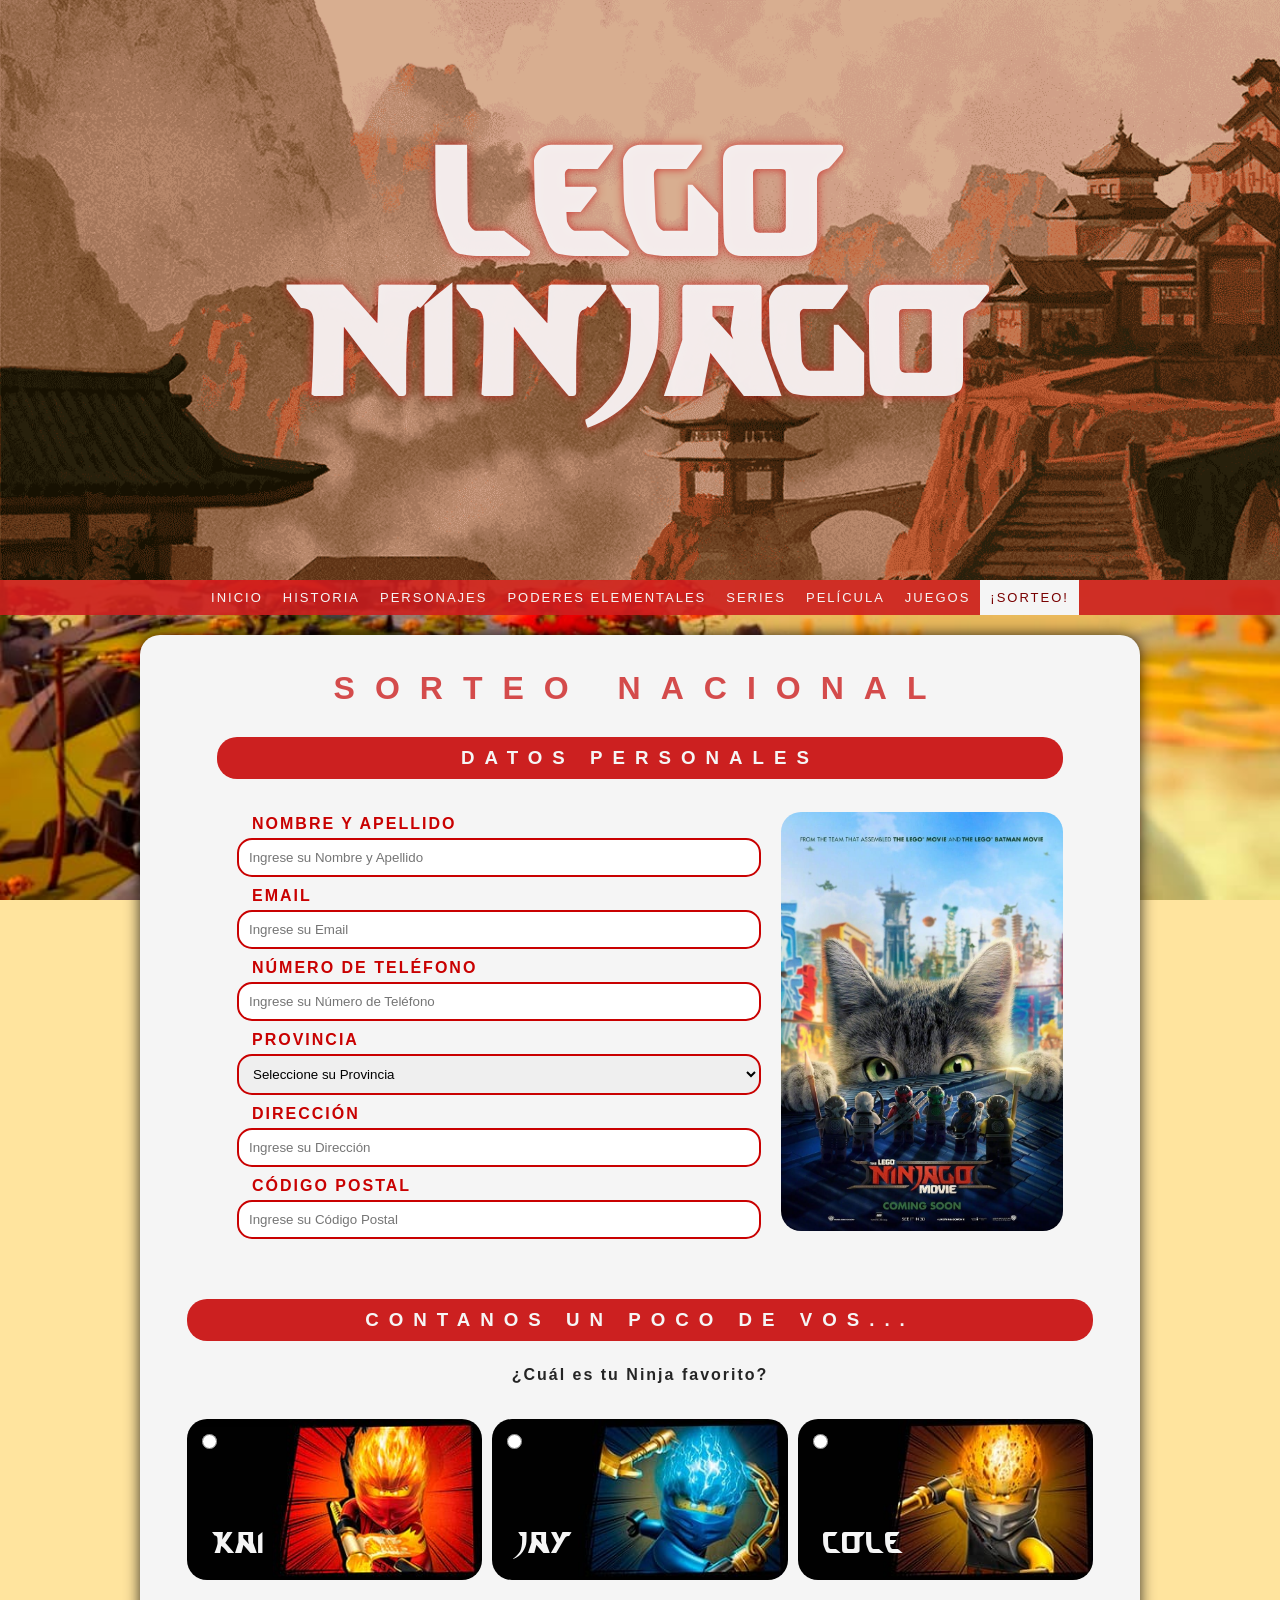
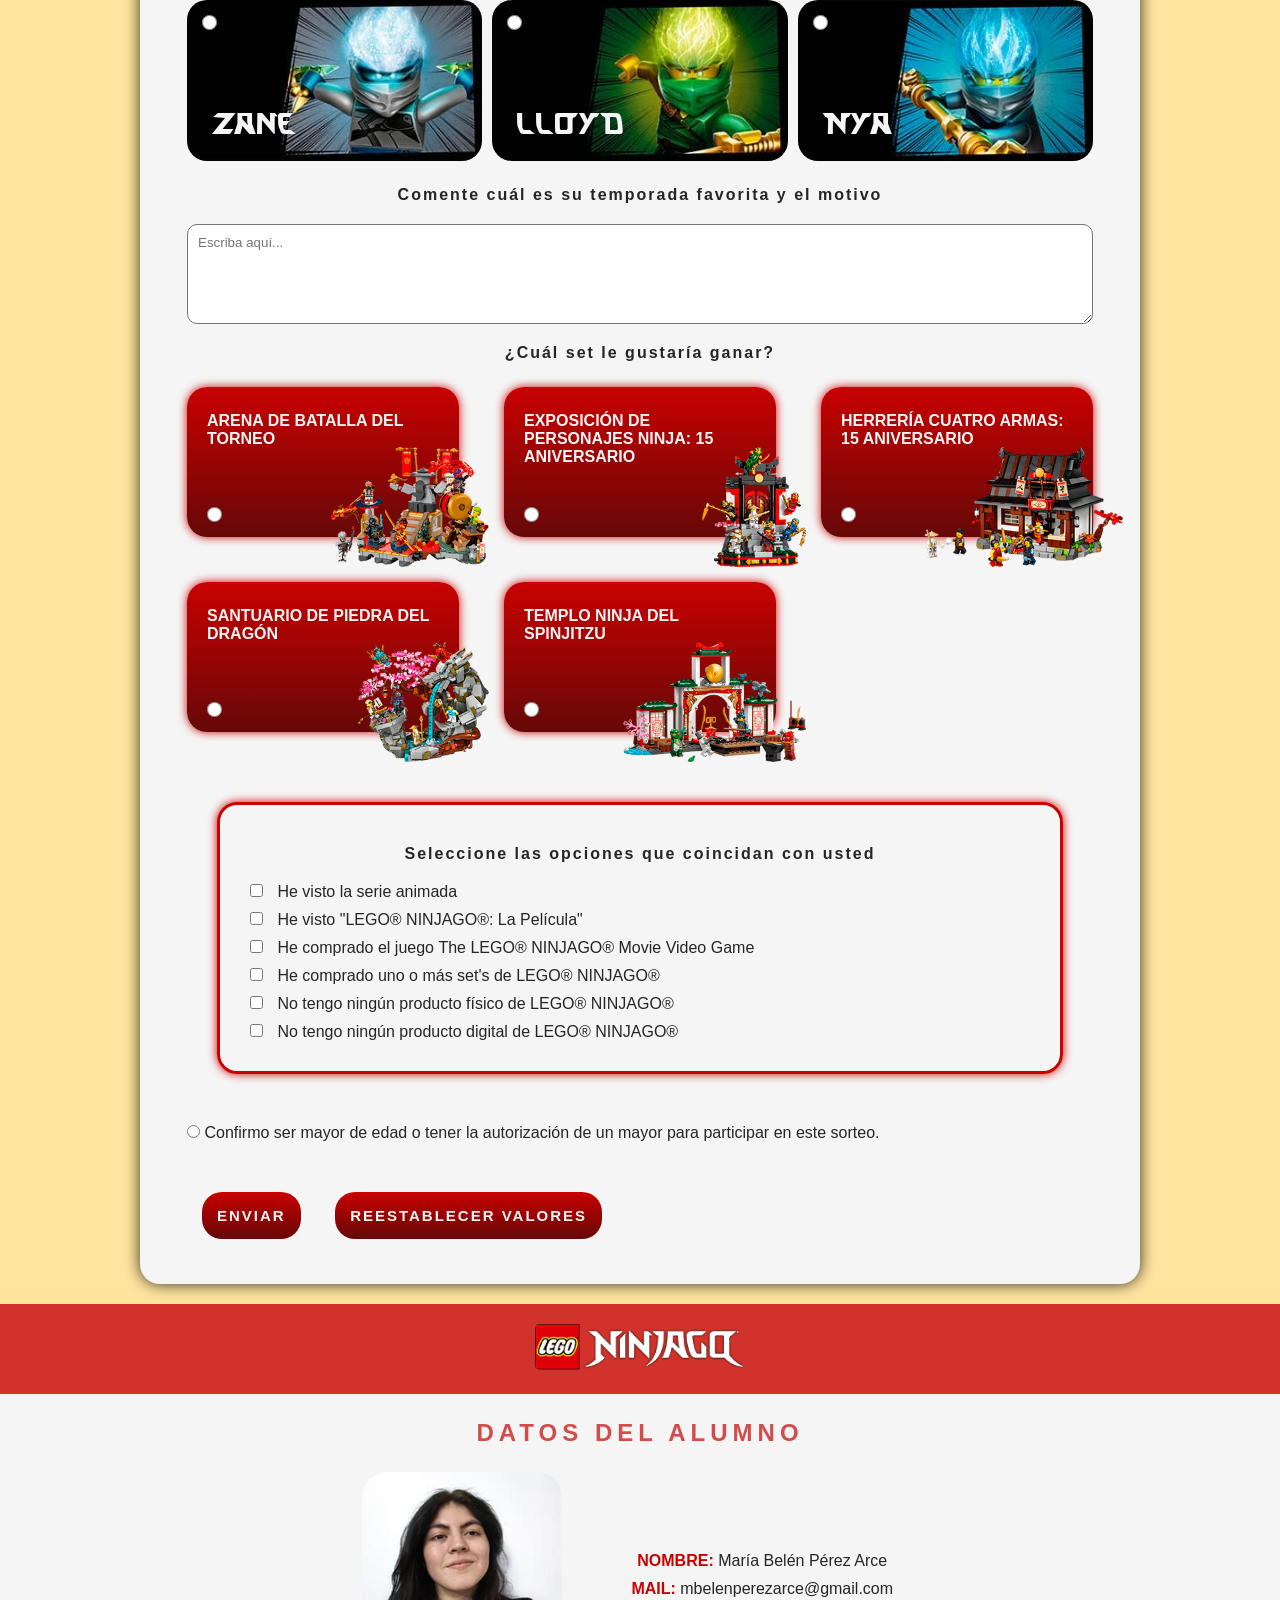
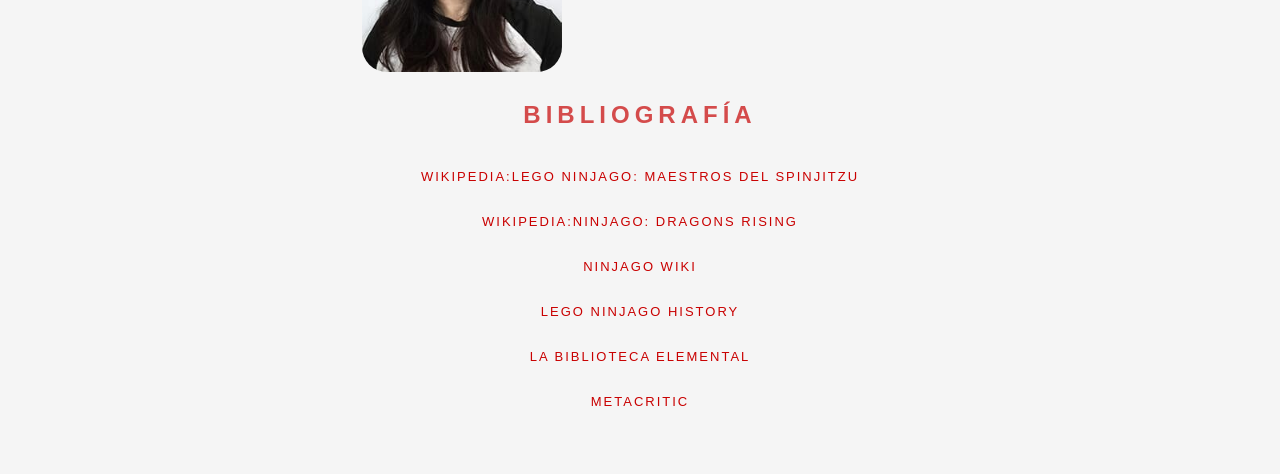
<file: sorteo.html>
<!DOCTYPE html>
<html lang="es">
<head>
    <meta charset="UTF-8">
    <meta http-equiv="X-UA-Compatible" content="IE=edge">
    <meta name="viewport" content="width=device-width, initial-scale=1.0">
    <link rel="icon" href="imgs/extra/icon-ninjago-logo.jpg">
    <link rel="stylesheet" href="css\styles.css">
    <title>LEGO Ninjago</title>
</head>
<body>
    <header>
        <h1>LEGO Ninjago</h1>
    </header>
    <nav>
        <a href="index.html">Inicio</a>
        <a href="historia.html">Historia</a>
        <a href="personajes.html">Personajes</a>
        <a href="poderes-elementales.html">Poderes Elementales</a>
        <a href="series.html">Series</a>
        <a href="pelicula.html">Película</a>
        <a href="juegos.html">Juegos</a>
        <a href="sorteo.html" class="current">¡Sorteo!</a>
    </nav>
    <main>
       <section class="standard" id="sorteo">
            <h2>Sorteo Nacional</h2>
            <form action="#" method="post">
                <fieldset class="datos-personales">
                    <legend>Datos Personales</legend>
                    <div>
                        <label for="nombre-apellido">Nombre y Apellido</label>
                        <input type="text" name="nombre-apellido" id="nombre-apellido" placeholder="Ingrese su Nombre y Apellido" required>
                        <label for="email">Email</label>
                        <input type="email" name="email" id="email" placeholder="Ingrese su Email" required>
                        <label for="numero-telefono">Número de Teléfono</label>
                        <input type="text" name="numero-telefono" id="numero-telefono" placeholder="Ingrese su Número de Teléfono" required>
                        <label for="provincia">Provincia</label>
                        <select name="provincia" id="provincia" required>
                            <option value="" selected disabled>Seleccione su Provincia</option>
                            <option value="caba">Ciudad Autónoma de Buenos Aires</option>
                            <option value="buenos-aires">Buenos Aires</option>
                            <option value="catamarca">Catamarca</option>
                            <option value="chaco">Chaco</option>
                            <option value="chubut">Chubut</option>
                            <option value="cordoba">Córdoba</option>
                            <option value="corrientes">Corrientes</option>
                            <option value="entre-rios">Entre Ríos</option>
                            <option value="formosa">Formosa</option>
                            <option value="jujuy">Jujuy</option>
                            <option value="la-pampa">La Pampa</option>
                            <option value="la-rioja">La Rioja</option>
                            <option value="mendoza">Mendoza</option>
                            <option value="misiones">Misiones</option>
                            <option value="neuquen">Neuquén</option>
                            <option value="rio-negro">Río Negro</option>
                            <option value="salta">Salta</option>
                            <option value="san-juan">San Juan</option>
                            <option value="san-luis">San Luis</option>
                            <option value="santa-cruz">Santa Cruz</option>
                            <option value="santa-fe">Santa Fe</option>
                            <option value="santiago-del-estero">Santiago del Estero</option>
                            <option value="tierra-del-fuego">Tierra del Fuego</option>
                            <option value="tucuman">Tucumán</option>
                        </select>
                        <label for="direccion">Dirección</label>
                        <input type="text" name="direccion" id="direccion" placeholder="Ingrese su Dirección" required>
                        <label for="codigo-postal">Código Postal</label>
                        <input type="text" name="codigo-postal" id="codigo-postal" placeholder="Ingrese su Código Postal" required>
                    </div>
                        <img src="imgs/sorteo/cover-ninjado2d.jpg" alt="Poster der LEGO Ninjago">
                </fieldset>
                <fieldset>
                    <legend>Contanos un poco de vos...</legend>
                    <div class="ninja-fav">
                        <h4>¿Cuál es tu Ninja favorito?</h4>
                        <div>
                            <label for="kai-fav"><img src="imgs/sorteo/kai-fondopj.jpg" alt="Imagen Kai"></label>
                            <input type="radio" name="ninja-favorito" id="kai-fav" required>
                            <label for="kai-fav"><p>Kai</p></label>
                        </div>
                        <div>
                            <label for="jay-fav"><img src="imgs/sorteo/jay-fondopj.jpg" alt="Imagen Jay"></label>
                            <input type="radio" name="ninja-favorito" id="jay-fav">
                            <label for="jay-fav"><p lang="en">Jay</p></label>
                        </div>
                        <div>
                            <label for="cole-fav"><img src="imgs/sorteo/cole-fondopj.jpg" alt="Imagen Cole"></label>
                            <input type="radio" name="ninja-favorito" id="cole-fav">
                            <label for="cole-fav"><p lang="en">Cole</p></label>
                        </div>
                        <div>
                            <label for="zane-fav"><img src="imgs/sorteo/zane-fondopj.jpg" alt="Imagen Zane"></label>
                            <input type="radio" name="ninja-favorito" id="zane-fav">
                            <label for="zane-fav"><p lang="en">Zane</p></label>
                        </div>
                        <div>
                            <label for="lloyd-fav"><img src="imgs/sorteo/lloyd-fondopj.jpg" alt="Imagen Lloyd"></label>
                            <input type="radio" name="ninja-favorito" id="lloyd-fav">
                            <label for="lloyd-fav"><p lang="en">Lloyd</p></label>
                        </div>
                        <div>
                            <label for="nya-fav"><img src="imgs/sorteo/nya-fondopj.jpg" alt="Imagen Nya"></label>
                            <input type="radio" name="ninja-favorito" id="nya-fav">
                            <label for="nya-fav"><p>Nya</p></label>
                        </div>
                    </div>
                    
                    <label for="serie-favorita"><h4>Comente cuál es su temporada favorita y el motivo</h4></label>
                    <textarea name="serie-favorita" id="serie-favorita" placeholder="Escriba aquí..." required></textarea>

                    <div class="set-elegido">
                        <h4>¿Cuál set le gustaría ganar?</h4>
                        <div>
                            <label for="set-arena"><img src="imgs/sorteo/set-arena.png" alt="Imagen del set de Arena de Batalla del Torneo"></label>
                            <input type="radio" name="set-ganador" id="set-arena" required>
                            <label for="set-arena"><p>Arena de Batalla del Torneo</p></label>
                        </div>
                        <div>
                            <label for="set-exposicion"><img src="imgs/sorteo/set-exposicion.png" alt="Imagen del set Exposición de Personajes Ninja: 15 Aniversario"></label>
                            <input type="radio" name="set-ganador" id="set-exposicion">
                            <label for="set-exposicion"><p>Exposición de Personajes Ninja: 15 Aniversario</p></label>
                        </div>
                        <div>
                            <label for="set-herreria"><img src="imgs/sorteo/set-herreria.png" alt="Imagen del set Herrería Cuatro Armas: 15 Aniversario"></label>
                            <input type="radio" name="set-ganador" id="set-herreria">
                            <label for="set-herreria"><p>Herrería Cuatro Armas: 15 Aniversario</p></label>
                        </div>
                        <div>
                            <label for="set-santuario"><img src="imgs/sorteo/set-santuario.png" alt="Imagen del set Santuario de Piedra del Dragón"></label>
                            <input type="radio" name="set-ganador" id="set-santuario">
                            <label for="set-santuario"><p>Santuario de Piedra del Dragón</p></label>
                        </div>
                        <div>
                            <label for="set-templo"><img src="imgs/sorteo/set-templo.png" alt="Imagen del set Templo Ninja del Spinjitzu"></label>
                            <input type="radio" name="set-ganador" id="set-templo">
                            <label for="set-templo"><p>Templo Ninja del Spinjitzu</p></label>
                        </div>
                    </div>
                    
                    <div class="opciones">
                        <h4>Seleccione las opciones que coincidan con usted</h4>
                        
                        <div>
                            <input type="checkbox" name="consumo-productos[]" id="serie-animada-vista" required>
                            <label for="serie-animada-vista">He visto la serie animada</label>
                        </div>
                        <div>
                            <input type="checkbox" name="consumo-productos[]" id="pelicula-vista">
                            <label for="pelicula-vista">He visto "LEGO® NINJAGO®: La Película"</label>
                        </div>
                        <div>
                            <input type="checkbox" name="consumo-productos[]" id="juego-LEGO-comprado">
                            <label for="juego-LEGO-comprado">He comprado el juego <span lang="en">The LEGO® NINJAGO® Movie Video Game</span></label>
                        </div>
                        <div>
                            <input type="checkbox" name="consumo-productos[]" id="sets-comprados">
                            <label for="sets-comprados">He comprado uno o más set's de LEGO® NINJAGO®</label>
                        </div>
                        <div>
                            <input type="checkbox" name="consumo-productos[]" id="sin-prod-fisico">
                            <label for="sin-prod-fisico">No tengo ningún producto físico de LEGO® NINJAGO®</label>
                        </div>
                        <div>
                            <input type="checkbox" name="consumo-productos[]" id="sin-prod-digital">
                            <label for="sin-prod-digital">No tengo ningún producto digital de LEGO® NINJAGO®</label>
                        </div>
                    </div>
                    <div>
                        <input type="radio" name="mayoria-edad" id="mayoria-edad" required>
                        <label for="mayoria-edad">Confirmo ser mayor de edad o tener la autorización de un mayor para participar en este sorteo.</label>
                    </div>
                        <div class="botonera">
                            <input type="submit" value="Enviar">
                            <input type="reset" value="Reestablecer Valores">
                        </div>
                </fieldset>                
            </form>
        </section>
    </main>
    <footer>
        <div>
            <img src="imgs/extra/logotipoNinjago.png" alt="Logotipo de LEGO Ninjago" class="logo">
        </div>
        <section class="datos-alumnos">
            <h2>Datos del Alumno</h2>
            <img src="imgs/extra/PerezArce-FotoDePerfil2.jpg" alt="Foto del alumno">
            <ul>
                <li><span class="datos-personales">Nombre:</span> María Belén Pérez Arce</li>

                <li><span class="datos-personales">Mail:</span> mbelenperezarce@gmail.com</li>
            </ul>
        </section>
        <section class="bibliografia">
            <h2>Bibliografía</h2>
            <ul class="links-bibliografia">
                <li><a href="https://es.wikipedia.org/wiki/Lego_Ninjago:_Maestros_del_Spinjitzu" target="_blank"><span>Wikipedia:</span>Lego Ninjago: Maestros del Spinjitzu</a></li>
                <li><a href="https://en.wikipedia.org/wiki/Ninjago:_Dragons_Rising" target="_blank"><span>Wikipedia:</span>Ninjago: Dragons Rising</a></li>
                <li><a href="https://ninjago.fandom.com/wiki/Ninjago_Wiki" target="_blank"><span>Ninjago Wiki</span></a></li>
                <li><a href="https://www.lego.com/en-us/history/articles/j-lego-ninjago" target="_blank"><span>LEGO</span> Ninjago History</a></li>
                <li><a href="https://sites.google.com/view/labibliotecaelementalninjago/inicio" target="_blank">La Biblioteca Elemental</a></li>
                <li><a href="https://www.metacritic.com/" target="_blank">Metacritic</a></li>
            </ul>
        </section>
    </footer>
</body>
</html>
</file>
